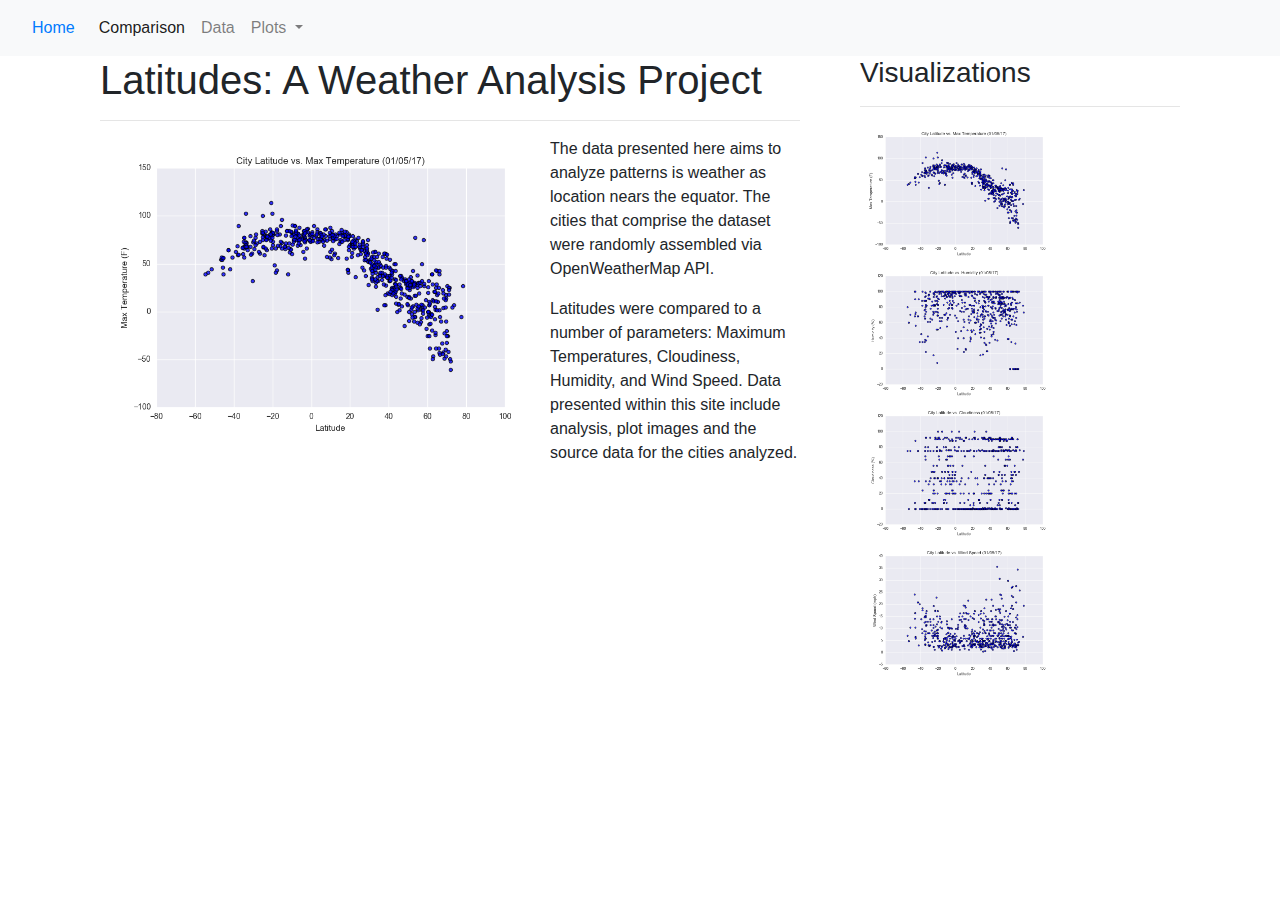
<file: index.html>
<!DOCTYPE html>
<html lang="en">

<head>
  <meta charset="UTF-8">
  <title>Web Design Challenge</title>
  <link rel="stylesheet" href="https://stackpath.bootstrapcdn.com/bootstrap/4.3.1/css/bootstrap.min.css">
</head>
<body>
  <nav class="navbar navbar-expand-md navbar-light bg-light">
    <a class="nav-link" href="WebVisualizations/index2.html">Home</a>
    <button class="navbar-toggler" type="button" data-toggle="collapse" data-target="#navbarColor02" aria-controls="navbarColor02" aria-expanded="false" aria-label="Toggle navigation">
      <span class="navbar-toggler-icon"></span>
    </button>

    <div class="collapse navbar-collapse" id="navbarColor02">
      <ul class="navbar-nav mr-auto">
        <li class="nav-item active">
          <a class="nav-link" href="WebVisualizations/comparison1.html">Comparison <span class="sr-only">(current)</span></a>
        </li>
        <li class="nav-item">
          <a class="nav-link" href="WebVisualizations/datahtml.html">Data</a>
        </li>
        <li class="nav-item dropdown">
          <a class="nav-link dropdown-toggle" href="#" id="navbarDropdown" role="button" data-toggle="dropdown" aria-haspopup="true" aria-expanded="false">
            Plots
          </a>
          <div class="dropdown-menu" aria-labelledby="navbarDropdown">
            <a class="dropdown-item" href="WebVisualizations/temperature.html">vs. Max Temperature</a>
            <a class="dropdown-item" href="WebVisualizations/humidity.html">vs. Humidity</a>
            <a class="dropdown-item" href="WebVisualizations/cloudiness.html">vs. Cloudiness</a>
            <a class="dropdown-item" href="WebVisualizations/windspeed.html">vs. Wind Speed</a>
          </div>
        </li>
      </ul>
    </div>
  </nav>

  <div class="container">
    <div class="row">
      <div class="col-lg-8">
        <div class="col-lg-12">
        <h1> Latitudes: A Weather Analysis Project</h1>
        <hr>
        <img src="WebVisualizations/assets/images/Fig1.png" width="450" align="left">
        <p>The data presented here aims to analyze patterns is weather as location nears the equator. The cities that comprise the dataset
          were randomly assembled via OpenWeatherMap API.</p>
        <p>Latitudes were compared to a number of parameters: Maximum Temperatures, Cloudiness, Humidity, and Wind Speed. Data presented within
          this site include analysis, plot images and the source data for the cities analyzed.</p>
        </div>
      </div>
      <!-- Source https://www.youtube.com/watch?v=P10M8-pr-yk&ab_channel=kudvenkat -->
      <div class="col-lg-4">
        <div class="col-lg-12">
          <h3>Visualizations</h3>
          <hr>
          <div class="row">
            <div class="col-lg-8 col-sm-3">
            <!-- Source in comment for img-fluid: https://www.youtube.com/watch?v=x99gNzHtm0k&ab_channel=QuentinWattTutorials -->
            <a href="WebVisualizations/temperature.html"><img src="WebVisualizations/assets/images/Fig1.png" class="img-fluid" >
            </a>
            </div>
            <div class="col-lg-8 col-sm-3">
            <a href="WebVisualizations/humidity.html"><img src="WebVisualizations/assets/images/Fig2.png" class="img-fluid">
            </a>
            </div>  
            <div class="col-lg-8 col-sm-3">
            <a href="WebVisualizations/cloudiness.html"><img src="WebVisualizations/assets/images/Fig3.png" class="img-fluid" >
            </a>
            </div> 
            <div class="col-lg-8 col-sm-3">
            <a href="WebVisualizations/windspeed.html"><img src="WebVisualizations/assets/images/Fig4.png" class="img-fluid">
            </a>
            </div> 
          </div> 
        </div>
      </div>
    </div>
  </div>

<script src="https://code.jquery.com/jquery-3.3.1.slim.min.js" integrity="sha384-q8i/X+965DzO0rT7abK41JStQIAqVgRVzpbzo5smXKp4YfRvH+8abtTE1Pi6jizo" crossorigin="anonymous"></script>
<script src="https://cdnjs.cloudflare.com/ajax/libs/popper.js/1.14.7/umd/popper.min.js" integrity="sha384-UO2eT0CpHqdSJQ6hJty5KVphtPhzWj9WO1clHTMGa3JDZwrnQq4sF86dIHNDz0W1" crossorigin="anonymous"></script>
<script src="https://stackpath.bootstrapcdn.com/bootstrap/4.3.1/js/bootstrap.min.js" integrity="sha384-JjSmVgyd0p3pXB1rRibZUAYoIIy6OrQ6VrjIEaFf/nJGzIxFDsf4x0xIM+B07jRM" crossorigin="anonymous"></script>

</body>

</html>
</file>
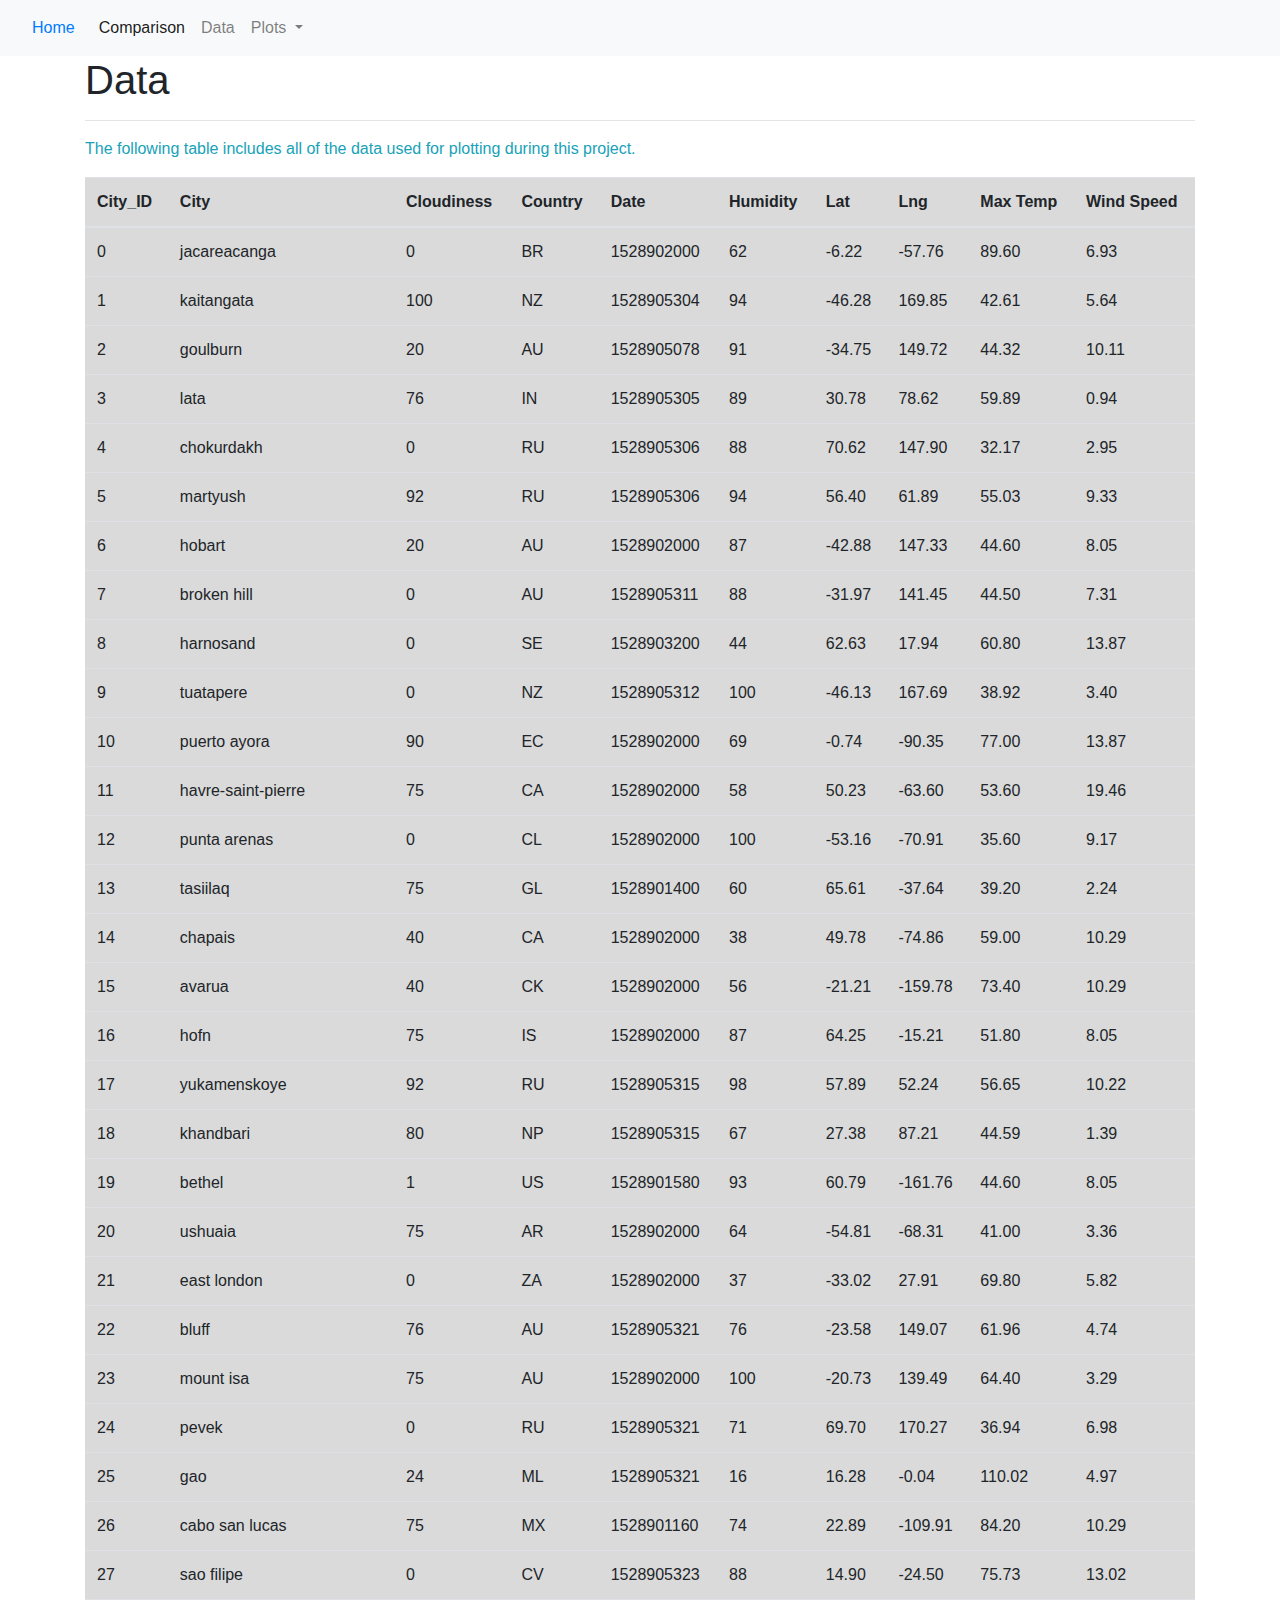
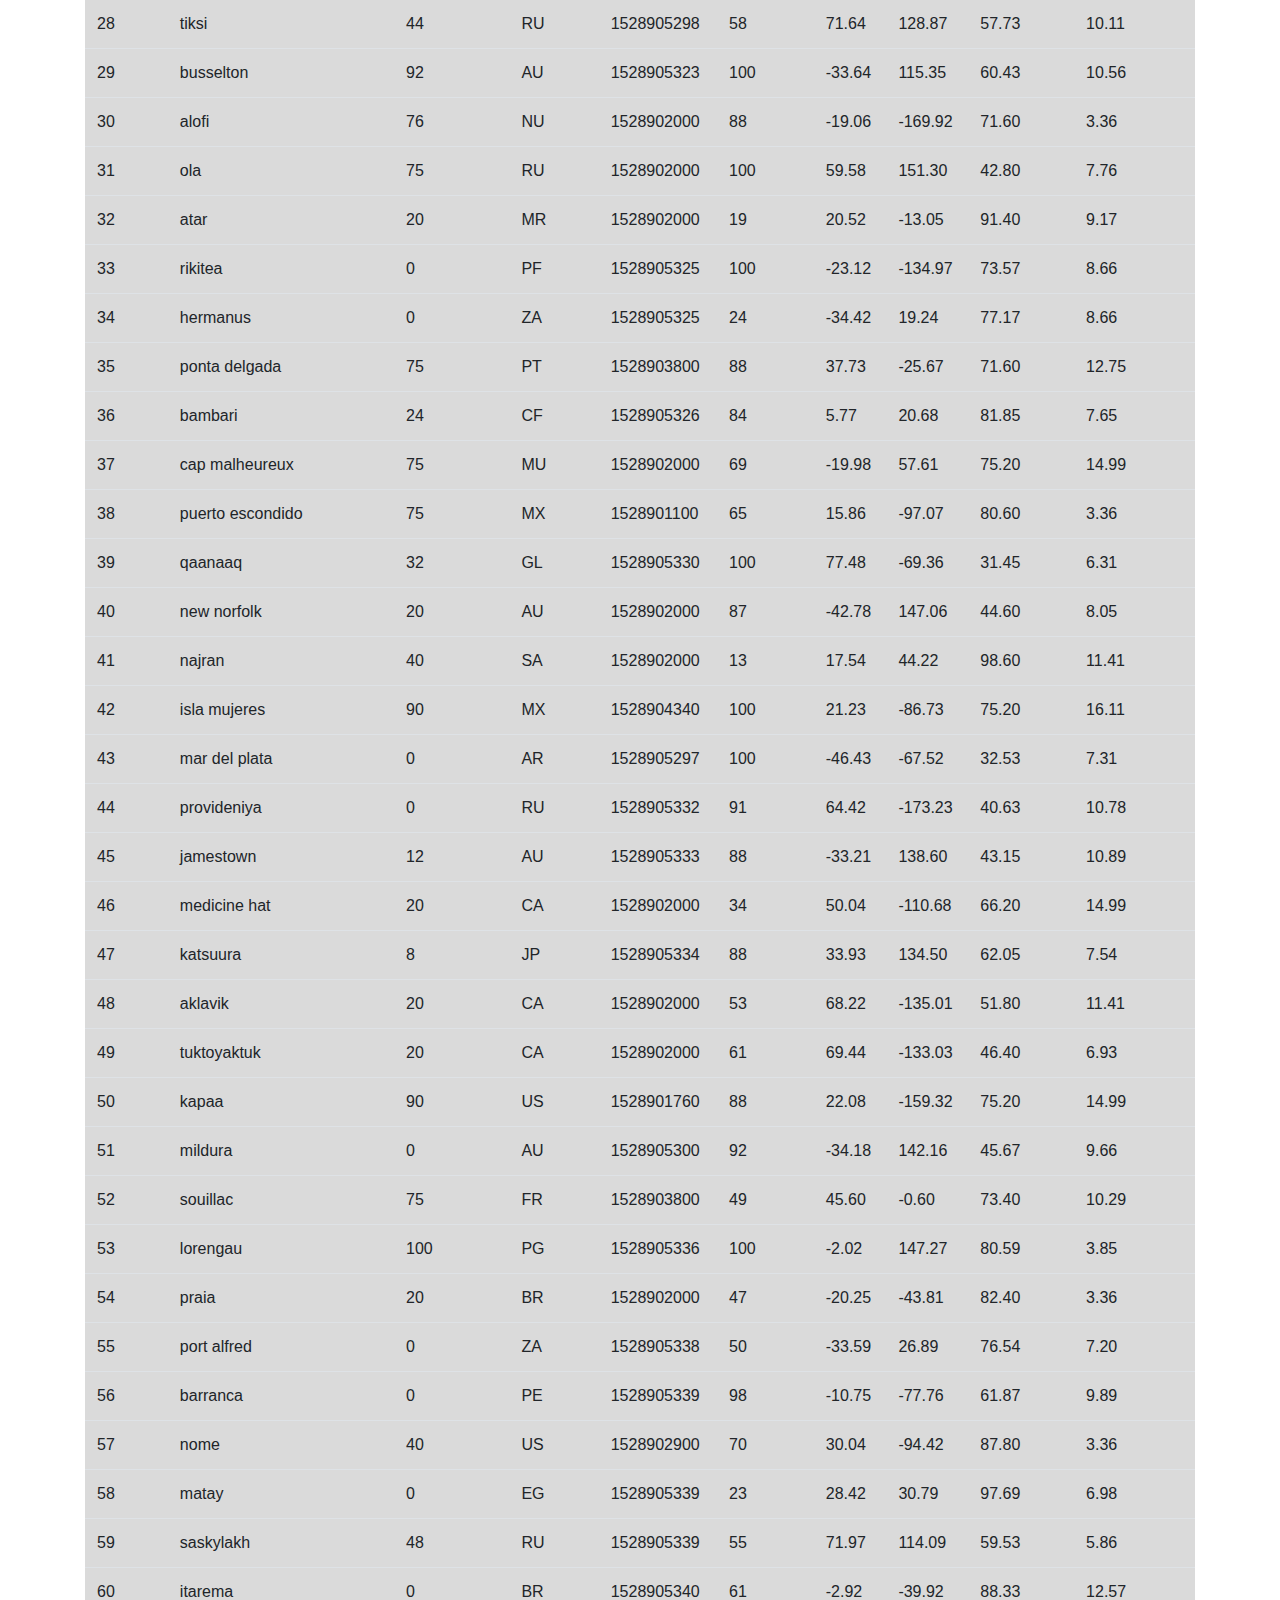
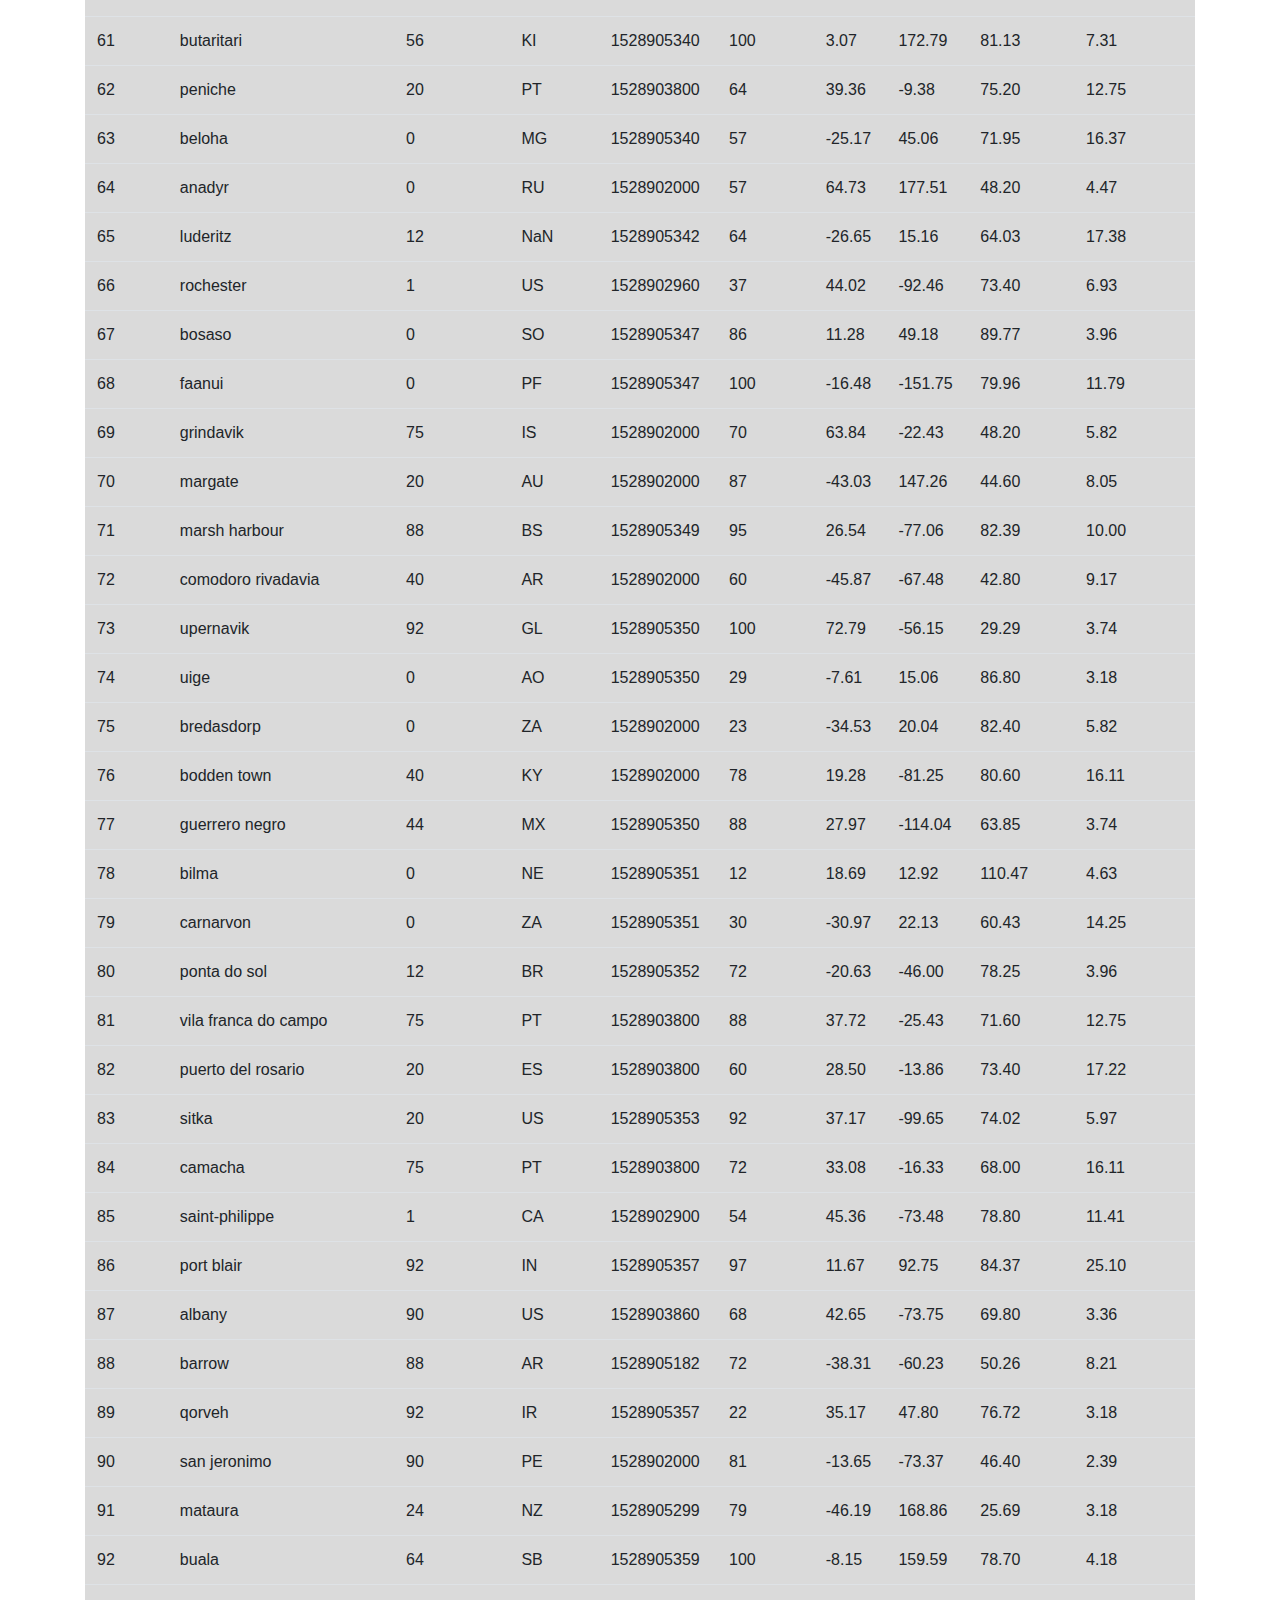
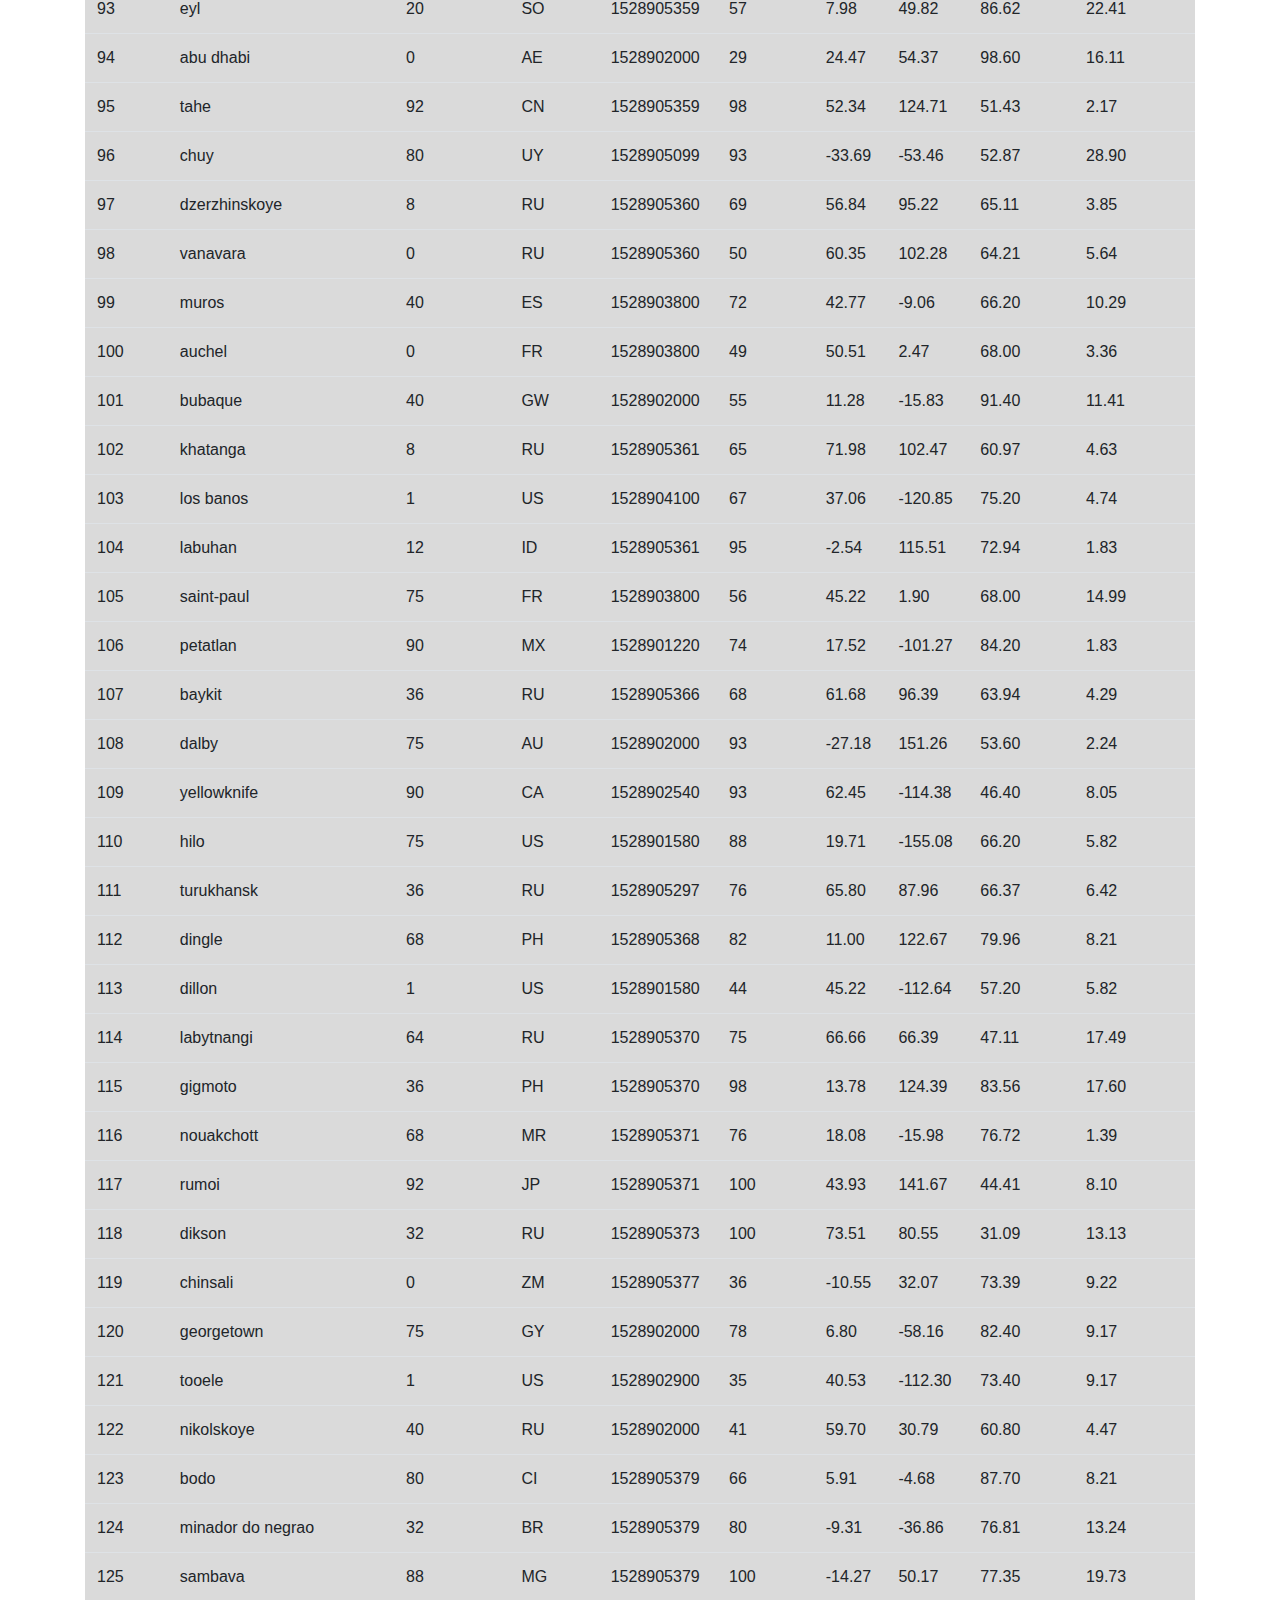
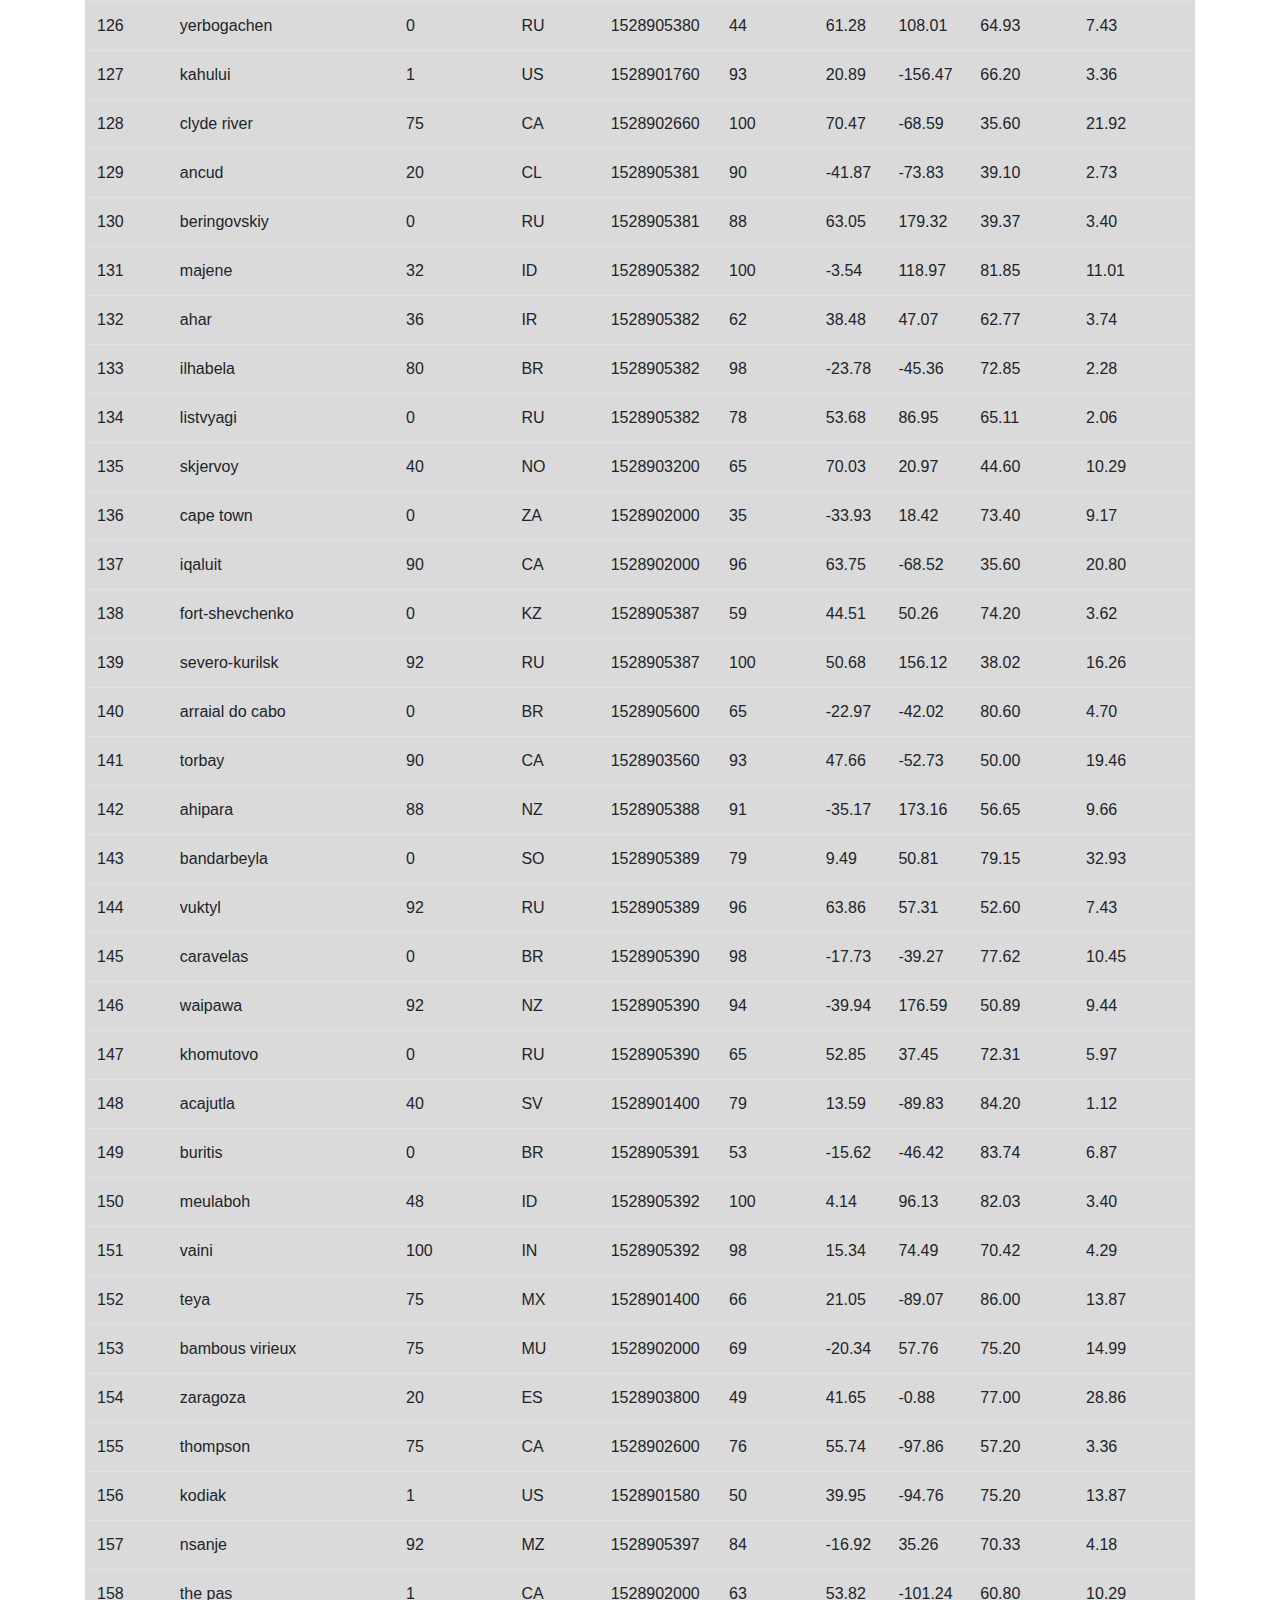
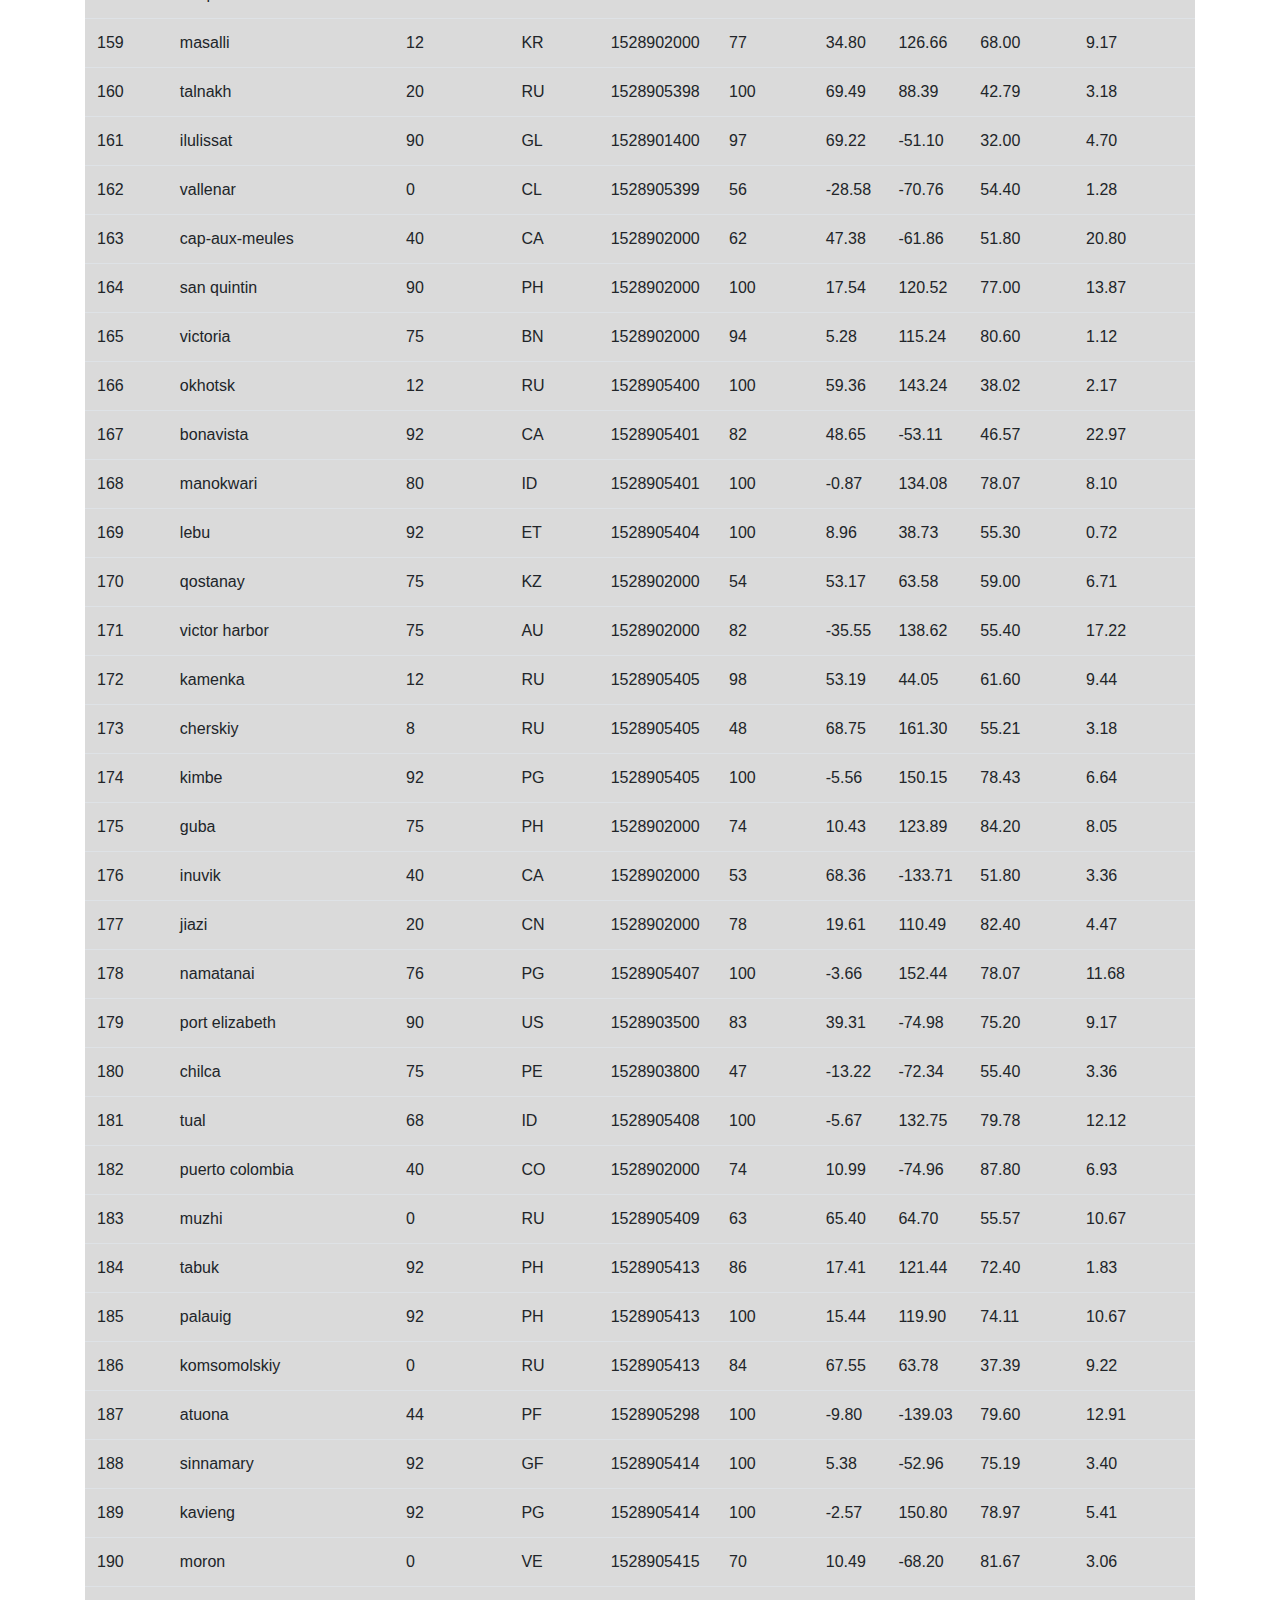
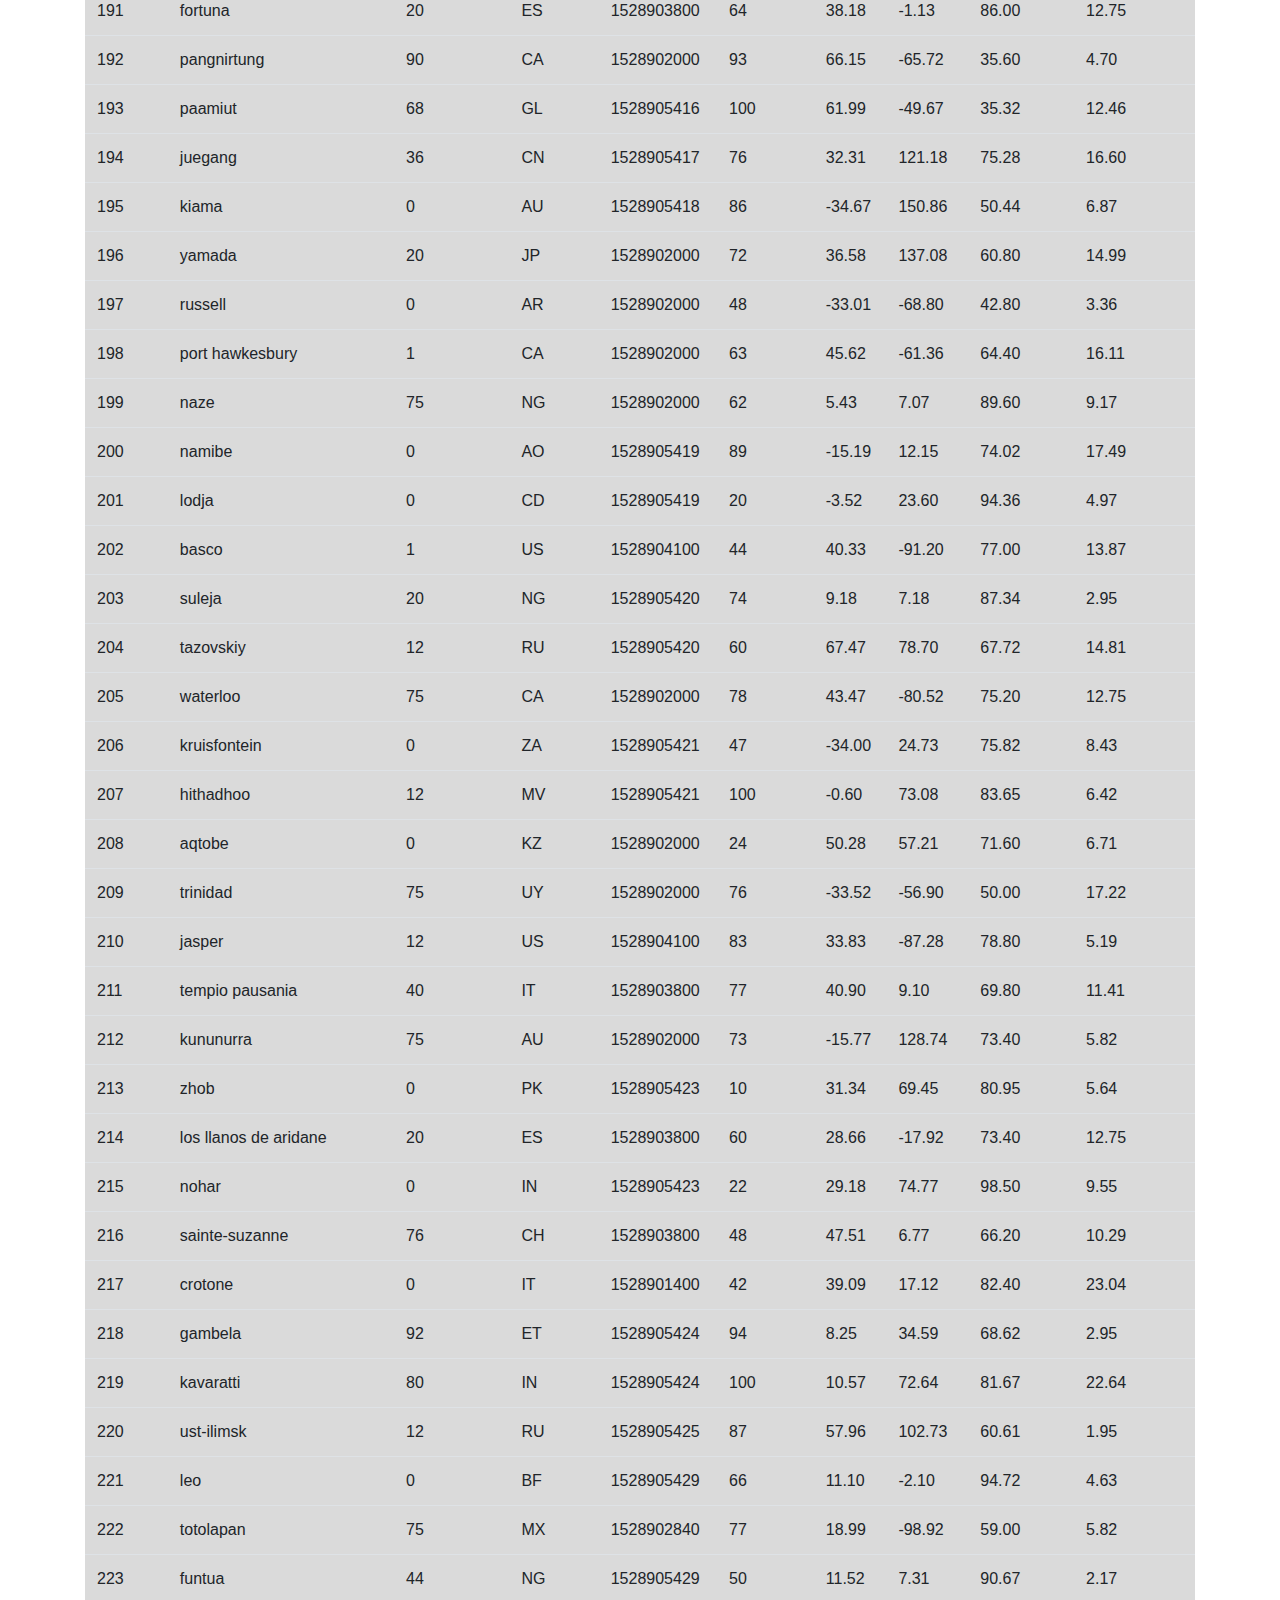
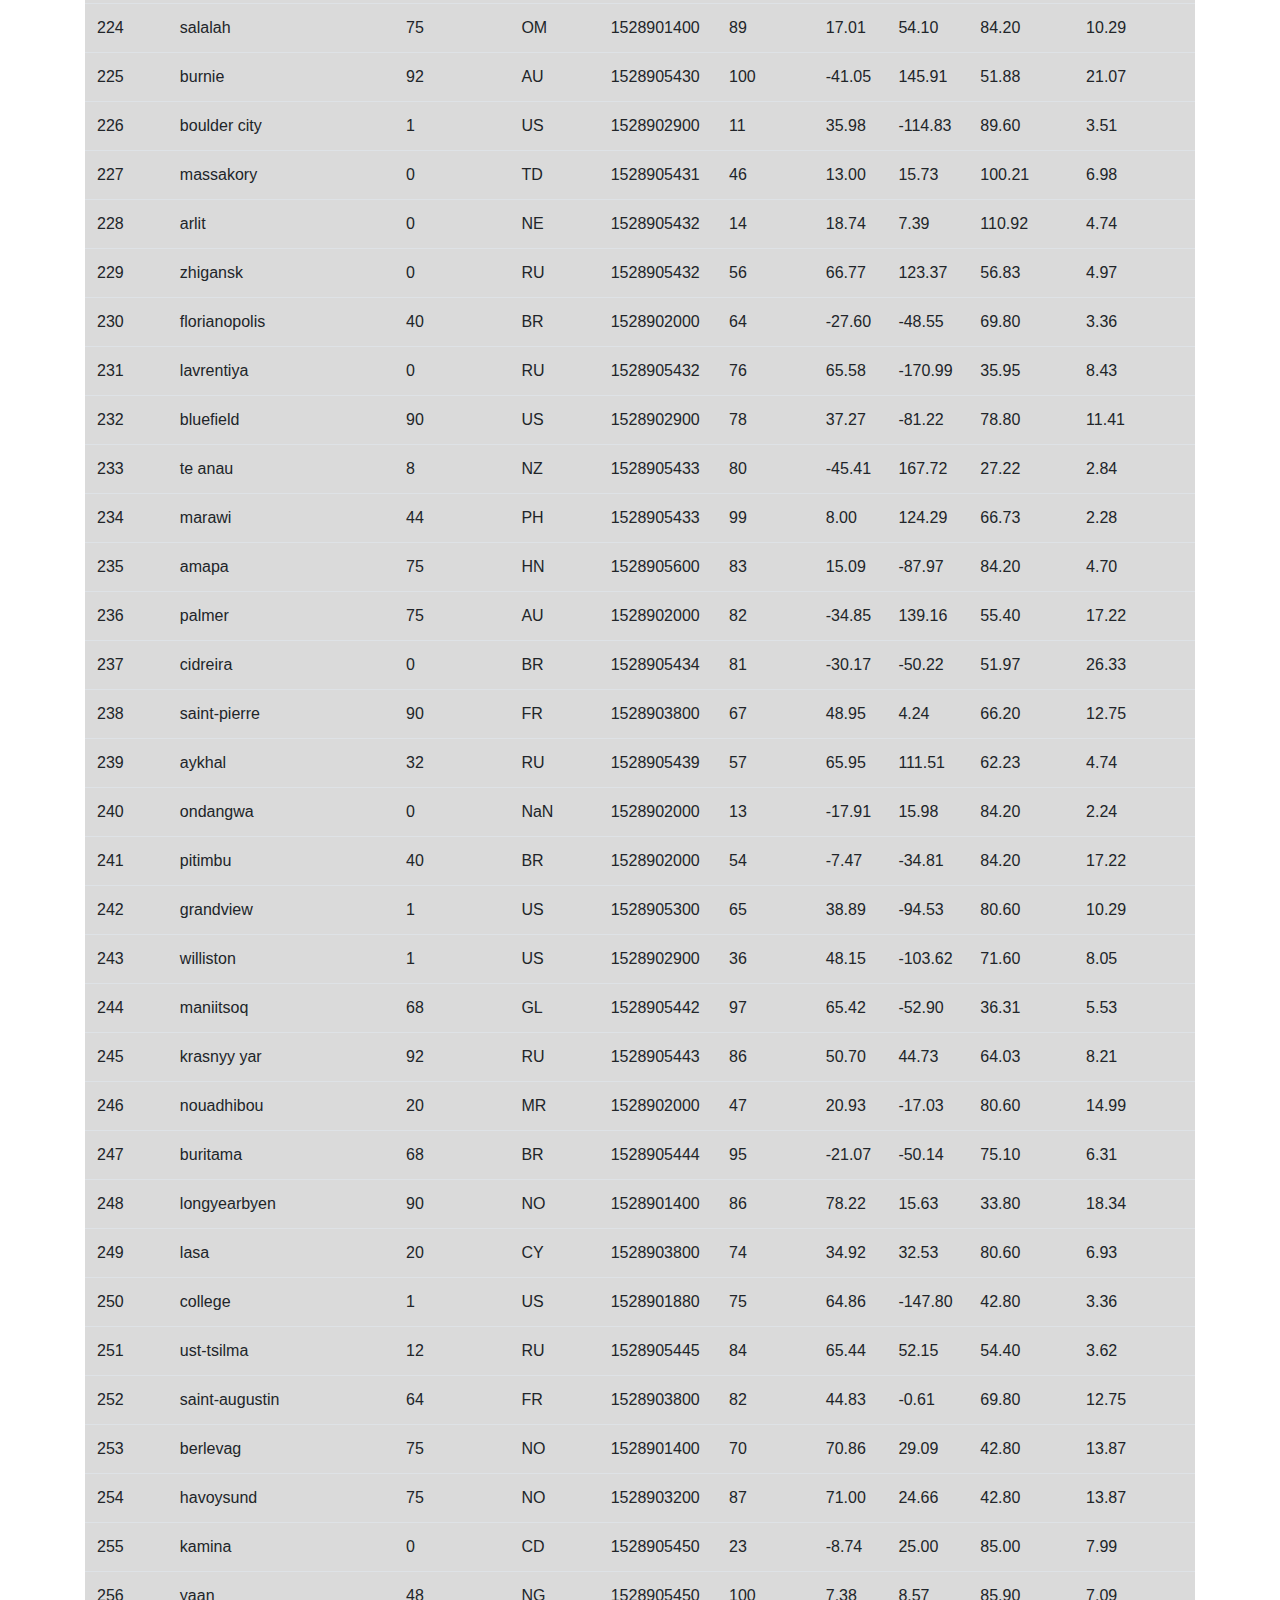
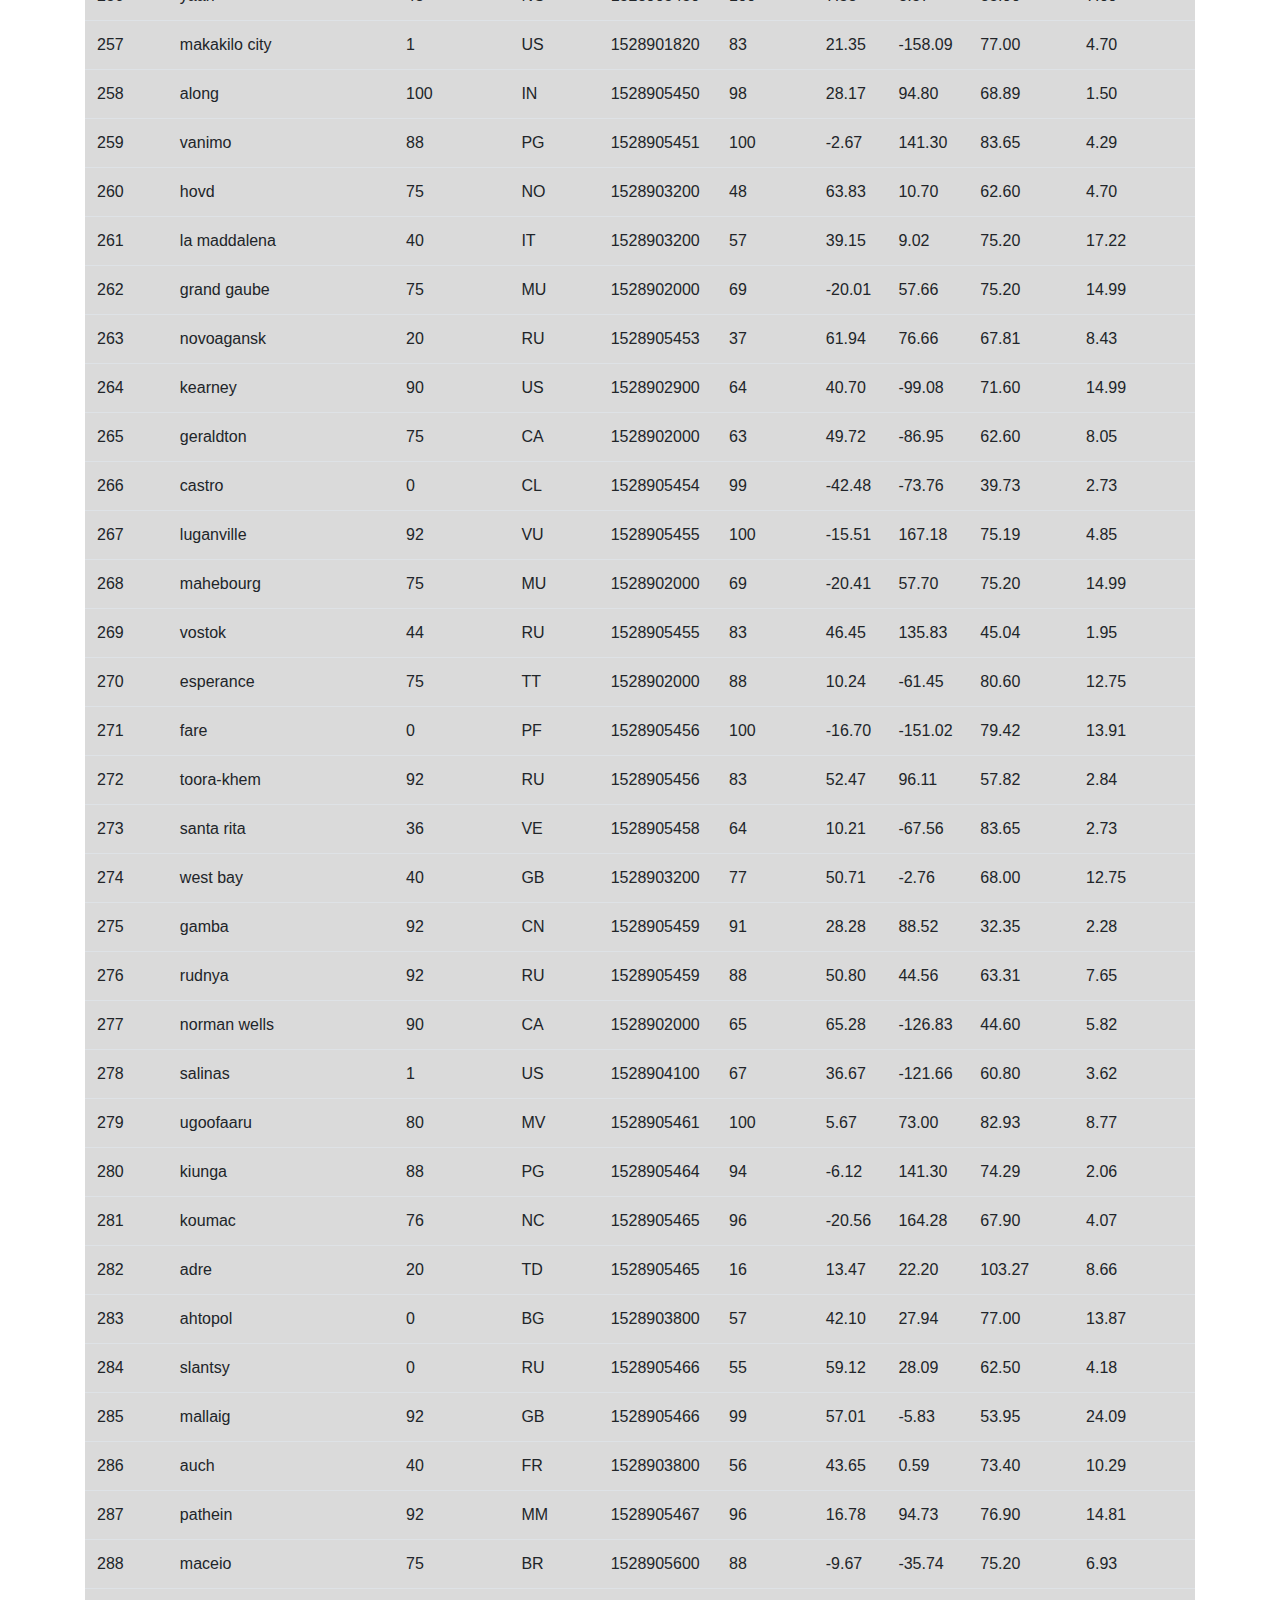
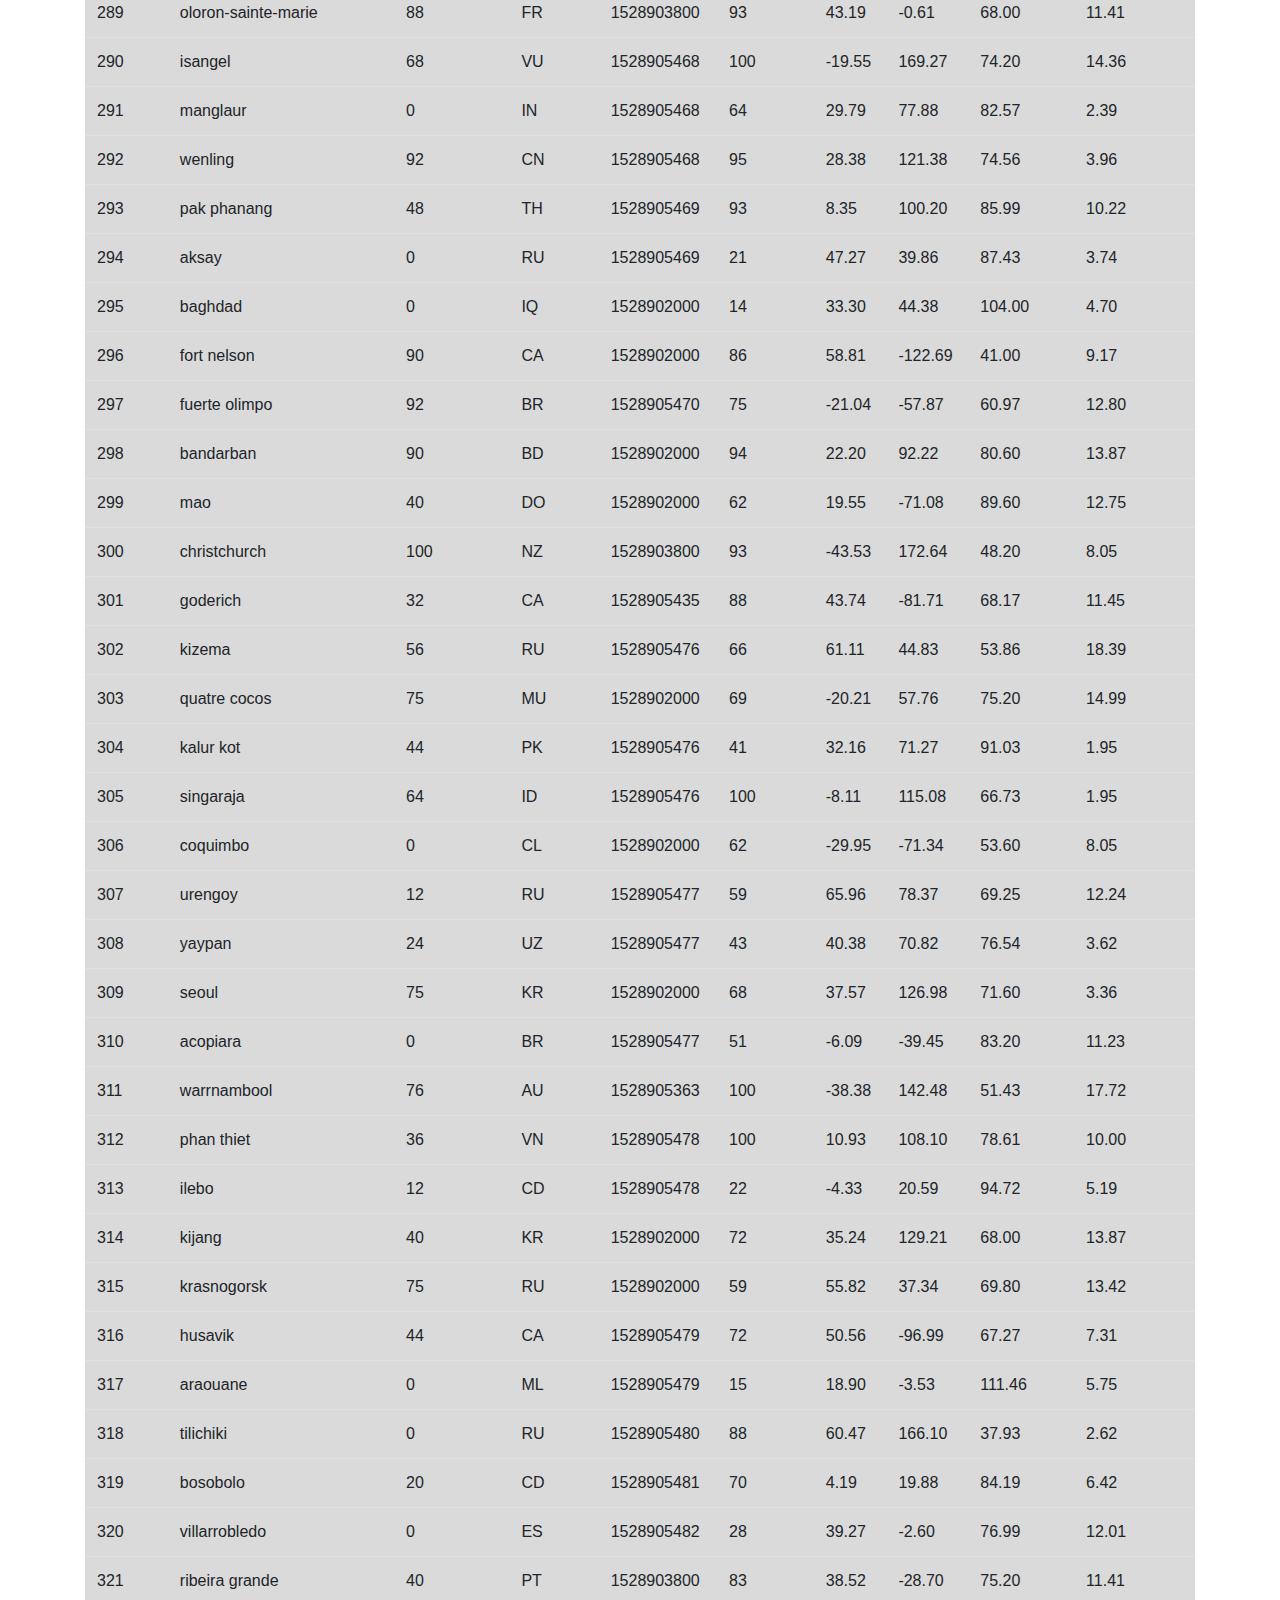
<file: Visualization/datahtml.html>
<!DOCTYPE html>
<html lang="en">

<head>
  <meta charset="UTF-8">
  <title>Web Design Challenge</title>
  <link rel="stylesheet" href="https://stackpath.bootstrapcdn.com/bootstrap/4.3.1/css/bootstrap.min.css">
</head>
<body>
  <nav class="navbar navbar-expand-md navbar-light bg-light">
    <a class="nav-link" href="index2.html">Home</a>
    <button class="navbar-toggler" type="button" data-toggle="collapse" data-target="#navbarColor02" aria-controls="navbarColor02" aria-expanded="false" aria-label="Toggle navigation">
      <span class="navbar-toggler-icon"></span>
    </button>

    <div class="collapse navbar-collapse" id="navbarColor02">
      <ul class="navbar-nav mr-auto">
        <li class="nav-item active">
          <a class="nav-link" href="comparison1.html">Comparison <span class="sr-only">(current)</span></a>
        </li>
        <li class="nav-item">
          <a class="nav-link" href="datahtml.html">Data</a>
        </li>
        <li class="nav-item dropdown">
          <a class="nav-link dropdown-toggle" href="#" id="navbarDropdown" role="button" data-toggle="dropdown" aria-haspopup="true" aria-expanded="false">
            Plots
          </a>
          <div class="dropdown-menu" aria-labelledby="navbarDropdown">
            <a class="dropdown-item" href="temperature.html">vs. Max Temperature</a>
            <a class="dropdown-item" href="humidity.html">vs. Humidity</a>
            <a class="dropdown-item" href="cloudiness.html">vs. Cloudiness</a>
            <a class="dropdown-item" href="windspeed.html">vs. Wind Speed</a>
          </div>
        </li>
      </ul>
    </div>
  </nav>

    <div class="container">
        <div class="row">
            <div class="col-lg-12">
                <h1>Data</h1>
                <hr>
                <p class="text-info">The following table includes all of the data used for plotting during this project.
                </p>
                <!-- Table customization source: https://getbootstrap.com/docs/4.0/content/tables/ -->
                <table class="table table-hover">
                    <thead>
                    <tr class="table-active">
                        <th>City_ID</th>
                        <th>City</th>
                        <th>Cloudiness</th>
                        <th>Country</th>
                        <th>Date</th>
                        <th>Humidity</th>
                        <th>Lat</th>
                        <th>Lng</th>
                        <th>Max Temp</th>
                        <th>Wind Speed</th>
                    </tr>
                    </thead>
                    <tbody>
                    <tr class="table-active">
                        <td>0</td>
                        <td>jacareacanga</td>
                        <td>0</td>
                        <td>BR</td>
                        <td>1528902000</td>
                        <td>62</td>
                        <td>-6.22</td>
                        <td>-57.76</td>
                        <td>89.60</td>
                        <td>6.93</td>
                    </tr>
                    <tr class="table-active">
                        <td>1</td>
                        <td>kaitangata</td>
                        <td>100</td>
                        <td>NZ</td>
                        <td>1528905304</td>
                        <td>94</td>
                        <td>-46.28</td>
                        <td>169.85</td>
                        <td>42.61</td>
                        <td>5.64</td>
                    </tr>
                    <tr class="table-active">
                        <td>2</td>
                        <td>goulburn</td>
                        <td>20</td>
                        <td>AU</td>
                        <td>1528905078</td>
                        <td>91</td>
                        <td>-34.75</td>
                        <td>149.72</td>
                        <td>44.32</td>
                        <td>10.11</td>
                    </tr>
                    <tr class="table-active">
                        <td>3</td>
                        <td>lata</td>
                        <td>76</td>
                        <td>IN</td>
                        <td>1528905305</td>
                        <td>89</td>
                        <td>30.78</td>
                        <td>78.62</td>
                        <td>59.89</td>
                        <td>0.94</td>
                    </tr>
                    <tr class="table-active">
                        <td>4</td>
                        <td>chokurdakh</td>
                        <td>0</td>
                        <td>RU</td>
                        <td>1528905306</td>
                        <td>88</td>
                        <td>70.62</td>
                        <td>147.90</td>
                        <td>32.17</td>
                        <td>2.95</td>
                    </tr>
                    <tr class="table-active">
                        <td>5</td>
                        <td>martyush</td>
                        <td>92</td>
                        <td>RU</td>
                        <td>1528905306</td>
                        <td>94</td>
                        <td>56.40</td>
                        <td>61.89</td>
                        <td>55.03</td>
                        <td>9.33</td>
                    </tr>
                    <tr class="table-active">
                        <td>6</td>
                        <td>hobart</td>
                        <td>20</td>
                        <td>AU</td>
                        <td>1528902000</td>
                        <td>87</td>
                        <td>-42.88</td>
                        <td>147.33</td>
                        <td>44.60</td>
                        <td>8.05</td>
                    </tr>
                    <tr class="table-active">
                        <td>7</td>
                        <td>broken hill</td>
                        <td>0</td>
                        <td>AU</td>
                        <td>1528905311</td>
                        <td>88</td>
                        <td>-31.97</td>
                        <td>141.45</td>
                        <td>44.50</td>
                        <td>7.31</td>
                    </tr>
                    <tr class="table-active">
                        <td>8</td>
                        <td>harnosand</td>
                        <td>0</td>
                        <td>SE</td>
                        <td>1528903200</td>
                        <td>44</td>
                        <td>62.63</td>
                        <td>17.94</td>
                        <td>60.80</td>
                        <td>13.87</td>
                    </tr>
                    <tr class="table-active">
                        <td>9</td>
                        <td>tuatapere</td>
                        <td>0</td>
                        <td>NZ</td>
                        <td>1528905312</td>
                        <td>100</td>
                        <td>-46.13</td>
                        <td>167.69</td>
                        <td>38.92</td>
                        <td>3.40</td>
                    </tr>
                    <tr class="table-active">
                        <td>10</td>
                        <td>puerto ayora</td>
                        <td>90</td>
                        <td>EC</td>
                        <td>1528902000</td>
                        <td>69</td>
                        <td>-0.74</td>
                        <td>-90.35</td>
                        <td>77.00</td>
                        <td>13.87</td>
                    </tr>
                    <tr class="table-active">
                        <td>11</td>
                        <td>havre-saint-pierre</td>
                        <td>75</td>
                        <td>CA</td>
                        <td>1528902000</td>
                        <td>58</td>
                        <td>50.23</td>
                        <td>-63.60</td>
                        <td>53.60</td>
                        <td>19.46</td>
                    </tr>
                    <tr class="table-active">
                        <td>12</td>
                        <td>punta arenas</td>
                        <td>0</td>
                        <td>CL</td>
                        <td>1528902000</td>
                        <td>100</td>
                        <td>-53.16</td>
                        <td>-70.91</td>
                        <td>35.60</td>
                        <td>9.17</td>
                    </tr>
                    <tr class="table-active">
                        <td>13</td>
                        <td>tasiilaq</td>
                        <td>75</td>
                        <td>GL</td>
                        <td>1528901400</td>
                        <td>60</td>
                        <td>65.61</td>
                        <td>-37.64</td>
                        <td>39.20</td>
                        <td>2.24</td>
                    </tr>
                    <tr class="table-active">
                        <td>14</td>
                        <td>chapais</td>
                        <td>40</td>
                        <td>CA</td>
                        <td>1528902000</td>
                        <td>38</td>
                        <td>49.78</td>
                        <td>-74.86</td>
                        <td>59.00</td>
                        <td>10.29</td>
                    </tr>
                    <tr class="table-active">
                        <td>15</td>
                        <td>avarua</td>
                        <td>40</td>
                        <td>CK</td>
                        <td>1528902000</td>
                        <td>56</td>
                        <td>-21.21</td>
                        <td>-159.78</td>
                        <td>73.40</td>
                        <td>10.29</td>
                    </tr>
                    <tr class="table-active">
                        <td>16</td>
                        <td>hofn</td>
                        <td>75</td>
                        <td>IS</td>
                        <td>1528902000</td>
                        <td>87</td>
                        <td>64.25</td>
                        <td>-15.21</td>
                        <td>51.80</td>
                        <td>8.05</td>
                    </tr>
                    <tr class="table-active">
                        <td>17</td>
                        <td>yukamenskoye</td>
                        <td>92</td>
                        <td>RU</td>
                        <td>1528905315</td>
                        <td>98</td>
                        <td>57.89</td>
                        <td>52.24</td>
                        <td>56.65</td>
                        <td>10.22</td>
                    </tr>
                    <tr class="table-active">
                        <td>18</td>
                        <td>khandbari</td>
                        <td>80</td>
                        <td>NP</td>
                        <td>1528905315</td>
                        <td>67</td>
                        <td>27.38</td>
                        <td>87.21</td>
                        <td>44.59</td>
                        <td>1.39</td>
                    </tr>
                    <tr class="table-active">
                        <td>19</td>
                        <td>bethel</td>
                        <td>1</td>
                        <td>US</td>
                        <td>1528901580</td>
                        <td>93</td>
                        <td>60.79</td>
                        <td>-161.76</td>
                        <td>44.60</td>
                        <td>8.05</td>
                    </tr>
                    <tr class="table-active">
                        <td>20</td>
                        <td>ushuaia</td>
                        <td>75</td>
                        <td>AR</td>
                        <td>1528902000</td>
                        <td>64</td>
                        <td>-54.81</td>
                        <td>-68.31</td>
                        <td>41.00</td>
                        <td>3.36</td>
                    </tr>
                    <tr class="table-active">
                        <td>21</td>
                        <td>east london</td>
                        <td>0</td>
                        <td>ZA</td>
                        <td>1528902000</td>
                        <td>37</td>
                        <td>-33.02</td>
                        <td>27.91</td>
                        <td>69.80</td>
                        <td>5.82</td>
                    </tr>
                    <tr class="table-active">
                        <td>22</td>
                        <td>bluff</td>
                        <td>76</td>
                        <td>AU</td>
                        <td>1528905321</td>
                        <td>76</td>
                        <td>-23.58</td>
                        <td>149.07</td>
                        <td>61.96</td>
                        <td>4.74</td>
                    </tr>
                    <tr class="table-active">
                        <td>23</td>
                        <td>mount isa</td>
                        <td>75</td>
                        <td>AU</td>
                        <td>1528902000</td>
                        <td>100</td>
                        <td>-20.73</td>
                        <td>139.49</td>
                        <td>64.40</td>
                        <td>3.29</td>
                    </tr>
                    <tr class="table-active">
                        <td>24</td>
                        <td>pevek</td>
                        <td>0</td>
                        <td>RU</td>
                        <td>1528905321</td>
                        <td>71</td>
                        <td>69.70</td>
                        <td>170.27</td>
                        <td>36.94</td>
                        <td>6.98</td>
                    </tr>
                    <tr class="table-active">
                        <td>25</td>
                        <td>gao</td>
                        <td>24</td>
                        <td>ML</td>
                        <td>1528905321</td>
                        <td>16</td>
                        <td>16.28</td>
                        <td>-0.04</td>
                        <td>110.02</td>
                        <td>4.97</td>
                    </tr>
                    <tr class="table-active">
                        <td>26</td>
                        <td>cabo san lucas</td>
                        <td>75</td>
                        <td>MX</td>
                        <td>1528901160</td>
                        <td>74</td>
                        <td>22.89</td>
                        <td>-109.91</td>
                        <td>84.20</td>
                        <td>10.29</td>
                    </tr>
                    <tr class="table-active">
                        <td>27</td>
                        <td>sao filipe</td>
                        <td>0</td>
                        <td>CV</td>
                        <td>1528905323</td>
                        <td>88</td>
                        <td>14.90</td>
                        <td>-24.50</td>
                        <td>75.73</td>
                        <td>13.02</td>
                    </tr>
                    <tr class="table-active">
                        <td>28</td>
                        <td>tiksi</td>
                        <td>44</td>
                        <td>RU</td>
                        <td>1528905298</td>
                        <td>58</td>
                        <td>71.64</td>
                        <td>128.87</td>
                        <td>57.73</td>
                        <td>10.11</td>
                    </tr>
                    <tr class="table-active">
                        <td>29</td>
                        <td>busselton</td>
                        <td>92</td>
                        <td>AU</td>
                        <td>1528905323</td>
                        <td>100</td>
                        <td>-33.64</td>
                        <td>115.35</td>
                        <td>60.43</td>
                        <td>10.56</td>
                    </tr>
                    <tr class="table-active">
                        <td>30</td>
                        <td>alofi</td>
                        <td>76</td>
                        <td>NU</td>
                        <td>1528902000</td>
                        <td>88</td>
                        <td>-19.06</td>
                        <td>-169.92</td>
                        <td>71.60</td>
                        <td>3.36</td>
                    </tr>
                    <tr class="table-active">
                        <td>31</td>
                        <td>ola</td>
                        <td>75</td>
                        <td>RU</td>
                        <td>1528902000</td>
                        <td>100</td>
                        <td>59.58</td>
                        <td>151.30</td>
                        <td>42.80</td>
                        <td>7.76</td>
                    </tr>
                    <tr class="table-active">
                        <td>32</td>
                        <td>atar</td>
                        <td>20</td>
                        <td>MR</td>
                        <td>1528902000</td>
                        <td>19</td>
                        <td>20.52</td>
                        <td>-13.05</td>
                        <td>91.40</td>
                        <td>9.17</td>
                    </tr>
                    <tr class="table-active">
                        <td>33</td>
                        <td>rikitea</td>
                        <td>0</td>
                        <td>PF</td>
                        <td>1528905325</td>
                        <td>100</td>
                        <td>-23.12</td>
                        <td>-134.97</td>
                        <td>73.57</td>
                        <td>8.66</td>
                    </tr>
                    <tr class="table-active">
                        <td>34</td>
                        <td>hermanus</td>
                        <td>0</td>
                        <td>ZA</td>
                        <td>1528905325</td>
                        <td>24</td>
                        <td>-34.42</td>
                        <td>19.24</td>
                        <td>77.17</td>
                        <td>8.66</td>
                    </tr>
                    <tr class="table-active">
                        <td>35</td>
                        <td>ponta delgada</td>
                        <td>75</td>
                        <td>PT</td>
                        <td>1528903800</td>
                        <td>88</td>
                        <td>37.73</td>
                        <td>-25.67</td>
                        <td>71.60</td>
                        <td>12.75</td>
                    </tr>
                    <tr class="table-active">
                        <td>36</td>
                        <td>bambari</td>
                        <td>24</td>
                        <td>CF</td>
                        <td>1528905326</td>
                        <td>84</td>
                        <td>5.77</td>
                        <td>20.68</td>
                        <td>81.85</td>
                        <td>7.65</td>
                    </tr>
                    <tr class="table-active">
                        <td>37</td>
                        <td>cap malheureux</td>
                        <td>75</td>
                        <td>MU</td>
                        <td>1528902000</td>
                        <td>69</td>
                        <td>-19.98</td>
                        <td>57.61</td>
                        <td>75.20</td>
                        <td>14.99</td>
                    </tr>
                    <tr class="table-active">
                        <td>38</td>
                        <td>puerto escondido</td>
                        <td>75</td>
                        <td>MX</td>
                        <td>1528901100</td>
                        <td>65</td>
                        <td>15.86</td>
                        <td>-97.07</td>
                        <td>80.60</td>
                        <td>3.36</td>
                    </tr>
                    <tr class="table-active">
                        <td>39</td>
                        <td>qaanaaq</td>
                        <td>32</td>
                        <td>GL</td>
                        <td>1528905330</td>
                        <td>100</td>
                        <td>77.48</td>
                        <td>-69.36</td>
                        <td>31.45</td>
                        <td>6.31</td>
                    </tr>
                    <tr class="table-active">
                        <td>40</td>
                        <td>new norfolk</td>
                        <td>20</td>
                        <td>AU</td>
                        <td>1528902000</td>
                        <td>87</td>
                        <td>-42.78</td>
                        <td>147.06</td>
                        <td>44.60</td>
                        <td>8.05</td>
                    </tr>
                    <tr class="table-active">
                        <td>41</td>
                        <td>najran</td>
                        <td>40</td>
                        <td>SA</td>
                        <td>1528902000</td>
                        <td>13</td>
                        <td>17.54</td>
                        <td>44.22</td>
                        <td>98.60</td>
                        <td>11.41</td>
                    </tr>
                    <tr class="table-active">
                        <td>42</td>
                        <td>isla mujeres</td>
                        <td>90</td>
                        <td>MX</td>
                        <td>1528904340</td>
                        <td>100</td>
                        <td>21.23</td>
                        <td>-86.73</td>
                        <td>75.20</td>
                        <td>16.11</td>
                    </tr>
                    <tr class="table-active">
                        <td>43</td>
                        <td>mar del plata</td>
                        <td>0</td>
                        <td>AR</td>
                        <td>1528905297</td>
                        <td>100</td>
                        <td>-46.43</td>
                        <td>-67.52</td>
                        <td>32.53</td>
                        <td>7.31</td>
                    </tr>
                    <tr class="table-active">
                        <td>44</td>
                        <td>provideniya</td>
                        <td>0</td>
                        <td>RU</td>
                        <td>1528905332</td>
                        <td>91</td>
                        <td>64.42</td>
                        <td>-173.23</td>
                        <td>40.63</td>
                        <td>10.78</td>
                    </tr>
                    <tr class="table-active">
                        <td>45</td>
                        <td>jamestown</td>
                        <td>12</td>
                        <td>AU</td>
                        <td>1528905333</td>
                        <td>88</td>
                        <td>-33.21</td>
                        <td>138.60</td>
                        <td>43.15</td>
                        <td>10.89</td>
                    </tr>
                    <tr class="table-active">
                        <td>46</td>
                        <td>medicine hat</td>
                        <td>20</td>
                        <td>CA</td>
                        <td>1528902000</td>
                        <td>34</td>
                        <td>50.04</td>
                        <td>-110.68</td>
                        <td>66.20</td>
                        <td>14.99</td>
                    </tr>
                    <tr class="table-active">
                        <td>47</td>
                        <td>katsuura</td>
                        <td>8</td>
                        <td>JP</td>
                        <td>1528905334</td>
                        <td>88</td>
                        <td>33.93</td>
                        <td>134.50</td>
                        <td>62.05</td>
                        <td>7.54</td>
                    </tr>
                    <tr class="table-active">
                        <td>48</td>
                        <td>aklavik</td>
                        <td>20</td>
                        <td>CA</td>
                        <td>1528902000</td>
                        <td>53</td>
                        <td>68.22</td>
                        <td>-135.01</td>
                        <td>51.80</td>
                        <td>11.41</td>
                    </tr>
                    <tr class="table-active">
                        <td>49</td>
                        <td>tuktoyaktuk</td>
                        <td>20</td>
                        <td>CA</td>
                        <td>1528902000</td>
                        <td>61</td>
                        <td>69.44</td>
                        <td>-133.03</td>
                        <td>46.40</td>
                        <td>6.93</td>
                    </tr>
                    <tr class="table-active">
                        <td>50</td>
                        <td>kapaa</td>
                        <td>90</td>
                        <td>US</td>
                        <td>1528901760</td>
                        <td>88</td>
                        <td>22.08</td>
                        <td>-159.32</td>
                        <td>75.20</td>
                        <td>14.99</td>
                    </tr>
                    <tr class="table-active">
                        <td>51</td>
                        <td>mildura</td>
                        <td>0</td>
                        <td>AU</td>
                        <td>1528905300</td>
                        <td>92</td>
                        <td>-34.18</td>
                        <td>142.16</td>
                        <td>45.67</td>
                        <td>9.66</td>
                    </tr>
                    <tr class="table-active">
                        <td>52</td>
                        <td>souillac</td>
                        <td>75</td>
                        <td>FR</td>
                        <td>1528903800</td>
                        <td>49</td>
                        <td>45.60</td>
                        <td>-0.60</td>
                        <td>73.40</td>
                        <td>10.29</td>
                    </tr>
                    <tr class="table-active">
                        <td>53</td>
                        <td>lorengau</td>
                        <td>100</td>
                        <td>PG</td>
                        <td>1528905336</td>
                        <td>100</td>
                        <td>-2.02</td>
                        <td>147.27</td>
                        <td>80.59</td>
                        <td>3.85</td>
                    </tr>
                    <tr class="table-active">
                        <td>54</td>
                        <td>praia</td>
                        <td>20</td>
                        <td>BR</td>
                        <td>1528902000</td>
                        <td>47</td>
                        <td>-20.25</td>
                        <td>-43.81</td>
                        <td>82.40</td>
                        <td>3.36</td>
                    </tr>
                    <tr class="table-active">
                        <td>55</td>
                        <td>port alfred</td>
                        <td>0</td>
                        <td>ZA</td>
                        <td>1528905338</td>
                        <td>50</td>
                        <td>-33.59</td>
                        <td>26.89</td>
                        <td>76.54</td>
                        <td>7.20</td>
                    </tr>
                    <tr class="table-active">
                        <td>56</td>
                        <td>barranca</td>
                        <td>0</td>
                        <td>PE</td>
                        <td>1528905339</td>
                        <td>98</td>
                        <td>-10.75</td>
                        <td>-77.76</td>
                        <td>61.87</td>
                        <td>9.89</td>
                    </tr>
                    <tr class="table-active">
                        <td>57</td>
                        <td>nome</td>
                        <td>40</td>
                        <td>US</td>
                        <td>1528902900</td>
                        <td>70</td>
                        <td>30.04</td>
                        <td>-94.42</td>
                        <td>87.80</td>
                        <td>3.36</td>
                    </tr>
                    <tr class="table-active">
                        <td>58</td>
                        <td>matay</td>
                        <td>0</td>
                        <td>EG</td>
                        <td>1528905339</td>
                        <td>23</td>
                        <td>28.42</td>
                        <td>30.79</td>
                        <td>97.69</td>
                        <td>6.98</td>
                    </tr>
                    <tr class="table-active">
                        <td>59</td>
                        <td>saskylakh</td>
                        <td>48</td>
                        <td>RU</td>
                        <td>1528905339</td>
                        <td>55</td>
                        <td>71.97</td>
                        <td>114.09</td>
                        <td>59.53</td>
                        <td>5.86</td>
                    </tr>
                    <tr class="table-active">
                        <td>60</td>
                        <td>itarema</td>
                        <td>0</td>
                        <td>BR</td>
                        <td>1528905340</td>
                        <td>61</td>
                        <td>-2.92</td>
                        <td>-39.92</td>
                        <td>88.33</td>
                        <td>12.57</td>
                    </tr>
                    <tr class="table-active">
                        <td>61</td>
                        <td>butaritari</td>
                        <td>56</td>
                        <td>KI</td>
                        <td>1528905340</td>
                        <td>100</td>
                        <td>3.07</td>
                        <td>172.79</td>
                        <td>81.13</td>
                        <td>7.31</td>
                    </tr>
                    <tr class="table-active">
                        <td>62</td>
                        <td>peniche</td>
                        <td>20</td>
                        <td>PT</td>
                        <td>1528903800</td>
                        <td>64</td>
                        <td>39.36</td>
                        <td>-9.38</td>
                        <td>75.20</td>
                        <td>12.75</td>
                    </tr>
                    <tr class="table-active">
                        <td>63</td>
                        <td>beloha</td>
                        <td>0</td>
                        <td>MG</td>
                        <td>1528905340</td>
                        <td>57</td>
                        <td>-25.17</td>
                        <td>45.06</td>
                        <td>71.95</td>
                        <td>16.37</td>
                    </tr>
                    <tr class="table-active">
                        <td>64</td>
                        <td>anadyr</td>
                        <td>0</td>
                        <td>RU</td>
                        <td>1528902000</td>
                        <td>57</td>
                        <td>64.73</td>
                        <td>177.51</td>
                        <td>48.20</td>
                        <td>4.47</td>
                    </tr>
                    <tr class="table-active">
                        <td>65</td>
                        <td>luderitz</td>
                        <td>12</td>
                        <td>NaN</td>
                        <td>1528905342</td>
                        <td>64</td>
                        <td>-26.65</td>
                        <td>15.16</td>
                        <td>64.03</td>
                        <td>17.38</td>
                    </tr>
                    <tr class="table-active">
                        <td>66</td>
                        <td>rochester</td>
                        <td>1</td>
                        <td>US</td>
                        <td>1528902960</td>
                        <td>37</td>
                        <td>44.02</td>
                        <td>-92.46</td>
                        <td>73.40</td>
                        <td>6.93</td>
                    </tr>
                    <tr class="table-active">
                        <td>67</td>
                        <td>bosaso</td>
                        <td>0</td>
                        <td>SO</td>
                        <td>1528905347</td>
                        <td>86</td>
                        <td>11.28</td>
                        <td>49.18</td>
                        <td>89.77</td>
                        <td>3.96</td>
                    </tr>
                    <tr class="table-active">
                        <td>68</td>
                        <td>faanui</td>
                        <td>0</td>
                        <td>PF</td>
                        <td>1528905347</td>
                        <td>100</td>
                        <td>-16.48</td>
                        <td>-151.75</td>
                        <td>79.96</td>
                        <td>11.79</td>
                    </tr>
                    <tr class="table-active">
                        <td>69</td>
                        <td>grindavik</td>
                        <td>75</td>
                        <td>IS</td>
                        <td>1528902000</td>
                        <td>70</td>
                        <td>63.84</td>
                        <td>-22.43</td>
                        <td>48.20</td>
                        <td>5.82</td>
                    </tr>
                    <tr class="table-active">
                        <td>70</td>
                        <td>margate</td>
                        <td>20</td>
                        <td>AU</td>
                        <td>1528902000</td>
                        <td>87</td>
                        <td>-43.03</td>
                        <td>147.26</td>
                        <td>44.60</td>
                        <td>8.05</td>
                    </tr>
                    <tr class="table-active">
                        <td>71</td>
                        <td>marsh harbour</td>
                        <td>88</td>
                        <td>BS</td>
                        <td>1528905349</td>
                        <td>95</td>
                        <td>26.54</td>
                        <td>-77.06</td>
                        <td>82.39</td>
                        <td>10.00</td>
                    </tr>
                    <tr class="table-active">
                        <td>72</td>
                        <td>comodoro rivadavia</td>
                        <td>40</td>
                        <td>AR</td>
                        <td>1528902000</td>
                        <td>60</td>
                        <td>-45.87</td>
                        <td>-67.48</td>
                        <td>42.80</td>
                        <td>9.17</td>
                    </tr>
                    <tr class="table-active">
                        <td>73</td>
                        <td>upernavik</td>
                        <td>92</td>
                        <td>GL</td>
                        <td>1528905350</td>
                        <td>100</td>
                        <td>72.79</td>
                        <td>-56.15</td>
                        <td>29.29</td>
                        <td>3.74</td>
                    </tr>
                    <tr class="table-active">
                        <td>74</td>
                        <td>uige</td>
                        <td>0</td>
                        <td>AO</td>
                        <td>1528905350</td>
                        <td>29</td>
                        <td>-7.61</td>
                        <td>15.06</td>
                        <td>86.80</td>
                        <td>3.18</td>
                    </tr>
                    <tr class="table-active">
                        <td>75</td>
                        <td>bredasdorp</td>
                        <td>0</td>
                        <td>ZA</td>
                        <td>1528902000</td>
                        <td>23</td>
                        <td>-34.53</td>
                        <td>20.04</td>
                        <td>82.40</td>
                        <td>5.82</td>
                    </tr>
                    <tr class="table-active">
                        <td>76</td>
                        <td>bodden town</td>
                        <td>40</td>
                        <td>KY</td>
                        <td>1528902000</td>
                        <td>78</td>
                        <td>19.28</td>
                        <td>-81.25</td>
                        <td>80.60</td>
                        <td>16.11</td>
                    </tr>
                    <tr class="table-active">
                        <td>77</td>
                        <td>guerrero negro</td>
                        <td>44</td>
                        <td>MX</td>
                        <td>1528905350</td>
                        <td>88</td>
                        <td>27.97</td>
                        <td>-114.04</td>
                        <td>63.85</td>
                        <td>3.74</td>
                    </tr>
                    <tr class="table-active">
                        <td>78</td>
                        <td>bilma</td>
                        <td>0</td>
                        <td>NE</td>
                        <td>1528905351</td>
                        <td>12</td>
                        <td>18.69</td>
                        <td>12.92</td>
                        <td>110.47</td>
                        <td>4.63</td>
                    </tr>
                    <tr class="table-active">
                        <td>79</td>
                        <td>carnarvon</td>
                        <td>0</td>
                        <td>ZA</td>
                        <td>1528905351</td>
                        <td>30</td>
                        <td>-30.97</td>
                        <td>22.13</td>
                        <td>60.43</td>
                        <td>14.25</td>
                    </tr>
                    <tr class="table-active">
                        <td>80</td>
                        <td>ponta do sol</td>
                        <td>12</td>
                        <td>BR</td>
                        <td>1528905352</td>
                        <td>72</td>
                        <td>-20.63</td>
                        <td>-46.00</td>
                        <td>78.25</td>
                        <td>3.96</td>
                    </tr>
                    <tr class="table-active">
                        <td>81</td>
                        <td>vila franca do campo</td>
                        <td>75</td>
                        <td>PT</td>
                        <td>1528903800</td>
                        <td>88</td>
                        <td>37.72</td>
                        <td>-25.43</td>
                        <td>71.60</td>
                        <td>12.75</td>
                    </tr>
                    <tr class="table-active">
                        <td>82</td>
                        <td>puerto del rosario</td>
                        <td>20</td>
                        <td>ES</td>
                        <td>1528903800</td>
                        <td>60</td>
                        <td>28.50</td>
                        <td>-13.86</td>
                        <td>73.40</td>
                        <td>17.22</td>
                    </tr>
                    <tr class="table-active">
                        <td>83</td>
                        <td>sitka</td>
                        <td>20</td>
                        <td>US</td>
                        <td>1528905353</td>
                        <td>92</td>
                        <td>37.17</td>
                        <td>-99.65</td>
                        <td>74.02</td>
                        <td>5.97</td>
                    </tr>
                    <tr class="table-active">
                        <td>84</td>
                        <td>camacha</td>
                        <td>75</td>
                        <td>PT</td>
                        <td>1528903800</td>
                        <td>72</td>
                        <td>33.08</td>
                        <td>-16.33</td>
                        <td>68.00</td>
                        <td>16.11</td>
                    </tr>
                    <tr class="table-active">
                        <td>85</td>
                        <td>saint-philippe</td>
                        <td>1</td>
                        <td>CA</td>
                        <td>1528902900</td>
                        <td>54</td>
                        <td>45.36</td>
                        <td>-73.48</td>
                        <td>78.80</td>
                        <td>11.41</td>
                    </tr>
                    <tr class="table-active">
                        <td>86</td>
                        <td>port blair</td>
                        <td>92</td>
                        <td>IN</td>
                        <td>1528905357</td>
                        <td>97</td>
                        <td>11.67</td>
                        <td>92.75</td>
                        <td>84.37</td>
                        <td>25.10</td>
                    </tr>
                    <tr class="table-active">
                        <td>87</td>
                        <td>albany</td>
                        <td>90</td>
                        <td>US</td>
                        <td>1528903860</td>
                        <td>68</td>
                        <td>42.65</td>
                        <td>-73.75</td>
                        <td>69.80</td>
                        <td>3.36</td>
                    </tr>
                    <tr class="table-active">
                        <td>88</td>
                        <td>barrow</td>
                        <td>88</td>
                        <td>AR</td>
                        <td>1528905182</td>
                        <td>72</td>
                        <td>-38.31</td>
                        <td>-60.23</td>
                        <td>50.26</td>
                        <td>8.21</td>
                    </tr>
                    <tr class="table-active">
                        <td>89</td>
                        <td>qorveh</td>
                        <td>92</td>
                        <td>IR</td>
                        <td>1528905357</td>
                        <td>22</td>
                        <td>35.17</td>
                        <td>47.80</td>
                        <td>76.72</td>
                        <td>3.18</td>
                    </tr>
                    <tr class="table-active">
                        <td>90</td>
                        <td>san jeronimo</td>
                        <td>90</td>
                        <td>PE</td>
                        <td>1528902000</td>
                        <td>81</td>
                        <td>-13.65</td>
                        <td>-73.37</td>
                        <td>46.40</td>
                        <td>2.39</td>
                    </tr>
                    <tr class="table-active">
                        <td>91</td>
                        <td>mataura</td>
                        <td>24</td>
                        <td>NZ</td>
                        <td>1528905299</td>
                        <td>79</td>
                        <td>-46.19</td>
                        <td>168.86</td>
                        <td>25.69</td>
                        <td>3.18</td>
                    </tr>
                    <tr class="table-active">
                        <td>92</td>
                        <td>buala</td>
                        <td>64</td>
                        <td>SB</td>
                        <td>1528905359</td>
                        <td>100</td>
                        <td>-8.15</td>
                        <td>159.59</td>
                        <td>78.70</td>
                        <td>4.18</td>
                    </tr>
                    <tr class="table-active">
                        <td>93</td>
                        <td>eyl</td>
                        <td>20</td>
                        <td>SO</td>
                        <td>1528905359</td>
                        <td>57</td>
                        <td>7.98</td>
                        <td>49.82</td>
                        <td>86.62</td>
                        <td>22.41</td>
                    </tr>
                    <tr class="table-active">
                        <td>94</td>
                        <td>abu dhabi</td>
                        <td>0</td>
                        <td>AE</td>
                        <td>1528902000</td>
                        <td>29</td>
                        <td>24.47</td>
                        <td>54.37</td>
                        <td>98.60</td>
                        <td>16.11</td>
                    </tr>
                    <tr class="table-active">
                        <td>95</td>
                        <td>tahe</td>
                        <td>92</td>
                        <td>CN</td>
                        <td>1528905359</td>
                        <td>98</td>
                        <td>52.34</td>
                        <td>124.71</td>
                        <td>51.43</td>
                        <td>2.17</td>
                    </tr>
                    <tr class="table-active">
                        <td>96</td>
                        <td>chuy</td>
                        <td>80</td>
                        <td>UY</td>
                        <td>1528905099</td>
                        <td>93</td>
                        <td>-33.69</td>
                        <td>-53.46</td>
                        <td>52.87</td>
                        <td>28.90</td>
                    </tr>
                    <tr class="table-active">
                        <td>97</td>
                        <td>dzerzhinskoye</td>
                        <td>8</td>
                        <td>RU</td>
                        <td>1528905360</td>
                        <td>69</td>
                        <td>56.84</td>
                        <td>95.22</td>
                        <td>65.11</td>
                        <td>3.85</td>
                    </tr>
                    <tr class="table-active">
                        <td>98</td>
                        <td>vanavara</td>
                        <td>0</td>
                        <td>RU</td>
                        <td>1528905360</td>
                        <td>50</td>
                        <td>60.35</td>
                        <td>102.28</td>
                        <td>64.21</td>
                        <td>5.64</td>
                    </tr>
                    <tr class="table-active">
                        <td>99</td>
                        <td>muros</td>
                        <td>40</td>
                        <td>ES</td>
                        <td>1528903800</td>
                        <td>72</td>
                        <td>42.77</td>
                        <td>-9.06</td>
                        <td>66.20</td>
                        <td>10.29</td>
                    </tr>
                    <tr class="table-active">
                        <td>100</td>
                        <td>auchel</td>
                        <td>0</td>
                        <td>FR</td>
                        <td>1528903800</td>
                        <td>49</td>
                        <td>50.51</td>
                        <td>2.47</td>
                        <td>68.00</td>
                        <td>3.36</td>
                    </tr>
                    <tr class="table-active">
                        <td>101</td>
                        <td>bubaque</td>
                        <td>40</td>
                        <td>GW</td>
                        <td>1528902000</td>
                        <td>55</td>
                        <td>11.28</td>
                        <td>-15.83</td>
                        <td>91.40</td>
                        <td>11.41</td>
                    </tr>
                    <tr class="table-active">
                        <td>102</td>
                        <td>khatanga</td>
                        <td>8</td>
                        <td>RU</td>
                        <td>1528905361</td>
                        <td>65</td>
                        <td>71.98</td>
                        <td>102.47</td>
                        <td>60.97</td>
                        <td>4.63</td>
                    </tr>
                    <tr class="table-active">
                        <td>103</td>
                        <td>los banos</td>
                        <td>1</td>
                        <td>US</td>
                        <td>1528904100</td>
                        <td>67</td>
                        <td>37.06</td>
                        <td>-120.85</td>
                        <td>75.20</td>
                        <td>4.74</td>
                    </tr>
                    <tr class="table-active">
                        <td>104</td>
                        <td>labuhan</td>
                        <td>12</td>
                        <td>ID</td>
                        <td>1528905361</td>
                        <td>95</td>
                        <td>-2.54</td>
                        <td>115.51</td>
                        <td>72.94</td>
                        <td>1.83</td>
                    </tr>
                    <tr class="table-active">
                        <td>105</td>
                        <td>saint-paul</td>
                        <td>75</td>
                        <td>FR</td>
                        <td>1528903800</td>
                        <td>56</td>
                        <td>45.22</td>
                        <td>1.90</td>
                        <td>68.00</td>
                        <td>14.99</td>
                    </tr>
                    <tr class="table-active">
                        <td>106</td>
                        <td>petatlan</td>
                        <td>90</td>
                        <td>MX</td>
                        <td>1528901220</td>
                        <td>74</td>
                        <td>17.52</td>
                        <td>-101.27</td>
                        <td>84.20</td>
                        <td>1.83</td>
                    </tr>
                    <tr class="table-active">
                        <td>107</td>
                        <td>baykit</td>
                        <td>36</td>
                        <td>RU</td>
                        <td>1528905366</td>
                        <td>68</td>
                        <td>61.68</td>
                        <td>96.39</td>
                        <td>63.94</td>
                        <td>4.29</td>
                    </tr>
                    <tr class="table-active">
                        <td>108</td>
                        <td>dalby</td>
                        <td>75</td>
                        <td>AU</td>
                        <td>1528902000</td>
                        <td>93</td>
                        <td>-27.18</td>
                        <td>151.26</td>
                        <td>53.60</td>
                        <td>2.24</td>
                    </tr>
                    <tr class="table-active">
                        <td>109</td>
                        <td>yellowknife</td>
                        <td>90</td>
                        <td>CA</td>
                        <td>1528902540</td>
                        <td>93</td>
                        <td>62.45</td>
                        <td>-114.38</td>
                        <td>46.40</td>
                        <td>8.05</td>
                    </tr>
                    <tr class="table-active">
                        <td>110</td>
                        <td>hilo</td>
                        <td>75</td>
                        <td>US</td>
                        <td>1528901580</td>
                        <td>88</td>
                        <td>19.71</td>
                        <td>-155.08</td>
                        <td>66.20</td>
                        <td>5.82</td>
                    </tr>
                    <tr class="table-active">
                        <td>111</td>
                        <td>turukhansk</td>
                        <td>36</td>
                        <td>RU</td>
                        <td>1528905297</td>
                        <td>76</td>
                        <td>65.80</td>
                        <td>87.96</td>
                        <td>66.37</td>
                        <td>6.42</td>
                    </tr>
                    <tr class="table-active">
                        <td>112</td>
                        <td>dingle</td>
                        <td>68</td>
                        <td>PH</td>
                        <td>1528905368</td>
                        <td>82</td>
                        <td>11.00</td>
                        <td>122.67</td>
                        <td>79.96</td>
                        <td>8.21</td>
                    </tr>
                    <tr class="table-active">
                        <td>113</td>
                        <td>dillon</td>
                        <td>1</td>
                        <td>US</td>
                        <td>1528901580</td>
                        <td>44</td>
                        <td>45.22</td>
                        <td>-112.64</td>
                        <td>57.20</td>
                        <td>5.82</td>
                    </tr>
                    <tr class="table-active">
                        <td>114</td>
                        <td>labytnangi</td>
                        <td>64</td>
                        <td>RU</td>
                        <td>1528905370</td>
                        <td>75</td>
                        <td>66.66</td>
                        <td>66.39</td>
                        <td>47.11</td>
                        <td>17.49</td>
                    </tr>
                    <tr class="table-active">
                        <td>115</td>
                        <td>gigmoto</td>
                        <td>36</td>
                        <td>PH</td>
                        <td>1528905370</td>
                        <td>98</td>
                        <td>13.78</td>
                        <td>124.39</td>
                        <td>83.56</td>
                        <td>17.60</td>
                    </tr>
                    <tr class="table-active">
                        <td>116</td>
                        <td>nouakchott</td>
                        <td>68</td>
                        <td>MR</td>
                        <td>1528905371</td>
                        <td>76</td>
                        <td>18.08</td>
                        <td>-15.98</td>
                        <td>76.72</td>
                        <td>1.39</td>
                    </tr>
                    <tr class="table-active">
                        <td>117</td>
                        <td>rumoi</td>
                        <td>92</td>
                        <td>JP</td>
                        <td>1528905371</td>
                        <td>100</td>
                        <td>43.93</td>
                        <td>141.67</td>
                        <td>44.41</td>
                        <td>8.10</td>
                    </tr>
                    <tr class="table-active">
                        <td>118</td>
                        <td>dikson</td>
                        <td>32</td>
                        <td>RU</td>
                        <td>1528905373</td>
                        <td>100</td>
                        <td>73.51</td>
                        <td>80.55</td>
                        <td>31.09</td>
                        <td>13.13</td>
                    </tr>
                    <tr class="table-active">
                        <td>119</td>
                        <td>chinsali</td>
                        <td>0</td>
                        <td>ZM</td>
                        <td>1528905377</td>
                        <td>36</td>
                        <td>-10.55</td>
                        <td>32.07</td>
                        <td>73.39</td>
                        <td>9.22</td>
                    </tr>
                    <tr class="table-active">
                        <td>120</td>
                        <td>georgetown</td>
                        <td>75</td>
                        <td>GY</td>
                        <td>1528902000</td>
                        <td>78</td>
                        <td>6.80</td>
                        <td>-58.16</td>
                        <td>82.40</td>
                        <td>9.17</td>
                    </tr>
                    <tr class="table-active">
                        <td>121</td>
                        <td>tooele</td>
                        <td>1</td>
                        <td>US</td>
                        <td>1528902900</td>
                        <td>35</td>
                        <td>40.53</td>
                        <td>-112.30</td>
                        <td>73.40</td>
                        <td>9.17</td>
                    </tr>
                    <tr class="table-active">
                        <td>122</td>
                        <td>nikolskoye</td>
                        <td>40</td>
                        <td>RU</td>
                        <td>1528902000</td>
                        <td>41</td>
                        <td>59.70</td>
                        <td>30.79</td>
                        <td>60.80</td>
                        <td>4.47</td>
                    </tr>
                    <tr class="table-active">
                        <td>123</td>
                        <td>bodo</td>
                        <td>80</td>
                        <td>CI</td>
                        <td>1528905379</td>
                        <td>66</td>
                        <td>5.91</td>
                        <td>-4.68</td>
                        <td>87.70</td>
                        <td>8.21</td>
                    </tr>
                    <tr class="table-active">
                        <td>124</td>
                        <td>minador do negrao</td>
                        <td>32</td>
                        <td>BR</td>
                        <td>1528905379</td>
                        <td>80</td>
                        <td>-9.31</td>
                        <td>-36.86</td>
                        <td>76.81</td>
                        <td>13.24</td>
                    </tr>
                    <tr class="table-active">
                        <td>125</td>
                        <td>sambava</td>
                        <td>88</td>
                        <td>MG</td>
                        <td>1528905379</td>
                        <td>100</td>
                        <td>-14.27</td>
                        <td>50.17</td>
                        <td>77.35</td>
                        <td>19.73</td>
                    </tr>
                    <tr class="table-active">
                        <td>126</td>
                        <td>yerbogachen</td>
                        <td>0</td>
                        <td>RU</td>
                        <td>1528905380</td>
                        <td>44</td>
                        <td>61.28</td>
                        <td>108.01</td>
                        <td>64.93</td>
                        <td>7.43</td>
                    </tr>
                    <tr class="table-active">
                        <td>127</td>
                        <td>kahului</td>
                        <td>1</td>
                        <td>US</td>
                        <td>1528901760</td>
                        <td>93</td>
                        <td>20.89</td>
                        <td>-156.47</td>
                        <td>66.20</td>
                        <td>3.36</td>
                    </tr>
                    <tr class="table-active">
                        <td>128</td>
                        <td>clyde river</td>
                        <td>75</td>
                        <td>CA</td>
                        <td>1528902660</td>
                        <td>100</td>
                        <td>70.47</td>
                        <td>-68.59</td>
                        <td>35.60</td>
                        <td>21.92</td>
                    </tr>
                    <tr class="table-active">
                        <td>129</td>
                        <td>ancud</td>
                        <td>20</td>
                        <td>CL</td>
                        <td>1528905381</td>
                        <td>90</td>
                        <td>-41.87</td>
                        <td>-73.83</td>
                        <td>39.10</td>
                        <td>2.73</td>
                    </tr>
                    <tr class="table-active">
                        <td>130</td>
                        <td>beringovskiy</td>
                        <td>0</td>
                        <td>RU</td>
                        <td>1528905381</td>
                        <td>88</td>
                        <td>63.05</td>
                        <td>179.32</td>
                        <td>39.37</td>
                        <td>3.40</td>
                    </tr>
                    <tr class="table-active">
                        <td>131</td>
                        <td>majene</td>
                        <td>32</td>
                        <td>ID</td>
                        <td>1528905382</td>
                        <td>100</td>
                        <td>-3.54</td>
                        <td>118.97</td>
                        <td>81.85</td>
                        <td>11.01</td>
                    </tr>
                    <tr class="table-active">
                        <td>132</td>
                        <td>ahar</td>
                        <td>36</td>
                        <td>IR</td>
                        <td>1528905382</td>
                        <td>62</td>
                        <td>38.48</td>
                        <td>47.07</td>
                        <td>62.77</td>
                        <td>3.74</td>
                    </tr>
                    <tr class="table-active">
                        <td>133</td>
                        <td>ilhabela</td>
                        <td>80</td>
                        <td>BR</td>
                        <td>1528905382</td>
                        <td>98</td>
                        <td>-23.78</td>
                        <td>-45.36</td>
                        <td>72.85</td>
                        <td>2.28</td>
                    </tr>
                    <tr class="table-active">
                        <td>134</td>
                        <td>listvyagi</td>
                        <td>0</td>
                        <td>RU</td>
                        <td>1528905382</td>
                        <td>78</td>
                        <td>53.68</td>
                        <td>86.95</td>
                        <td>65.11</td>
                        <td>2.06</td>
                    </tr>
                    <tr class="table-active">
                        <td>135</td>
                        <td>skjervoy</td>
                        <td>40</td>
                        <td>NO</td>
                        <td>1528903200</td>
                        <td>65</td>
                        <td>70.03</td>
                        <td>20.97</td>
                        <td>44.60</td>
                        <td>10.29</td>
                    </tr>
                    <tr class="table-active">
                        <td>136</td>
                        <td>cape town</td>
                        <td>0</td>
                        <td>ZA</td>
                        <td>1528902000</td>
                        <td>35</td>
                        <td>-33.93</td>
                        <td>18.42</td>
                        <td>73.40</td>
                        <td>9.17</td>
                    </tr>
                    <tr class="table-active">
                        <td>137</td>
                        <td>iqaluit</td>
                        <td>90</td>
                        <td>CA</td>
                        <td>1528902000</td>
                        <td>96</td>
                        <td>63.75</td>
                        <td>-68.52</td>
                        <td>35.60</td>
                        <td>20.80</td>
                    </tr>
                    <tr class="table-active">
                        <td>138</td>
                        <td>fort-shevchenko</td>
                        <td>0</td>
                        <td>KZ</td>
                        <td>1528905387</td>
                        <td>59</td>
                        <td>44.51</td>
                        <td>50.26</td>
                        <td>74.20</td>
                        <td>3.62</td>
                    </tr>
                    <tr class="table-active">
                        <td>139</td>
                        <td>severo-kurilsk</td>
                        <td>92</td>
                        <td>RU</td>
                        <td>1528905387</td>
                        <td>100</td>
                        <td>50.68</td>
                        <td>156.12</td>
                        <td>38.02</td>
                        <td>16.26</td>
                    </tr>
                    <tr class="table-active">
                        <td>140</td>
                        <td>arraial do cabo</td>
                        <td>0</td>
                        <td>BR</td>
                        <td>1528905600</td>
                        <td>65</td>
                        <td>-22.97</td>
                        <td>-42.02</td>
                        <td>80.60</td>
                        <td>4.70</td>
                    </tr>
                    <tr class="table-active">
                        <td>141</td>
                        <td>torbay</td>
                        <td>90</td>
                        <td>CA</td>
                        <td>1528903560</td>
                        <td>93</td>
                        <td>47.66</td>
                        <td>-52.73</td>
                        <td>50.00</td>
                        <td>19.46</td>
                    </tr>
                    <tr class="table-active">
                        <td>142</td>
                        <td>ahipara</td>
                        <td>88</td>
                        <td>NZ</td>
                        <td>1528905388</td>
                        <td>91</td>
                        <td>-35.17</td>
                        <td>173.16</td>
                        <td>56.65</td>
                        <td>9.66</td>
                    </tr>
                    <tr class="table-active">
                        <td>143</td>
                        <td>bandarbeyla</td>
                        <td>0</td>
                        <td>SO</td>
                        <td>1528905389</td>
                        <td>79</td>
                        <td>9.49</td>
                        <td>50.81</td>
                        <td>79.15</td>
                        <td>32.93</td>
                    </tr>
                    <tr class="table-active">
                        <td>144</td>
                        <td>vuktyl</td>
                        <td>92</td>
                        <td>RU</td>
                        <td>1528905389</td>
                        <td>96</td>
                        <td>63.86</td>
                        <td>57.31</td>
                        <td>52.60</td>
                        <td>7.43</td>
                    </tr>
                    <tr class="table-active">
                        <td>145</td>
                        <td>caravelas</td>
                        <td>0</td>
                        <td>BR</td>
                        <td>1528905390</td>
                        <td>98</td>
                        <td>-17.73</td>
                        <td>-39.27</td>
                        <td>77.62</td>
                        <td>10.45</td>
                    </tr>
                    <tr class="table-active">
                        <td>146</td>
                        <td>waipawa</td>
                        <td>92</td>
                        <td>NZ</td>
                        <td>1528905390</td>
                        <td>94</td>
                        <td>-39.94</td>
                        <td>176.59</td>
                        <td>50.89</td>
                        <td>9.44</td>
                    </tr>
                    <tr class="table-active">
                        <td>147</td>
                        <td>khomutovo</td>
                        <td>0</td>
                        <td>RU</td>
                        <td>1528905390</td>
                        <td>65</td>
                        <td>52.85</td>
                        <td>37.45</td>
                        <td>72.31</td>
                        <td>5.97</td>
                    </tr>
                    <tr class="table-active">
                        <td>148</td>
                        <td>acajutla</td>
                        <td>40</td>
                        <td>SV</td>
                        <td>1528901400</td>
                        <td>79</td>
                        <td>13.59</td>
                        <td>-89.83</td>
                        <td>84.20</td>
                        <td>1.12</td>
                    </tr>
                    <tr class="table-active">
                        <td>149</td>
                        <td>buritis</td>
                        <td>0</td>
                        <td>BR</td>
                        <td>1528905391</td>
                        <td>53</td>
                        <td>-15.62</td>
                        <td>-46.42</td>
                        <td>83.74</td>
                        <td>6.87</td>
                    </tr>
                    <tr class="table-active">
                        <td>150</td>
                        <td>meulaboh</td>
                        <td>48</td>
                        <td>ID</td>
                        <td>1528905392</td>
                        <td>100</td>
                        <td>4.14</td>
                        <td>96.13</td>
                        <td>82.03</td>
                        <td>3.40</td>
                    </tr>
                    <tr class="table-active">
                        <td>151</td>
                        <td>vaini</td>
                        <td>100</td>
                        <td>IN</td>
                        <td>1528905392</td>
                        <td>98</td>
                        <td>15.34</td>
                        <td>74.49</td>
                        <td>70.42</td>
                        <td>4.29</td>
                    </tr>
                    <tr class="table-active">
                        <td>152</td>
                        <td>teya</td>
                        <td>75</td>
                        <td>MX</td>
                        <td>1528901400</td>
                        <td>66</td>
                        <td>21.05</td>
                        <td>-89.07</td>
                        <td>86.00</td>
                        <td>13.87</td>
                    </tr>
                    <tr class="table-active">
                        <td>153</td>
                        <td>bambous virieux</td>
                        <td>75</td>
                        <td>MU</td>
                        <td>1528902000</td>
                        <td>69</td>
                        <td>-20.34</td>
                        <td>57.76</td>
                        <td>75.20</td>
                        <td>14.99</td>
                    </tr>
                    <tr class="table-active">
                        <td>154</td>
                        <td>zaragoza</td>
                        <td>20</td>
                        <td>ES</td>
                        <td>1528903800</td>
                        <td>49</td>
                        <td>41.65</td>
                        <td>-0.88</td>
                        <td>77.00</td>
                        <td>28.86</td>
                    </tr>
                    <tr class="table-active">
                        <td>155</td>
                        <td>thompson</td>
                        <td>75</td>
                        <td>CA</td>
                        <td>1528902600</td>
                        <td>76</td>
                        <td>55.74</td>
                        <td>-97.86</td>
                        <td>57.20</td>
                        <td>3.36</td>
                    </tr>
                    <tr class="table-active">
                        <td>156</td>
                        <td>kodiak</td>
                        <td>1</td>
                        <td>US</td>
                        <td>1528901580</td>
                        <td>50</td>
                        <td>39.95</td>
                        <td>-94.76</td>
                        <td>75.20</td>
                        <td>13.87</td>
                    </tr>
                    <tr class="table-active">
                        <td>157</td>
                        <td>nsanje</td>
                        <td>92</td>
                        <td>MZ</td>
                        <td>1528905397</td>
                        <td>84</td>
                        <td>-16.92</td>
                        <td>35.26</td>
                        <td>70.33</td>
                        <td>4.18</td>
                    </tr>
                    <tr class="table-active">
                        <td>158</td>
                        <td>the pas</td>
                        <td>1</td>
                        <td>CA</td>
                        <td>1528902000</td>
                        <td>63</td>
                        <td>53.82</td>
                        <td>-101.24</td>
                        <td>60.80</td>
                        <td>10.29</td>
                    </tr>
                    <tr class="table-active">
                        <td>159</td>
                        <td>masalli</td>
                        <td>12</td>
                        <td>KR</td>
                        <td>1528902000</td>
                        <td>77</td>
                        <td>34.80</td>
                        <td>126.66</td>
                        <td>68.00</td>
                        <td>9.17</td>
                    </tr>
                    <tr class="table-active">
                        <td>160</td>
                        <td>talnakh</td>
                        <td>20</td>
                        <td>RU</td>
                        <td>1528905398</td>
                        <td>100</td>
                        <td>69.49</td>
                        <td>88.39</td>
                        <td>42.79</td>
                        <td>3.18</td>
                    </tr>
                    <tr class="table-active">
                        <td>161</td>
                        <td>ilulissat</td>
                        <td>90</td>
                        <td>GL</td>
                        <td>1528901400</td>
                        <td>97</td>
                        <td>69.22</td>
                        <td>-51.10</td>
                        <td>32.00</td>
                        <td>4.70</td>
                    </tr>
                    <tr class="table-active">
                        <td>162</td>
                        <td>vallenar</td>
                        <td>0</td>
                        <td>CL</td>
                        <td>1528905399</td>
                        <td>56</td>
                        <td>-28.58</td>
                        <td>-70.76</td>
                        <td>54.40</td>
                        <td>1.28</td>
                    </tr>
                    <tr class="table-active">
                        <td>163</td>
                        <td>cap-aux-meules</td>
                        <td>40</td>
                        <td>CA</td>
                        <td>1528902000</td>
                        <td>62</td>
                        <td>47.38</td>
                        <td>-61.86</td>
                        <td>51.80</td>
                        <td>20.80</td>
                    </tr>
                    <tr class="table-active">
                        <td>164</td>
                        <td>san quintin</td>
                        <td>90</td>
                        <td>PH</td>
                        <td>1528902000</td>
                        <td>100</td>
                        <td>17.54</td>
                        <td>120.52</td>
                        <td>77.00</td>
                        <td>13.87</td>
                    </tr>
                    <tr class="table-active">
                        <td>165</td>
                        <td>victoria</td>
                        <td>75</td>
                        <td>BN</td>
                        <td>1528902000</td>
                        <td>94</td>
                        <td>5.28</td>
                        <td>115.24</td>
                        <td>80.60</td>
                        <td>1.12</td>
                    </tr>
                    <tr class="table-active">
                        <td>166</td>
                        <td>okhotsk</td>
                        <td>12</td>
                        <td>RU</td>
                        <td>1528905400</td>
                        <td>100</td>
                        <td>59.36</td>
                        <td>143.24</td>
                        <td>38.02</td>
                        <td>2.17</td>
                    </tr>
                    <tr class="table-active">
                        <td>167</td>
                        <td>bonavista</td>
                        <td>92</td>
                        <td>CA</td>
                        <td>1528905401</td>
                        <td>82</td>
                        <td>48.65</td>
                        <td>-53.11</td>
                        <td>46.57</td>
                        <td>22.97</td>
                    </tr>
                    <tr class="table-active">
                        <td>168</td>
                        <td>manokwari</td>
                        <td>80</td>
                        <td>ID</td>
                        <td>1528905401</td>
                        <td>100</td>
                        <td>-0.87</td>
                        <td>134.08</td>
                        <td>78.07</td>
                        <td>8.10</td>
                    </tr>
                    <tr class="table-active">
                        <td>169</td>
                        <td>lebu</td>
                        <td>92</td>
                        <td>ET</td>
                        <td>1528905404</td>
                        <td>100</td>
                        <td>8.96</td>
                        <td>38.73</td>
                        <td>55.30</td>
                        <td>0.72</td>
                    </tr>
                    <tr class="table-active">
                        <td>170</td>
                        <td>qostanay</td>
                        <td>75</td>
                        <td>KZ</td>
                        <td>1528902000</td>
                        <td>54</td>
                        <td>53.17</td>
                        <td>63.58</td>
                        <td>59.00</td>
                        <td>6.71</td>
                    </tr>
                    <tr class="table-active">
                        <td>171</td>
                        <td>victor harbor</td>
                        <td>75</td>
                        <td>AU</td>
                        <td>1528902000</td>
                        <td>82</td>
                        <td>-35.55</td>
                        <td>138.62</td>
                        <td>55.40</td>
                        <td>17.22</td>
                    </tr>
                    <tr class="table-active">
                        <td>172</td>
                        <td>kamenka</td>
                        <td>12</td>
                        <td>RU</td>
                        <td>1528905405</td>
                        <td>98</td>
                        <td>53.19</td>
                        <td>44.05</td>
                        <td>61.60</td>
                        <td>9.44</td>
                    </tr>
                    <tr class="table-active">
                        <td>173</td>
                        <td>cherskiy</td>
                        <td>8</td>
                        <td>RU</td>
                        <td>1528905405</td>
                        <td>48</td>
                        <td>68.75</td>
                        <td>161.30</td>
                        <td>55.21</td>
                        <td>3.18</td>
                    </tr>
                    <tr class="table-active">
                        <td>174</td>
                        <td>kimbe</td>
                        <td>92</td>
                        <td>PG</td>
                        <td>1528905405</td>
                        <td>100</td>
                        <td>-5.56</td>
                        <td>150.15</td>
                        <td>78.43</td>
                        <td>6.64</td>
                    </tr>
                    <tr class="table-active">
                        <td>175</td>
                        <td>guba</td>
                        <td>75</td>
                        <td>PH</td>
                        <td>1528902000</td>
                        <td>74</td>
                        <td>10.43</td>
                        <td>123.89</td>
                        <td>84.20</td>
                        <td>8.05</td>
                    </tr>
                    <tr class="table-active">
                        <td>176</td>
                        <td>inuvik</td>
                        <td>40</td>
                        <td>CA</td>
                        <td>1528902000</td>
                        <td>53</td>
                        <td>68.36</td>
                        <td>-133.71</td>
                        <td>51.80</td>
                        <td>3.36</td>
                    </tr>
                    <tr class="table-active">
                        <td>177</td>
                        <td>jiazi</td>
                        <td>20</td>
                        <td>CN</td>
                        <td>1528902000</td>
                        <td>78</td>
                        <td>19.61</td>
                        <td>110.49</td>
                        <td>82.40</td>
                        <td>4.47</td>
                    </tr>
                    <tr class="table-active">
                        <td>178</td>
                        <td>namatanai</td>
                        <td>76</td>
                        <td>PG</td>
                        <td>1528905407</td>
                        <td>100</td>
                        <td>-3.66</td>
                        <td>152.44</td>
                        <td>78.07</td>
                        <td>11.68</td>
                    </tr>
                    <tr class="table-active">
                        <td>179</td>
                        <td>port elizabeth</td>
                        <td>90</td>
                        <td>US</td>
                        <td>1528903500</td>
                        <td>83</td>
                        <td>39.31</td>
                        <td>-74.98</td>
                        <td>75.20</td>
                        <td>9.17</td>
                    </tr>
                    <tr class="table-active">
                        <td>180</td>
                        <td>chilca</td>
                        <td>75</td>
                        <td>PE</td>
                        <td>1528903800</td>
                        <td>47</td>
                        <td>-13.22</td>
                        <td>-72.34</td>
                        <td>55.40</td>
                        <td>3.36</td>
                    </tr>
                    <tr class="table-active">
                        <td>181</td>
                        <td>tual</td>
                        <td>68</td>
                        <td>ID</td>
                        <td>1528905408</td>
                        <td>100</td>
                        <td>-5.67</td>
                        <td>132.75</td>
                        <td>79.78</td>
                        <td>12.12</td>
                    </tr>
                    <tr class="table-active">
                        <td>182</td>
                        <td>puerto colombia</td>
                        <td>40</td>
                        <td>CO</td>
                        <td>1528902000</td>
                        <td>74</td>
                        <td>10.99</td>
                        <td>-74.96</td>
                        <td>87.80</td>
                        <td>6.93</td>
                    </tr>
                    <tr class="table-active">
                        <td>183</td>
                        <td>muzhi</td>
                        <td>0</td>
                        <td>RU</td>
                        <td>1528905409</td>
                        <td>63</td>
                        <td>65.40</td>
                        <td>64.70</td>
                        <td>55.57</td>
                        <td>10.67</td>
                    </tr>
                    <tr class="table-active">
                        <td>184</td>
                        <td>tabuk</td>
                        <td>92</td>
                        <td>PH</td>
                        <td>1528905413</td>
                        <td>86</td>
                        <td>17.41</td>
                        <td>121.44</td>
                        <td>72.40</td>
                        <td>1.83</td>
                    </tr>
                    <tr class="table-active">
                        <td>185</td>
                        <td>palauig</td>
                        <td>92</td>
                        <td>PH</td>
                        <td>1528905413</td>
                        <td>100</td>
                        <td>15.44</td>
                        <td>119.90</td>
                        <td>74.11</td>
                        <td>10.67</td>
                    </tr>
                    <tr class="table-active">
                        <td>186</td>
                        <td>komsomolskiy</td>
                        <td>0</td>
                        <td>RU</td>
                        <td>1528905413</td>
                        <td>84</td>
                        <td>67.55</td>
                        <td>63.78</td>
                        <td>37.39</td>
                        <td>9.22</td>
                    </tr>
                    <tr class="table-active">
                        <td>187</td>
                        <td>atuona</td>
                        <td>44</td>
                        <td>PF</td>
                        <td>1528905298</td>
                        <td>100</td>
                        <td>-9.80</td>
                        <td>-139.03</td>
                        <td>79.60</td>
                        <td>12.91</td>
                    </tr>
                    <tr class="table-active">
                        <td>188</td>
                        <td>sinnamary</td>
                        <td>92</td>
                        <td>GF</td>
                        <td>1528905414</td>
                        <td>100</td>
                        <td>5.38</td>
                        <td>-52.96</td>
                        <td>75.19</td>
                        <td>3.40</td>
                    </tr>
                    <tr class="table-active">
                        <td>189</td>
                        <td>kavieng</td>
                        <td>92</td>
                        <td>PG</td>
                        <td>1528905414</td>
                        <td>100</td>
                        <td>-2.57</td>
                        <td>150.80</td>
                        <td>78.97</td>
                        <td>5.41</td>
                    </tr>
                    <tr class="table-active">
                        <td>190</td>
                        <td>moron</td>
                        <td>0</td>
                        <td>VE</td>
                        <td>1528905415</td>
                        <td>70</td>
                        <td>10.49</td>
                        <td>-68.20</td>
                        <td>81.67</td>
                        <td>3.06</td>
                    </tr>
                    <tr class="table-active">
                        <td>191</td>
                        <td>fortuna</td>
                        <td>20</td>
                        <td>ES</td>
                        <td>1528903800</td>
                        <td>64</td>
                        <td>38.18</td>
                        <td>-1.13</td>
                        <td>86.00</td>
                        <td>12.75</td>
                    </tr>
                    <tr class="table-active">
                        <td>192</td>
                        <td>pangnirtung</td>
                        <td>90</td>
                        <td>CA</td>
                        <td>1528902000</td>
                        <td>93</td>
                        <td>66.15</td>
                        <td>-65.72</td>
                        <td>35.60</td>
                        <td>4.70</td>
                    </tr>
                    <tr class="table-active">
                        <td>193</td>
                        <td>paamiut</td>
                        <td>68</td>
                        <td>GL</td>
                        <td>1528905416</td>
                        <td>100</td>
                        <td>61.99</td>
                        <td>-49.67</td>
                        <td>35.32</td>
                        <td>12.46</td>
                    </tr>
                    <tr class="table-active">
                        <td>194</td>
                        <td>juegang</td>
                        <td>36</td>
                        <td>CN</td>
                        <td>1528905417</td>
                        <td>76</td>
                        <td>32.31</td>
                        <td>121.18</td>
                        <td>75.28</td>
                        <td>16.60</td>
                    </tr>
                    <tr class="table-active">
                        <td>195</td>
                        <td>kiama</td>
                        <td>0</td>
                        <td>AU</td>
                        <td>1528905418</td>
                        <td>86</td>
                        <td>-34.67</td>
                        <td>150.86</td>
                        <td>50.44</td>
                        <td>6.87</td>
                    </tr>
                    <tr class="table-active">
                        <td>196</td>
                        <td>yamada</td>
                        <td>20</td>
                        <td>JP</td>
                        <td>1528902000</td>
                        <td>72</td>
                        <td>36.58</td>
                        <td>137.08</td>
                        <td>60.80</td>
                        <td>14.99</td>
                    </tr>
                    <tr class="table-active">
                        <td>197</td>
                        <td>russell</td>
                        <td>0</td>
                        <td>AR</td>
                        <td>1528902000</td>
                        <td>48</td>
                        <td>-33.01</td>
                        <td>-68.80</td>
                        <td>42.80</td>
                        <td>3.36</td>
                    </tr>
                    <tr class="table-active">
                        <td>198</td>
                        <td>port hawkesbury</td>
                        <td>1</td>
                        <td>CA</td>
                        <td>1528902000</td>
                        <td>63</td>
                        <td>45.62</td>
                        <td>-61.36</td>
                        <td>64.40</td>
                        <td>16.11</td>
                    </tr>
                    <tr class="table-active">
                        <td>199</td>
                        <td>naze</td>
                        <td>75</td>
                        <td>NG</td>
                        <td>1528902000</td>
                        <td>62</td>
                        <td>5.43</td>
                        <td>7.07</td>
                        <td>89.60</td>
                        <td>9.17</td>
                    </tr>
                    <tr class="table-active">
                        <td>200</td>
                        <td>namibe</td>
                        <td>0</td>
                        <td>AO</td>
                        <td>1528905419</td>
                        <td>89</td>
                        <td>-15.19</td>
                        <td>12.15</td>
                        <td>74.02</td>
                        <td>17.49</td>
                    </tr>
                    <tr class="table-active">
                        <td>201</td>
                        <td>lodja</td>
                        <td>0</td>
                        <td>CD</td>
                        <td>1528905419</td>
                        <td>20</td>
                        <td>-3.52</td>
                        <td>23.60</td>
                        <td>94.36</td>
                        <td>4.97</td>
                    </tr>
                    <tr class="table-active">
                        <td>202</td>
                        <td>basco</td>
                        <td>1</td>
                        <td>US</td>
                        <td>1528904100</td>
                        <td>44</td>
                        <td>40.33</td>
                        <td>-91.20</td>
                        <td>77.00</td>
                        <td>13.87</td>
                    </tr>
                    <tr class="table-active">
                        <td>203</td>
                        <td>suleja</td>
                        <td>20</td>
                        <td>NG</td>
                        <td>1528905420</td>
                        <td>74</td>
                        <td>9.18</td>
                        <td>7.18</td>
                        <td>87.34</td>
                        <td>2.95</td>
                    </tr>
                    <tr class="table-active">
                        <td>204</td>
                        <td>tazovskiy</td>
                        <td>12</td>
                        <td>RU</td>
                        <td>1528905420</td>
                        <td>60</td>
                        <td>67.47</td>
                        <td>78.70</td>
                        <td>67.72</td>
                        <td>14.81</td>
                    </tr>
                    <tr class="table-active">
                        <td>205</td>
                        <td>waterloo</td>
                        <td>75</td>
                        <td>CA</td>
                        <td>1528902000</td>
                        <td>78</td>
                        <td>43.47</td>
                        <td>-80.52</td>
                        <td>75.20</td>
                        <td>12.75</td>
                    </tr>
                    <tr class="table-active">
                        <td>206</td>
                        <td>kruisfontein</td>
                        <td>0</td>
                        <td>ZA</td>
                        <td>1528905421</td>
                        <td>47</td>
                        <td>-34.00</td>
                        <td>24.73</td>
                        <td>75.82</td>
                        <td>8.43</td>
                    </tr>
                    <tr class="table-active">
                        <td>207</td>
                        <td>hithadhoo</td>
                        <td>12</td>
                        <td>MV</td>
                        <td>1528905421</td>
                        <td>100</td>
                        <td>-0.60</td>
                        <td>73.08</td>
                        <td>83.65</td>
                        <td>6.42</td>
                    </tr>
                    <tr class="table-active">
                        <td>208</td>
                        <td>aqtobe</td>
                        <td>0</td>
                        <td>KZ</td>
                        <td>1528902000</td>
                        <td>24</td>
                        <td>50.28</td>
                        <td>57.21</td>
                        <td>71.60</td>
                        <td>6.71</td>
                    </tr>
                    <tr class="table-active">
                        <td>209</td>
                        <td>trinidad</td>
                        <td>75</td>
                        <td>UY</td>
                        <td>1528902000</td>
                        <td>76</td>
                        <td>-33.52</td>
                        <td>-56.90</td>
                        <td>50.00</td>
                        <td>17.22</td>
                    </tr>
                    <tr class="table-active">
                        <td>210</td>
                        <td>jasper</td>
                        <td>12</td>
                        <td>US</td>
                        <td>1528904100</td>
                        <td>83</td>
                        <td>33.83</td>
                        <td>-87.28</td>
                        <td>78.80</td>
                        <td>5.19</td>
                    </tr>
                    <tr class="table-active">
                        <td>211</td>
                        <td>tempio pausania</td>
                        <td>40</td>
                        <td>IT</td>
                        <td>1528903800</td>
                        <td>77</td>
                        <td>40.90</td>
                        <td>9.10</td>
                        <td>69.80</td>
                        <td>11.41</td>
                    </tr>
                    <tr class="table-active">
                        <td>212</td>
                        <td>kununurra</td>
                        <td>75</td>
                        <td>AU</td>
                        <td>1528902000</td>
                        <td>73</td>
                        <td>-15.77</td>
                        <td>128.74</td>
                        <td>73.40</td>
                        <td>5.82</td>
                    </tr>
                    <tr class="table-active">
                        <td>213</td>
                        <td>zhob</td>
                        <td>0</td>
                        <td>PK</td>
                        <td>1528905423</td>
                        <td>10</td>
                        <td>31.34</td>
                        <td>69.45</td>
                        <td>80.95</td>
                        <td>5.64</td>
                    </tr>
                    <tr class="table-active">
                        <td>214</td>
                        <td>los llanos de aridane</td>
                        <td>20</td>
                        <td>ES</td>
                        <td>1528903800</td>
                        <td>60</td>
                        <td>28.66</td>
                        <td>-17.92</td>
                        <td>73.40</td>
                        <td>12.75</td>
                    </tr>
                    <tr class="table-active">
                        <td>215</td>
                        <td>nohar</td>
                        <td>0</td>
                        <td>IN</td>
                        <td>1528905423</td>
                        <td>22</td>
                        <td>29.18</td>
                        <td>74.77</td>
                        <td>98.50</td>
                        <td>9.55</td>
                    </tr>
                    <tr class="table-active">
                        <td>216</td>
                        <td>sainte-suzanne</td>
                        <td>76</td>
                        <td>CH</td>
                        <td>1528903800</td>
                        <td>48</td>
                        <td>47.51</td>
                        <td>6.77</td>
                        <td>66.20</td>
                        <td>10.29</td>
                    </tr>
                    <tr class="table-active">
                        <td>217</td>
                        <td>crotone</td>
                        <td>0</td>
                        <td>IT</td>
                        <td>1528901400</td>
                        <td>42</td>
                        <td>39.09</td>
                        <td>17.12</td>
                        <td>82.40</td>
                        <td>23.04</td>
                    </tr>
                    <tr class="table-active">
                        <td>218</td>
                        <td>gambela</td>
                        <td>92</td>
                        <td>ET</td>
                        <td>1528905424</td>
                        <td>94</td>
                        <td>8.25</td>
                        <td>34.59</td>
                        <td>68.62</td>
                        <td>2.95</td>
                    </tr>
                    <tr class="table-active">
                        <td>219</td>
                        <td>kavaratti</td>
                        <td>80</td>
                        <td>IN</td>
                        <td>1528905424</td>
                        <td>100</td>
                        <td>10.57</td>
                        <td>72.64</td>
                        <td>81.67</td>
                        <td>22.64</td>
                    </tr>
                    <tr class="table-active">
                        <td>220</td>
                        <td>ust-ilimsk</td>
                        <td>12</td>
                        <td>RU</td>
                        <td>1528905425</td>
                        <td>87</td>
                        <td>57.96</td>
                        <td>102.73</td>
                        <td>60.61</td>
                        <td>1.95</td>
                    </tr>
                    <tr class="table-active">
                        <td>221</td>
                        <td>leo</td>
                        <td>0</td>
                        <td>BF</td>
                        <td>1528905429</td>
                        <td>66</td>
                        <td>11.10</td>
                        <td>-2.10</td>
                        <td>94.72</td>
                        <td>4.63</td>
                    </tr>
                    <tr class="table-active">
                        <td>222</td>
                        <td>totolapan</td>
                        <td>75</td>
                        <td>MX</td>
                        <td>1528902840</td>
                        <td>77</td>
                        <td>18.99</td>
                        <td>-98.92</td>
                        <td>59.00</td>
                        <td>5.82</td>
                    </tr>
                    <tr class="table-active">
                        <td>223</td>
                        <td>funtua</td>
                        <td>44</td>
                        <td>NG</td>
                        <td>1528905429</td>
                        <td>50</td>
                        <td>11.52</td>
                        <td>7.31</td>
                        <td>90.67</td>
                        <td>2.17</td>
                    </tr>
                    <tr class="table-active">
                        <td>224</td>
                        <td>salalah</td>
                        <td>75</td>
                        <td>OM</td>
                        <td>1528901400</td>
                        <td>89</td>
                        <td>17.01</td>
                        <td>54.10</td>
                        <td>84.20</td>
                        <td>10.29</td>
                    </tr>
                    <tr class="table-active">
                        <td>225</td>
                        <td>burnie</td>
                        <td>92</td>
                        <td>AU</td>
                        <td>1528905430</td>
                        <td>100</td>
                        <td>-41.05</td>
                        <td>145.91</td>
                        <td>51.88</td>
                        <td>21.07</td>
                    </tr>
                    <tr class="table-active">
                        <td>226</td>
                        <td>boulder city</td>
                        <td>1</td>
                        <td>US</td>
                        <td>1528902900</td>
                        <td>11</td>
                        <td>35.98</td>
                        <td>-114.83</td>
                        <td>89.60</td>
                        <td>3.51</td>
                    </tr>
                    <tr class="table-active">
                        <td>227</td>
                        <td>massakory</td>
                        <td>0</td>
                        <td>TD</td>
                        <td>1528905431</td>
                        <td>46</td>
                        <td>13.00</td>
                        <td>15.73</td>
                        <td>100.21</td>
                        <td>6.98</td>
                    </tr>
                    <tr class="table-active">
                        <td>228</td>
                        <td>arlit</td>
                        <td>0</td>
                        <td>NE</td>
                        <td>1528905432</td>
                        <td>14</td>
                        <td>18.74</td>
                        <td>7.39</td>
                        <td>110.92</td>
                        <td>4.74</td>
                    </tr>
                    <tr class="table-active">
                        <td>229</td>
                        <td>zhigansk</td>
                        <td>0</td>
                        <td>RU</td>
                        <td>1528905432</td>
                        <td>56</td>
                        <td>66.77</td>
                        <td>123.37</td>
                        <td>56.83</td>
                        <td>4.97</td>
                    </tr>
                    <tr class="table-active">
                        <td>230</td>
                        <td>florianopolis</td>
                        <td>40</td>
                        <td>BR</td>
                        <td>1528902000</td>
                        <td>64</td>
                        <td>-27.60</td>
                        <td>-48.55</td>
                        <td>69.80</td>
                        <td>3.36</td>
                    </tr>
                    <tr class="table-active">
                        <td>231</td>
                        <td>lavrentiya</td>
                        <td>0</td>
                        <td>RU</td>
                        <td>1528905432</td>
                        <td>76</td>
                        <td>65.58</td>
                        <td>-170.99</td>
                        <td>35.95</td>
                        <td>8.43</td>
                    </tr>
                    <tr class="table-active">
                        <td>232</td>
                        <td>bluefield</td>
                        <td>90</td>
                        <td>US</td>
                        <td>1528902900</td>
                        <td>78</td>
                        <td>37.27</td>
                        <td>-81.22</td>
                        <td>78.80</td>
                        <td>11.41</td>
                    </tr>
                    <tr class="table-active">
                        <td>233</td>
                        <td>te anau</td>
                        <td>8</td>
                        <td>NZ</td>
                        <td>1528905433</td>
                        <td>80</td>
                        <td>-45.41</td>
                        <td>167.72</td>
                        <td>27.22</td>
                        <td>2.84</td>
                    </tr>
                    <tr class="table-active">
                        <td>234</td>
                        <td>marawi</td>
                        <td>44</td>
                        <td>PH</td>
                        <td>1528905433</td>
                        <td>99</td>
                        <td>8.00</td>
                        <td>124.29</td>
                        <td>66.73</td>
                        <td>2.28</td>
                    </tr>
                    <tr class="table-active">
                        <td>235</td>
                        <td>amapa</td>
                        <td>75</td>
                        <td>HN</td>
                        <td>1528905600</td>
                        <td>83</td>
                        <td>15.09</td>
                        <td>-87.97</td>
                        <td>84.20</td>
                        <td>4.70</td>
                    </tr>
                    <tr class="table-active">
                        <td>236</td>
                        <td>palmer</td>
                        <td>75</td>
                        <td>AU</td>
                        <td>1528902000</td>
                        <td>82</td>
                        <td>-34.85</td>
                        <td>139.16</td>
                        <td>55.40</td>
                        <td>17.22</td>
                    </tr>
                    <tr class="table-active">
                        <td>237</td>
                        <td>cidreira</td>
                        <td>0</td>
                        <td>BR</td>
                        <td>1528905434</td>
                        <td>81</td>
                        <td>-30.17</td>
                        <td>-50.22</td>
                        <td>51.97</td>
                        <td>26.33</td>
                    </tr>
                    <tr class="table-active">
                        <td>238</td>
                        <td>saint-pierre</td>
                        <td>90</td>
                        <td>FR</td>
                        <td>1528903800</td>
                        <td>67</td>
                        <td>48.95</td>
                        <td>4.24</td>
                        <td>66.20</td>
                        <td>12.75</td>
                    </tr>
                    <tr class="table-active">
                        <td>239</td>
                        <td>aykhal</td>
                        <td>32</td>
                        <td>RU</td>
                        <td>1528905439</td>
                        <td>57</td>
                        <td>65.95</td>
                        <td>111.51</td>
                        <td>62.23</td>
                        <td>4.74</td>
                    </tr>
                    <tr class="table-active">
                        <td>240</td>
                        <td>ondangwa</td>
                        <td>0</td>
                        <td>NaN</td>
                        <td>1528902000</td>
                        <td>13</td>
                        <td>-17.91</td>
                        <td>15.98</td>
                        <td>84.20</td>
                        <td>2.24</td>
                    </tr>
                    <tr class="table-active">
                        <td>241</td>
                        <td>pitimbu</td>
                        <td>40</td>
                        <td>BR</td>
                        <td>1528902000</td>
                        <td>54</td>
                        <td>-7.47</td>
                        <td>-34.81</td>
                        <td>84.20</td>
                        <td>17.22</td>
                    </tr>
                    <tr class="table-active">
                        <td>242</td>
                        <td>grandview</td>
                        <td>1</td>
                        <td>US</td>
                        <td>1528905300</td>
                        <td>65</td>
                        <td>38.89</td>
                        <td>-94.53</td>
                        <td>80.60</td>
                        <td>10.29</td>
                    </tr>
                    <tr class="table-active">
                        <td>243</td>
                        <td>williston</td>
                        <td>1</td>
                        <td>US</td>
                        <td>1528902900</td>
                        <td>36</td>
                        <td>48.15</td>
                        <td>-103.62</td>
                        <td>71.60</td>
                        <td>8.05</td>
                    </tr>
                    <tr class="table-active">
                        <td>244</td>
                        <td>maniitsoq</td>
                        <td>68</td>
                        <td>GL</td>
                        <td>1528905442</td>
                        <td>97</td>
                        <td>65.42</td>
                        <td>-52.90</td>
                        <td>36.31</td>
                        <td>5.53</td>
                    </tr>
                    <tr class="table-active">
                        <td>245</td>
                        <td>krasnyy yar</td>
                        <td>92</td>
                        <td>RU</td>
                        <td>1528905443</td>
                        <td>86</td>
                        <td>50.70</td>
                        <td>44.73</td>
                        <td>64.03</td>
                        <td>8.21</td>
                    </tr>
                    <tr class="table-active">
                        <td>246</td>
                        <td>nouadhibou</td>
                        <td>20</td>
                        <td>MR</td>
                        <td>1528902000</td>
                        <td>47</td>
                        <td>20.93</td>
                        <td>-17.03</td>
                        <td>80.60</td>
                        <td>14.99</td>
                    </tr>
                    <tr class="table-active">
                        <td>247</td>
                        <td>buritama</td>
                        <td>68</td>
                        <td>BR</td>
                        <td>1528905444</td>
                        <td>95</td>
                        <td>-21.07</td>
                        <td>-50.14</td>
                        <td>75.10</td>
                        <td>6.31</td>
                    </tr>
                    <tr class="table-active">
                        <td>248</td>
                        <td>longyearbyen</td>
                        <td>90</td>
                        <td>NO</td>
                        <td>1528901400</td>
                        <td>86</td>
                        <td>78.22</td>
                        <td>15.63</td>
                        <td>33.80</td>
                        <td>18.34</td>
                    </tr>
                    <tr class="table-active">
                        <td>249</td>
                        <td>lasa</td>
                        <td>20</td>
                        <td>CY</td>
                        <td>1528903800</td>
                        <td>74</td>
                        <td>34.92</td>
                        <td>32.53</td>
                        <td>80.60</td>
                        <td>6.93</td>
                    </tr>
                    <tr class="table-active">
                        <td>250</td>
                        <td>college</td>
                        <td>1</td>
                        <td>US</td>
                        <td>1528901880</td>
                        <td>75</td>
                        <td>64.86</td>
                        <td>-147.80</td>
                        <td>42.80</td>
                        <td>3.36</td>
                    </tr>
                    <tr class="table-active">
                        <td>251</td>
                        <td>ust-tsilma</td>
                        <td>12</td>
                        <td>RU</td>
                        <td>1528905445</td>
                        <td>84</td>
                        <td>65.44</td>
                        <td>52.15</td>
                        <td>54.40</td>
                        <td>3.62</td>
                    </tr>
                    <tr class="table-active">
                        <td>252</td>
                        <td>saint-augustin</td>
                        <td>64</td>
                        <td>FR</td>
                        <td>1528903800</td>
                        <td>82</td>
                        <td>44.83</td>
                        <td>-0.61</td>
                        <td>69.80</td>
                        <td>12.75</td>
                    </tr>
                    <tr class="table-active">
                        <td>253</td>
                        <td>berlevag</td>
                        <td>75</td>
                        <td>NO</td>
                        <td>1528901400</td>
                        <td>70</td>
                        <td>70.86</td>
                        <td>29.09</td>
                        <td>42.80</td>
                        <td>13.87</td>
                    </tr>
                    <tr class="table-active">
                        <td>254</td>
                        <td>havoysund</td>
                        <td>75</td>
                        <td>NO</td>
                        <td>1528903200</td>
                        <td>87</td>
                        <td>71.00</td>
                        <td>24.66</td>
                        <td>42.80</td>
                        <td>13.87</td>
                    </tr>
                    <tr class="table-active">
                        <td>255</td>
                        <td>kamina</td>
                        <td>0</td>
                        <td>CD</td>
                        <td>1528905450</td>
                        <td>23</td>
                        <td>-8.74</td>
                        <td>25.00</td>
                        <td>85.00</td>
                        <td>7.99</td>
                    </tr>
                    <tr class="table-active">
                        <td>256</td>
                        <td>yaan</td>
                        <td>48</td>
                        <td>NG</td>
                        <td>1528905450</td>
                        <td>100</td>
                        <td>7.38</td>
                        <td>8.57</td>
                        <td>85.90</td>
                        <td>7.09</td>
                    </tr>
                    <tr class="table-active">
                        <td>257</td>
                        <td>makakilo city</td>
                        <td>1</td>
                        <td>US</td>
                        <td>1528901820</td>
                        <td>83</td>
                        <td>21.35</td>
                        <td>-158.09</td>
                        <td>77.00</td>
                        <td>4.70</td>
                    </tr>
                    <tr class="table-active">
                        <td>258</td>
                        <td>along</td>
                        <td>100</td>
                        <td>IN</td>
                        <td>1528905450</td>
                        <td>98</td>
                        <td>28.17</td>
                        <td>94.80</td>
                        <td>68.89</td>
                        <td>1.50</td>
                    </tr>
                    <tr class="table-active">
                        <td>259</td>
                        <td>vanimo</td>
                        <td>88</td>
                        <td>PG</td>
                        <td>1528905451</td>
                        <td>100</td>
                        <td>-2.67</td>
                        <td>141.30</td>
                        <td>83.65</td>
                        <td>4.29</td>
                    </tr>
                    <tr class="table-active">
                        <td>260</td>
                        <td>hovd</td>
                        <td>75</td>
                        <td>NO</td>
                        <td>1528903200</td>
                        <td>48</td>
                        <td>63.83</td>
                        <td>10.70</td>
                        <td>62.60</td>
                        <td>4.70</td>
                    </tr>
                    <tr class="table-active">
                        <td>261</td>
                        <td>la maddalena</td>
                        <td>40</td>
                        <td>IT</td>
                        <td>1528903200</td>
                        <td>57</td>
                        <td>39.15</td>
                        <td>9.02</td>
                        <td>75.20</td>
                        <td>17.22</td>
                    </tr>
                    <tr class="table-active">
                        <td>262</td>
                        <td>grand gaube</td>
                        <td>75</td>
                        <td>MU</td>
                        <td>1528902000</td>
                        <td>69</td>
                        <td>-20.01</td>
                        <td>57.66</td>
                        <td>75.20</td>
                        <td>14.99</td>
                    </tr>
                    <tr class="table-active">
                        <td>263</td>
                        <td>novoagansk</td>
                        <td>20</td>
                        <td>RU</td>
                        <td>1528905453</td>
                        <td>37</td>
                        <td>61.94</td>
                        <td>76.66</td>
                        <td>67.81</td>
                        <td>8.43</td>
                    </tr>
                    <tr class="table-active">
                        <td>264</td>
                        <td>kearney</td>
                        <td>90</td>
                        <td>US</td>
                        <td>1528902900</td>
                        <td>64</td>
                        <td>40.70</td>
                        <td>-99.08</td>
                        <td>71.60</td>
                        <td>14.99</td>
                    </tr>
                    <tr class="table-active">
                        <td>265</td>
                        <td>geraldton</td>
                        <td>75</td>
                        <td>CA</td>
                        <td>1528902000</td>
                        <td>63</td>
                        <td>49.72</td>
                        <td>-86.95</td>
                        <td>62.60</td>
                        <td>8.05</td>
                    </tr>
                    <tr class="table-active">
                        <td>266</td>
                        <td>castro</td>
                        <td>0</td>
                        <td>CL</td>
                        <td>1528905454</td>
                        <td>99</td>
                        <td>-42.48</td>
                        <td>-73.76</td>
                        <td>39.73</td>
                        <td>2.73</td>
                    </tr>
                    <tr class="table-active">
                        <td>267</td>
                        <td>luganville</td>
                        <td>92</td>
                        <td>VU</td>
                        <td>1528905455</td>
                        <td>100</td>
                        <td>-15.51</td>
                        <td>167.18</td>
                        <td>75.19</td>
                        <td>4.85</td>
                    </tr>
                    <tr class="table-active">
                        <td>268</td>
                        <td>mahebourg</td>
                        <td>75</td>
                        <td>MU</td>
                        <td>1528902000</td>
                        <td>69</td>
                        <td>-20.41</td>
                        <td>57.70</td>
                        <td>75.20</td>
                        <td>14.99</td>
                    </tr>
                    <tr class="table-active">
                        <td>269</td>
                        <td>vostok</td>
                        <td>44</td>
                        <td>RU</td>
                        <td>1528905455</td>
                        <td>83</td>
                        <td>46.45</td>
                        <td>135.83</td>
                        <td>45.04</td>
                        <td>1.95</td>
                    </tr>
                    <tr class="table-active">
                        <td>270</td>
                        <td>esperance</td>
                        <td>75</td>
                        <td>TT</td>
                        <td>1528902000</td>
                        <td>88</td>
                        <td>10.24</td>
                        <td>-61.45</td>
                        <td>80.60</td>
                        <td>12.75</td>
                    </tr>
                    <tr class="table-active">
                        <td>271</td>
                        <td>fare</td>
                        <td>0</td>
                        <td>PF</td>
                        <td>1528905456</td>
                        <td>100</td>
                        <td>-16.70</td>
                        <td>-151.02</td>
                        <td>79.42</td>
                        <td>13.91</td>
                    </tr>
                    <tr class="table-active">
                        <td>272</td>
                        <td>toora-khem</td>
                        <td>92</td>
                        <td>RU</td>
                        <td>1528905456</td>
                        <td>83</td>
                        <td>52.47</td>
                        <td>96.11</td>
                        <td>57.82</td>
                        <td>2.84</td>
                    </tr>
                    <tr class="table-active">
                        <td>273</td>
                        <td>santa rita</td>
                        <td>36</td>
                        <td>VE</td>
                        <td>1528905458</td>
                        <td>64</td>
                        <td>10.21</td>
                        <td>-67.56</td>
                        <td>83.65</td>
                        <td>2.73</td>
                    </tr>
                    <tr class="table-active">
                        <td>274</td>
                        <td>west bay</td>
                        <td>40</td>
                        <td>GB</td>
                        <td>1528903200</td>
                        <td>77</td>
                        <td>50.71</td>
                        <td>-2.76</td>
                        <td>68.00</td>
                        <td>12.75</td>
                    </tr>
                    <tr class="table-active">
                        <td>275</td>
                        <td>gamba</td>
                        <td>92</td>
                        <td>CN</td>
                        <td>1528905459</td>
                        <td>91</td>
                        <td>28.28</td>
                        <td>88.52</td>
                        <td>32.35</td>
                        <td>2.28</td>
                    </tr>
                    <tr class="table-active">
                        <td>276</td>
                        <td>rudnya</td>
                        <td>92</td>
                        <td>RU</td>
                        <td>1528905459</td>
                        <td>88</td>
                        <td>50.80</td>
                        <td>44.56</td>
                        <td>63.31</td>
                        <td>7.65</td>
                    </tr>
                    <tr class="table-active">
                        <td>277</td>
                        <td>norman wells</td>
                        <td>90</td>
                        <td>CA</td>
                        <td>1528902000</td>
                        <td>65</td>
                        <td>65.28</td>
                        <td>-126.83</td>
                        <td>44.60</td>
                        <td>5.82</td>
                    </tr>
                    <tr class="table-active">
                        <td>278</td>
                        <td>salinas</td>
                        <td>1</td>
                        <td>US</td>
                        <td>1528904100</td>
                        <td>67</td>
                        <td>36.67</td>
                        <td>-121.66</td>
                        <td>60.80</td>
                        <td>3.62</td>
                    </tr>
                    <tr class="table-active">
                        <td>279</td>
                        <td>ugoofaaru</td>
                        <td>80</td>
                        <td>MV</td>
                        <td>1528905461</td>
                        <td>100</td>
                        <td>5.67</td>
                        <td>73.00</td>
                        <td>82.93</td>
                        <td>8.77</td>
                    </tr>
                    <tr class="table-active">
                        <td>280</td>
                        <td>kiunga</td>
                        <td>88</td>
                        <td>PG</td>
                        <td>1528905464</td>
                        <td>94</td>
                        <td>-6.12</td>
                        <td>141.30</td>
                        <td>74.29</td>
                        <td>2.06</td>
                    </tr>
                    <tr class="table-active">
                        <td>281</td>
                        <td>koumac</td>
                        <td>76</td>
                        <td>NC</td>
                        <td>1528905465</td>
                        <td>96</td>
                        <td>-20.56</td>
                        <td>164.28</td>
                        <td>67.90</td>
                        <td>4.07</td>
                    </tr>
                    <tr class="table-active">
                        <td>282</td>
                        <td>adre</td>
                        <td>20</td>
                        <td>TD</td>
                        <td>1528905465</td>
                        <td>16</td>
                        <td>13.47</td>
                        <td>22.20</td>
                        <td>103.27</td>
                        <td>8.66</td>
                    </tr>
                    <tr class="table-active">
                        <td>283</td>
                        <td>ahtopol</td>
                        <td>0</td>
                        <td>BG</td>
                        <td>1528903800</td>
                        <td>57</td>
                        <td>42.10</td>
                        <td>27.94</td>
                        <td>77.00</td>
                        <td>13.87</td>
                    </tr>
                    <tr class="table-active">
                        <td>284</td>
                        <td>slantsy</td>
                        <td>0</td>
                        <td>RU</td>
                        <td>1528905466</td>
                        <td>55</td>
                        <td>59.12</td>
                        <td>28.09</td>
                        <td>62.50</td>
                        <td>4.18</td>
                    </tr>
                    <tr class="table-active">
                        <td>285</td>
                        <td>mallaig</td>
                        <td>92</td>
                        <td>GB</td>
                        <td>1528905466</td>
                        <td>99</td>
                        <td>57.01</td>
                        <td>-5.83</td>
                        <td>53.95</td>
                        <td>24.09</td>
                    </tr>
                    <tr class="table-active">
                        <td>286</td>
                        <td>auch</td>
                        <td>40</td>
                        <td>FR</td>
                        <td>1528903800</td>
                        <td>56</td>
                        <td>43.65</td>
                        <td>0.59</td>
                        <td>73.40</td>
                        <td>10.29</td>
                    </tr>
                    <tr class="table-active">
                        <td>287</td>
                        <td>pathein</td>
                        <td>92</td>
                        <td>MM</td>
                        <td>1528905467</td>
                        <td>96</td>
                        <td>16.78</td>
                        <td>94.73</td>
                        <td>76.90</td>
                        <td>14.81</td>
                    </tr>
                    <tr class="table-active">
                        <td>288</td>
                        <td>maceio</td>
                        <td>75</td>
                        <td>BR</td>
                        <td>1528905600</td>
                        <td>88</td>
                        <td>-9.67</td>
                        <td>-35.74</td>
                        <td>75.20</td>
                        <td>6.93</td>
                    </tr>
                    <tr class="table-active">
                        <td>289</td>
                        <td>oloron-sainte-marie</td>
                        <td>88</td>
                        <td>FR</td>
                        <td>1528903800</td>
                        <td>93</td>
                        <td>43.19</td>
                        <td>-0.61</td>
                        <td>68.00</td>
                        <td>11.41</td>
                    </tr>
                    <tr class="table-active">
                        <td>290</td>
                        <td>isangel</td>
                        <td>68</td>
                        <td>VU</td>
                        <td>1528905468</td>
                        <td>100</td>
                        <td>-19.55</td>
                        <td>169.27</td>
                        <td>74.20</td>
                        <td>14.36</td>
                    </tr>
                    <tr class="table-active">
                        <td>291</td>
                        <td>manglaur</td>
                        <td>0</td>
                        <td>IN</td>
                        <td>1528905468</td>
                        <td>64</td>
                        <td>29.79</td>
                        <td>77.88</td>
                        <td>82.57</td>
                        <td>2.39</td>
                    </tr>
                    <tr class="table-active">
                        <td>292</td>
                        <td>wenling</td>
                        <td>92</td>
                        <td>CN</td>
                        <td>1528905468</td>
                        <td>95</td>
                        <td>28.38</td>
                        <td>121.38</td>
                        <td>74.56</td>
                        <td>3.96</td>
                    </tr>
                    <tr class="table-active">
                        <td>293</td>
                        <td>pak phanang</td>
                        <td>48</td>
                        <td>TH</td>
                        <td>1528905469</td>
                        <td>93</td>
                        <td>8.35</td>
                        <td>100.20</td>
                        <td>85.99</td>
                        <td>10.22</td>
                    </tr>
                    <tr class="table-active">
                        <td>294</td>
                        <td>aksay</td>
                        <td>0</td>
                        <td>RU</td>
                        <td>1528905469</td>
                        <td>21</td>
                        <td>47.27</td>
                        <td>39.86</td>
                        <td>87.43</td>
                        <td>3.74</td>
                    </tr>
                    <tr class="table-active">
                        <td>295</td>
                        <td>baghdad</td>
                        <td>0</td>
                        <td>IQ</td>
                        <td>1528902000</td>
                        <td>14</td>
                        <td>33.30</td>
                        <td>44.38</td>
                        <td>104.00</td>
                        <td>4.70</td>
                    </tr>
                    <tr class="table-active">
                        <td>296</td>
                        <td>fort nelson</td>
                        <td>90</td>
                        <td>CA</td>
                        <td>1528902000</td>
                        <td>86</td>
                        <td>58.81</td>
                        <td>-122.69</td>
                        <td>41.00</td>
                        <td>9.17</td>
                    </tr>
                    <tr class="table-active">
                        <td>297</td>
                        <td>fuerte olimpo</td>
                        <td>92</td>
                        <td>BR</td>
                        <td>1528905470</td>
                        <td>75</td>
                        <td>-21.04</td>
                        <td>-57.87</td>
                        <td>60.97</td>
                        <td>12.80</td>
                    </tr>
                    <tr class="table-active">
                        <td>298</td>
                        <td>bandarban</td>
                        <td>90</td>
                        <td>BD</td>
                        <td>1528902000</td>
                        <td>94</td>
                        <td>22.20</td>
                        <td>92.22</td>
                        <td>80.60</td>
                        <td>13.87</td>
                    </tr>
                    <tr class="table-active">
                        <td>299</td>
                        <td>mao</td>
                        <td>40</td>
                        <td>DO</td>
                        <td>1528902000</td>
                        <td>62</td>
                        <td>19.55</td>
                        <td>-71.08</td>
                        <td>89.60</td>
                        <td>12.75</td>
                    </tr>
                    <tr class="table-active">
                        <td>300</td>
                        <td>christchurch</td>
                        <td>100</td>
                        <td>NZ</td>
                        <td>1528903800</td>
                        <td>93</td>
                        <td>-43.53</td>
                        <td>172.64</td>
                        <td>48.20</td>
                        <td>8.05</td>
                    </tr>
                    <tr class="table-active">
                        <td>301</td>
                        <td>goderich</td>
                        <td>32</td>
                        <td>CA</td>
                        <td>1528905435</td>
                        <td>88</td>
                        <td>43.74</td>
                        <td>-81.71</td>
                        <td>68.17</td>
                        <td>11.45</td>
                    </tr>
                    <tr class="table-active">
                        <td>302</td>
                        <td>kizema</td>
                        <td>56</td>
                        <td>RU</td>
                        <td>1528905476</td>
                        <td>66</td>
                        <td>61.11</td>
                        <td>44.83</td>
                        <td>53.86</td>
                        <td>18.39</td>
                    </tr>
                    <tr class="table-active">
                        <td>303</td>
                        <td>quatre cocos</td>
                        <td>75</td>
                        <td>MU</td>
                        <td>1528902000</td>
                        <td>69</td>
                        <td>-20.21</td>
                        <td>57.76</td>
                        <td>75.20</td>
                        <td>14.99</td>
                    </tr>
                    <tr class="table-active">
                        <td>304</td>
                        <td>kalur kot</td>
                        <td>44</td>
                        <td>PK</td>
                        <td>1528905476</td>
                        <td>41</td>
                        <td>32.16</td>
                        <td>71.27</td>
                        <td>91.03</td>
                        <td>1.95</td>
                    </tr>
                    <tr class="table-active">
                        <td>305</td>
                        <td>singaraja</td>
                        <td>64</td>
                        <td>ID</td>
                        <td>1528905476</td>
                        <td>100</td>
                        <td>-8.11</td>
                        <td>115.08</td>
                        <td>66.73</td>
                        <td>1.95</td>
                    </tr>
                    <tr class="table-active">
                        <td>306</td>
                        <td>coquimbo</td>
                        <td>0</td>
                        <td>CL</td>
                        <td>1528902000</td>
                        <td>62</td>
                        <td>-29.95</td>
                        <td>-71.34</td>
                        <td>53.60</td>
                        <td>8.05</td>
                    </tr>
                    <tr class="table-active">
                        <td>307</td>
                        <td>urengoy</td>
                        <td>12</td>
                        <td>RU</td>
                        <td>1528905477</td>
                        <td>59</td>
                        <td>65.96</td>
                        <td>78.37</td>
                        <td>69.25</td>
                        <td>12.24</td>
                    </tr>
                    <tr class="table-active">
                        <td>308</td>
                        <td>yaypan</td>
                        <td>24</td>
                        <td>UZ</td>
                        <td>1528905477</td>
                        <td>43</td>
                        <td>40.38</td>
                        <td>70.82</td>
                        <td>76.54</td>
                        <td>3.62</td>
                    </tr>
                    <tr class="table-active">
                        <td>309</td>
                        <td>seoul</td>
                        <td>75</td>
                        <td>KR</td>
                        <td>1528902000</td>
                        <td>68</td>
                        <td>37.57</td>
                        <td>126.98</td>
                        <td>71.60</td>
                        <td>3.36</td>
                    </tr>
                    <tr class="table-active">
                        <td>310</td>
                        <td>acopiara</td>
                        <td>0</td>
                        <td>BR</td>
                        <td>1528905477</td>
                        <td>51</td>
                        <td>-6.09</td>
                        <td>-39.45</td>
                        <td>83.20</td>
                        <td>11.23</td>
                    </tr>
                    <tr class="table-active">
                        <td>311</td>
                        <td>warrnambool</td>
                        <td>76</td>
                        <td>AU</td>
                        <td>1528905363</td>
                        <td>100</td>
                        <td>-38.38</td>
                        <td>142.48</td>
                        <td>51.43</td>
                        <td>17.72</td>
                    </tr>
                    <tr class="table-active">
                        <td>312</td>
                        <td>phan thiet</td>
                        <td>36</td>
                        <td>VN</td>
                        <td>1528905478</td>
                        <td>100</td>
                        <td>10.93</td>
                        <td>108.10</td>
                        <td>78.61</td>
                        <td>10.00</td>
                    </tr>
                    <tr class="table-active">
                        <td>313</td>
                        <td>ilebo</td>
                        <td>12</td>
                        <td>CD</td>
                        <td>1528905478</td>
                        <td>22</td>
                        <td>-4.33</td>
                        <td>20.59</td>
                        <td>94.72</td>
                        <td>5.19</td>
                    </tr>
                    <tr class="table-active">
                        <td>314</td>
                        <td>kijang</td>
                        <td>40</td>
                        <td>KR</td>
                        <td>1528902000</td>
                        <td>72</td>
                        <td>35.24</td>
                        <td>129.21</td>
                        <td>68.00</td>
                        <td>13.87</td>
                    </tr>
                    <tr class="table-active">
                        <td>315</td>
                        <td>krasnogorsk</td>
                        <td>75</td>
                        <td>RU</td>
                        <td>1528902000</td>
                        <td>59</td>
                        <td>55.82</td>
                        <td>37.34</td>
                        <td>69.80</td>
                        <td>13.42</td>
                    </tr>
                    <tr class="table-active">
                        <td>316</td>
                        <td>husavik</td>
                        <td>44</td>
                        <td>CA</td>
                        <td>1528905479</td>
                        <td>72</td>
                        <td>50.56</td>
                        <td>-96.99</td>
                        <td>67.27</td>
                        <td>7.31</td>
                    </tr>
                    <tr class="table-active">
                        <td>317</td>
                        <td>araouane</td>
                        <td>0</td>
                        <td>ML</td>
                        <td>1528905479</td>
                        <td>15</td>
                        <td>18.90</td>
                        <td>-3.53</td>
                        <td>111.46</td>
                        <td>5.75</td>
                    </tr>
                    <tr class="table-active">
                        <td>318</td>
                        <td>tilichiki</td>
                        <td>0</td>
                        <td>RU</td>
                        <td>1528905480</td>
                        <td>88</td>
                        <td>60.47</td>
                        <td>166.10</td>
                        <td>37.93</td>
                        <td>2.62</td>
                    </tr>
                    <tr class="table-active">
                        <td>319</td>
                        <td>bosobolo</td>
                        <td>20</td>
                        <td>CD</td>
                        <td>1528905481</td>
                        <td>70</td>
                        <td>4.19</td>
                        <td>19.88</td>
                        <td>84.19</td>
                        <td>6.42</td>
                    </tr>
                    <tr class="table-active">
                        <td>320</td>
                        <td>villarrobledo</td>
                        <td>0</td>
                        <td>ES</td>
                        <td>1528905482</td>
                        <td>28</td>
                        <td>39.27</td>
                        <td>-2.60</td>
                        <td>76.99</td>
                        <td>12.01</td>
                    </tr>
                    <tr class="table-active">
                        <td>321</td>
                        <td>ribeira grande</td>
                        <td>40</td>
                        <td>PT</td>
                        <td>1528903800</td>
                        <td>83</td>
                        <td>38.52</td>
                        <td>-28.70</td>
                        <td>75.20</td>
                        <td>11.41</td>
                    </tr>
                    <tr class="table-active">
                        <td>322</td>
                        <td>shakawe</td>
                        <td>0</td>
                        <td>BW</td>
                        <td>1528905485</td>
                        <td>23</td>
                        <td>-18.36</td>
                        <td>21.84</td>
                        <td>73.93</td>
                        <td>5.19</td>
                    </tr>
                    <tr class="table-active">
                        <td>323</td>
                        <td>nemuro</td>
                        <td>80</td>
                        <td>JP</td>
                        <td>1528905486</td>
                        <td>100</td>
                        <td>43.32</td>
                        <td>145.57</td>
                        <td>48.64</td>
                        <td>17.83</td>
                    </tr>
                    <tr class="table-active">
                        <td>324</td>
                        <td>miramar</td>
                        <td>0</td>
                        <td>CR</td>
                        <td>1528902000</td>
                        <td>61</td>
                        <td>10.09</td>
                        <td>-84.73</td>
                        <td>80.60</td>
                        <td>3.36</td>
                    </tr>
                    <tr class="table-active">
                        <td>325</td>
                        <td>kerman</td>
                        <td>20</td>
                        <td>IR</td>
                        <td>1528902000</td>
                        <td>5</td>
                        <td>30.29</td>
                        <td>57.06</td>
                        <td>91.40</td>
                        <td>13.87</td>
                    </tr>
                    <tr class="table-active">
                        <td>326</td>
                        <td>davidson</td>
                        <td>40</td>
                        <td>US</td>
                        <td>1528905600</td>
                        <td>65</td>
                        <td>35.50</td>
                        <td>-80.85</td>
                        <td>78.80</td>
                        <td>4.70</td>
                    </tr>
                    <tr class="table-active">
                        <td>327</td>
                        <td>oksfjord</td>
                        <td>40</td>
                        <td>NO</td>
                        <td>1528903200</td>
                        <td>65</td>
                        <td>70.24</td>
                        <td>22.35</td>
                        <td>46.40</td>
                        <td>10.29</td>
                    </tr>
                    <tr class="table-active">
                        <td>328</td>
                        <td>wattegama</td>
                        <td>92</td>
                        <td>LK</td>
                        <td>1528905487</td>
                        <td>97</td>
                        <td>7.35</td>
                        <td>80.68</td>
                        <td>71.41</td>
                        <td>5.75</td>
                    </tr>
                    <tr class="table-active">
                        <td>329</td>
                        <td>inyonga</td>
                        <td>0</td>
                        <td>TZ</td>
                        <td>1528905487</td>
                        <td>32</td>
                        <td>-6.72</td>
                        <td>32.06</td>
                        <td>79.42</td>
                        <td>3.18</td>
                    </tr>
                    <tr class="table-active">
                        <td>330</td>
                        <td>saint george</td>
                        <td>40</td>
                        <td>GR</td>
                        <td>1528903200</td>
                        <td>54</td>
                        <td>39.45</td>
                        <td>22.34</td>
                        <td>80.60</td>
                        <td>8.05</td>
                    </tr>
                    <tr class="table-active">
                        <td>331</td>
                        <td>jabinyanah</td>
                        <td>0</td>
                        <td>TN</td>
                        <td>1528902000</td>
                        <td>47</td>
                        <td>35.03</td>
                        <td>10.91</td>
                        <td>80.60</td>
                        <td>13.87</td>
                    </tr>
                    <tr class="table-active">
                        <td>332</td>
                        <td>siddipet</td>
                        <td>56</td>
                        <td>IN</td>
                        <td>1528905488</td>
                        <td>58</td>
                        <td>18.10</td>
                        <td>78.85</td>
                        <td>84.10</td>
                        <td>11.68</td>
                    </tr>
                    <tr class="table-active">
                        <td>333</td>
                        <td>praia da vitoria</td>
                        <td>40</td>
                        <td>PT</td>
                        <td>1528902000</td>
                        <td>78</td>
                        <td>38.73</td>
                        <td>-27.07</td>
                        <td>75.20</td>
                        <td>10.22</td>
                    </tr>
                    <tr class="table-active">
                        <td>334</td>
                        <td>duluth</td>
                        <td>1</td>
                        <td>US</td>
                        <td>1528904100</td>
                        <td>46</td>
                        <td>46.77</td>
                        <td>-92.13</td>
                        <td>73.40</td>
                        <td>8.05</td>
                    </tr>
                    <tr class="table-active">
                        <td>335</td>
                        <td>oistins</td>
                        <td>20</td>
                        <td>BB</td>
                        <td>1528902000</td>
                        <td>66</td>
                        <td>13.07</td>
                        <td>-59.53</td>
                        <td>86.00</td>
                        <td>25.28</td>
                    </tr>
                    <tr class="table-active">
                        <td>336</td>
                        <td>san onofre</td>
                        <td>0</td>
                        <td>CO</td>
                        <td>1528905495</td>
                        <td>93</td>
                        <td>9.74</td>
                        <td>-75.52</td>
                        <td>86.44</td>
                        <td>5.30</td>
                    </tr>
                    <tr class="table-active">
                        <td>337</td>
                        <td>avera</td>
                        <td>90</td>
                        <td>US</td>
                        <td>1528904100</td>
                        <td>83</td>
                        <td>33.19</td>
                        <td>-82.53</td>
                        <td>78.80</td>
                        <td>3.74</td>
                    </tr>
                    <tr class="table-active">
                        <td>338</td>
                        <td>alizai</td>
                        <td>0</td>
                        <td>PK</td>
                        <td>1528905496</td>
                        <td>30</td>
                        <td>33.94</td>
                        <td>71.55</td>
                        <td>89.77</td>
                        <td>3.29</td>
                    </tr>
                    <tr class="table-active">
                        <td>339</td>
                        <td>bela</td>
                        <td>36</td>
                        <td>PK</td>
                        <td>1528905496</td>
                        <td>29</td>
                        <td>26.23</td>
                        <td>66.31</td>
                        <td>93.37</td>
                        <td>10.33</td>
                    </tr>
                    <tr class="table-active">
                        <td>340</td>
                        <td>kalas</td>
                        <td>0</td>
                        <td>PK</td>
                        <td>1528903800</td>
                        <td>25</td>
                        <td>33.49</td>
                        <td>72.96</td>
                        <td>98.60</td>
                        <td>4.97</td>
                    </tr>
                    <tr class="table-active">
                        <td>341</td>
                        <td>gisborne</td>
                        <td>12</td>
                        <td>NZ</td>
                        <td>1528905498</td>
                        <td>86</td>
                        <td>-38.66</td>
                        <td>178.02</td>
                        <td>52.60</td>
                        <td>10.67</td>
                    </tr>
                    <tr class="table-active">
                        <td>342</td>
                        <td>yuryevets</td>
                        <td>24</td>
                        <td>RU</td>
                        <td>1528905498</td>
                        <td>69</td>
                        <td>57.32</td>
                        <td>43.11</td>
                        <td>60.70</td>
                        <td>15.03</td>
                    </tr>
                    <tr class="table-active">
                        <td>343</td>
                        <td>bundaberg</td>
                        <td>88</td>
                        <td>AU</td>
                        <td>1528905498</td>
                        <td>100</td>
                        <td>-24.87</td>
                        <td>152.35</td>
                        <td>64.66</td>
                        <td>12.01</td>
                    </tr>
                    <tr class="table-active">
                        <td>344</td>
                        <td>griffith</td>
                        <td>80</td>
                        <td>AU</td>
                        <td>1528905499</td>
                        <td>90</td>
                        <td>-34.29</td>
                        <td>146.06</td>
                        <td>50.62</td>
                        <td>8.88</td>
                    </tr>
                    <tr class="table-active">
                        <td>345</td>
                        <td>raudeberg</td>
                        <td>75</td>
                        <td>NO</td>
                        <td>1528903200</td>
                        <td>71</td>
                        <td>61.99</td>
                        <td>5.14</td>
                        <td>60.80</td>
                        <td>11.41</td>
                    </tr>
                    <tr class="table-active">
                        <td>346</td>
                        <td>rio gallegos</td>
                        <td>20</td>
                        <td>AR</td>
                        <td>1528902000</td>
                        <td>86</td>
                        <td>-51.62</td>
                        <td>-69.22</td>
                        <td>33.80</td>
                        <td>5.82</td>
                    </tr>
                    <tr class="table-active">
                        <td>347</td>
                        <td>antalaha</td>
                        <td>88</td>
                        <td>MG</td>
                        <td>1528905500</td>
                        <td>85</td>
                        <td>-14.90</td>
                        <td>50.28</td>
                        <td>75.01</td>
                        <td>14.14</td>
                    </tr>
                    <tr class="table-active">
                        <td>348</td>
                        <td>houma</td>
                        <td>0</td>
                        <td>CN</td>
                        <td>1528905500</td>
                        <td>58</td>
                        <td>35.63</td>
                        <td>111.36</td>
                        <td>62.32</td>
                        <td>2.51</td>
                    </tr>
                    <tr class="table-active">
                        <td>349</td>
                        <td>verkhoyansk</td>
                        <td>0</td>
                        <td>RU</td>
                        <td>1528905500</td>
                        <td>63</td>
                        <td>67.55</td>
                        <td>133.39</td>
                        <td>56.29</td>
                        <td>2.62</td>
                    </tr>
                    <tr class="table-active">
                        <td>350</td>
                        <td>donskoye</td>
                        <td>0</td>
                        <td>RU</td>
                        <td>1528902000</td>
                        <td>30</td>
                        <td>45.45</td>
                        <td>41.98</td>
                        <td>80.60</td>
                        <td>6.71</td>
                    </tr>
                    <tr class="table-active">
                        <td>351</td>
                        <td>mogadishu</td>
                        <td>64</td>
                        <td>SO</td>
                        <td>1528905402</td>
                        <td>100</td>
                        <td>2.04</td>
                        <td>45.34</td>
                        <td>78.25</td>
                        <td>22.08</td>
                    </tr>
                    <tr class="table-active">
                        <td>352</td>
                        <td>lewistown</td>
                        <td>1</td>
                        <td>US</td>
                        <td>1528904100</td>
                        <td>53</td>
                        <td>40.39</td>
                        <td>-90.15</td>
                        <td>78.80</td>
                        <td>12.75</td>
                    </tr>
                    <tr class="table-active">
                        <td>353</td>
                        <td>leningradskiy</td>
                        <td>0</td>
                        <td>RU</td>
                        <td>1528905501</td>
                        <td>88</td>
                        <td>69.38</td>
                        <td>178.42</td>
                        <td>33.79</td>
                        <td>21.74</td>
                    </tr>
                    <tr class="table-active">
                        <td>354</td>
                        <td>airai</td>
                        <td>76</td>
                        <td>TL</td>
                        <td>1528905503</td>
                        <td>93</td>
                        <td>-8.93</td>
                        <td>125.41</td>
                        <td>68.98</td>
                        <td>1.72</td>
                    </tr>
                    <tr class="table-active">
                        <td>355</td>
                        <td>nantucket</td>
                        <td>90</td>
                        <td>US</td>
                        <td>1528904100</td>
                        <td>77</td>
                        <td>41.28</td>
                        <td>-70.10</td>
                        <td>69.80</td>
                        <td>17.22</td>
                    </tr>
                    <tr class="table-active">
                        <td>356</td>
                        <td>mount gambier</td>
                        <td>92</td>
                        <td>AU</td>
                        <td>1528905506</td>
                        <td>81</td>
                        <td>-37.83</td>
                        <td>140.78</td>
                        <td>49.72</td>
                        <td>6.87</td>
                    </tr>
                    <tr class="table-active">
                        <td>357</td>
                        <td>katobu</td>
                        <td>24</td>
                        <td>ID</td>
                        <td>1528905506</td>
                        <td>100</td>
                        <td>-4.94</td>
                        <td>122.53</td>
                        <td>77.98</td>
                        <td>2.62</td>
                    </tr>
                    <tr class="table-active">
                        <td>358</td>
                        <td>baiyin</td>
                        <td>0</td>
                        <td>CN</td>
                        <td>1528902000</td>
                        <td>31</td>
                        <td>36.55</td>
                        <td>104.13</td>
                        <td>60.80</td>
                        <td>4.47</td>
                    </tr>
                    <tr class="table-active">
                        <td>359</td>
                        <td>jumla</td>
                        <td>88</td>
                        <td>NP</td>
                        <td>1528905507</td>
                        <td>95</td>
                        <td>29.28</td>
                        <td>82.18</td>
                        <td>37.75</td>
                        <td>2.51</td>
                    </tr>
                    <tr class="table-active">
                        <td>360</td>
                        <td>voh</td>
                        <td>8</td>
                        <td>NC</td>
                        <td>1528905507</td>
                        <td>100</td>
                        <td>-20.95</td>
                        <td>164.69</td>
                        <td>71.59</td>
                        <td>14.81</td>
                    </tr>
                    <tr class="table-active">
                        <td>361</td>
                        <td>kamaishi</td>
                        <td>0</td>
                        <td>JP</td>
                        <td>1528905507</td>
                        <td>78</td>
                        <td>39.28</td>
                        <td>141.86</td>
                        <td>53.95</td>
                        <td>12.80</td>
                    </tr>
                    <tr class="table-active">
                        <td>362</td>
                        <td>jurm</td>
                        <td>56</td>
                        <td>AF</td>
                        <td>1528905508</td>
                        <td>100</td>
                        <td>36.86</td>
                        <td>70.83</td>
                        <td>40.09</td>
                        <td>1.61</td>
                    </tr>
                    <tr class="table-active">
                        <td>363</td>
                        <td>la ronge</td>
                        <td>75</td>
                        <td>CA</td>
                        <td>1528902000</td>
                        <td>76</td>
                        <td>55.10</td>
                        <td>-105.30</td>
                        <td>53.60</td>
                        <td>8.05</td>
                    </tr>
                    <tr class="table-active">
                        <td>364</td>
                        <td>paragominas</td>
                        <td>20</td>
                        <td>BR</td>
                        <td>1528905508</td>
                        <td>56</td>
                        <td>-3.00</td>
                        <td>-47.35</td>
                        <td>91.93</td>
                        <td>5.41</td>
                    </tr>
                    <tr class="table-active">
                        <td>365</td>
                        <td>fairbanks</td>
                        <td>1</td>
                        <td>US</td>
                        <td>1528901880</td>
                        <td>75</td>
                        <td>64.84</td>
                        <td>-147.72</td>
                        <td>42.80</td>
                        <td>3.36</td>
                    </tr>
                    <tr class="table-active">
                        <td>366</td>
                        <td>poum</td>
                        <td>40</td>
                        <td>MK</td>
                        <td>1528903800</td>
                        <td>47</td>
                        <td>41.28</td>
                        <td>20.71</td>
                        <td>78.80</td>
                        <td>8.05</td>
                    </tr>
                    <tr class="table-active">
                        <td>367</td>
                        <td>boyle</td>
                        <td>75</td>
                        <td>IE</td>
                        <td>1528902000</td>
                        <td>100</td>
                        <td>53.97</td>
                        <td>-8.30</td>
                        <td>55.40</td>
                        <td>18.34</td>
                    </tr>
                    <tr class="table-active">
                        <td>368</td>
                        <td>klaksvik</td>
                        <td>92</td>
                        <td>FO</td>
                        <td>1528903200</td>
                        <td>93</td>
                        <td>62.23</td>
                        <td>-6.59</td>
                        <td>48.20</td>
                        <td>19.46</td>
                    </tr>
                    <tr class="table-active">
                        <td>369</td>
                        <td>aleksandro-nevskiy</td>
                        <td>0</td>
                        <td>RU</td>
                        <td>1528905510</td>
                        <td>49</td>
                        <td>53.48</td>
                        <td>40.21</td>
                        <td>74.20</td>
                        <td>9.78</td>
                    </tr>
                    <tr class="table-active">
                        <td>370</td>
                        <td>graham</td>
                        <td>75</td>
                        <td>US</td>
                        <td>1528905240</td>
                        <td>78</td>
                        <td>36.07</td>
                        <td>-79.40</td>
                        <td>75.20</td>
                        <td>9.17</td>
                    </tr>
                    <tr class="table-active">
                        <td>371</td>
                        <td>paraiso</td>
                        <td>75</td>
                        <td>MX</td>
                        <td>1528901040</td>
                        <td>68</td>
                        <td>24.01</td>
                        <td>-104.61</td>
                        <td>66.20</td>
                        <td>3.36</td>
                    </tr>
                    <tr class="table-active">
                        <td>372</td>
                        <td>nishihara</td>
                        <td>75</td>
                        <td>JP</td>
                        <td>1528902000</td>
                        <td>68</td>
                        <td>35.74</td>
                        <td>139.53</td>
                        <td>69.80</td>
                        <td>3.36</td>
                    </tr>
                    <tr class="table-active">
                        <td>373</td>
                        <td>charyshskoye</td>
                        <td>8</td>
                        <td>RU</td>
                        <td>1528905511</td>
                        <td>37</td>
                        <td>51.40</td>
                        <td>83.56</td>
                        <td>69.70</td>
                        <td>3.40</td>
                    </tr>
                    <tr class="table-active">
                        <td>374</td>
                        <td>struer</td>
                        <td>8</td>
                        <td>DK</td>
                        <td>1528903200</td>
                        <td>63</td>
                        <td>56.48</td>
                        <td>8.60</td>
                        <td>60.80</td>
                        <td>17.22</td>
                    </tr>
                    <tr class="table-active">
                        <td>375</td>
                        <td>hualmay</td>
                        <td>12</td>
                        <td>PE</td>
                        <td>1528905511</td>
                        <td>77</td>
                        <td>-11.10</td>
                        <td>-77.61</td>
                        <td>65.02</td>
                        <td>3.62</td>
                    </tr>
                    <tr class="table-active">
                        <td>376</td>
                        <td>ystad</td>
                        <td>75</td>
                        <td>SE</td>
                        <td>1528903200</td>
                        <td>60</td>
                        <td>55.43</td>
                        <td>13.82</td>
                        <td>68.00</td>
                        <td>13.87</td>
                    </tr>
                    <tr class="table-active">
                        <td>377</td>
                        <td>buin</td>
                        <td>0</td>
                        <td>CL</td>
                        <td>1528905600</td>
                        <td>65</td>
                        <td>-33.73</td>
                        <td>-70.74</td>
                        <td>46.40</td>
                        <td>3.36</td>
                    </tr>
                    <tr class="table-active">
                        <td>378</td>
                        <td>gamboma</td>
                        <td>0</td>
                        <td>CG</td>
                        <td>1528905516</td>
                        <td>64</td>
                        <td>-1.87</td>
                        <td>15.88</td>
                        <td>87.34</td>
                        <td>6.53</td>
                    </tr>
                    <tr class="table-active">
                        <td>379</td>
                        <td>bristol</td>
                        <td>75</td>
                        <td>GB</td>
                        <td>1528903200</td>
                        <td>77</td>
                        <td>51.45</td>
                        <td>-2.60</td>
                        <td>68.00</td>
                        <td>10.29</td>
                    </tr>
                    <tr class="table-active">
                        <td>380</td>
                        <td>imbituba</td>
                        <td>40</td>
                        <td>BR</td>
                        <td>1528902000</td>
                        <td>64</td>
                        <td>-28.24</td>
                        <td>-48.67</td>
                        <td>69.80</td>
                        <td>3.36</td>
                    </tr>
                    <tr class="table-active">
                        <td>381</td>
                        <td>comrie</td>
                        <td>40</td>
                        <td>GB</td>
                        <td>1528903200</td>
                        <td>72</td>
                        <td>56.09</td>
                        <td>-3.58</td>
                        <td>60.80</td>
                        <td>14.99</td>
                    </tr>
                    <tr class="table-active">
                        <td>382</td>
                        <td>esil</td>
                        <td>0</td>
                        <td>KZ</td>
                        <td>1528905517</td>
                        <td>50</td>
                        <td>51.96</td>
                        <td>66.41</td>
                        <td>60.25</td>
                        <td>7.65</td>
                    </tr>
                    <tr class="table-active">
                        <td>383</td>
                        <td>lompoc</td>
                        <td>1</td>
                        <td>US</td>
                        <td>1528904100</td>
                        <td>63</td>
                        <td>34.64</td>
                        <td>-120.46</td>
                        <td>62.60</td>
                        <td>2.51</td>
                    </tr>
                    <tr class="table-active">
                        <td>384</td>
                        <td>coihaique</td>
                        <td>80</td>
                        <td>CL</td>
                        <td>1528902000</td>
                        <td>85</td>
                        <td>-45.58</td>
                        <td>-72.07</td>
                        <td>33.80</td>
                        <td>2.24</td>
                    </tr>
                    <tr class="table-active">
                        <td>385</td>
                        <td>hamilton</td>
                        <td>40</td>
                        <td>BM</td>
                        <td>1528901700</td>
                        <td>73</td>
                        <td>32.30</td>
                        <td>-64.78</td>
                        <td>77.00</td>
                        <td>10.29</td>
                    </tr>
                    <tr class="table-active">
                        <td>386</td>
                        <td>hasaki</td>
                        <td>75</td>
                        <td>JP</td>
                        <td>1528902000</td>
                        <td>93</td>
                        <td>35.73</td>
                        <td>140.83</td>
                        <td>64.40</td>
                        <td>3.36</td>
                    </tr>
                    <tr class="table-active">
                        <td>387</td>
                        <td>kajaani</td>
                        <td>0</td>
                        <td>FI</td>
                        <td>1528903200</td>
                        <td>52</td>
                        <td>64.22</td>
                        <td>27.73</td>
                        <td>53.60</td>
                        <td>4.70</td>
                    </tr>
                    <tr class="table-active">
                        <td>388</td>
                        <td>tupik</td>
                        <td>0</td>
                        <td>RU</td>
                        <td>1528905520</td>
                        <td>63</td>
                        <td>54.43</td>
                        <td>119.94</td>
                        <td>51.25</td>
                        <td>4.63</td>
                    </tr>
                    <tr class="table-active">
                        <td>389</td>
                        <td>kloulklubed</td>
                        <td>90</td>
                        <td>PW</td>
                        <td>1528901700</td>
                        <td>83</td>
                        <td>7.04</td>
                        <td>134.26</td>
                        <td>82.40</td>
                        <td>9.17</td>
                    </tr>
                    <tr class="table-active">
                        <td>390</td>
                        <td>kieta</td>
                        <td>32</td>
                        <td>PG</td>
                        <td>1528905520</td>
                        <td>100</td>
                        <td>-6.22</td>
                        <td>155.63</td>
                        <td>76.81</td>
                        <td>2.73</td>
                    </tr>
                    <tr class="table-active">
                        <td>391</td>
                        <td>maldonado</td>
                        <td>75</td>
                        <td>UY</td>
                        <td>1528902000</td>
                        <td>76</td>
                        <td>-34.91</td>
                        <td>-54.96</td>
                        <td>51.80</td>
                        <td>19.46</td>
                    </tr>
                    <tr class="table-active">
                        <td>392</td>
                        <td>smithers</td>
                        <td>75</td>
                        <td>CA</td>
                        <td>1528902000</td>
                        <td>81</td>
                        <td>54.78</td>
                        <td>-127.17</td>
                        <td>48.20</td>
                        <td>2.62</td>
                    </tr>
                    <tr class="table-active">
                        <td>393</td>
                        <td>mareeba</td>
                        <td>0</td>
                        <td>AU</td>
                        <td>1528902000</td>
                        <td>93</td>
                        <td>-16.99</td>
                        <td>145.42</td>
                        <td>60.80</td>
                        <td>3.40</td>
                    </tr>
                    <tr class="table-active">
                        <td>394</td>
                        <td>kaputa</td>
                        <td>0</td>
                        <td>ZM</td>
                        <td>1528905521</td>
                        <td>29</td>
                        <td>-8.47</td>
                        <td>29.66</td>
                        <td>78.88</td>
                        <td>3.62</td>
                    </tr>
                    <tr class="table-active">
                        <td>395</td>
                        <td>lira</td>
                        <td>68</td>
                        <td>UG</td>
                        <td>1528905521</td>
                        <td>45</td>
                        <td>2.25</td>
                        <td>32.90</td>
                        <td>82.39</td>
                        <td>8.21</td>
                    </tr>
                    <tr class="table-active">
                        <td>396</td>
                        <td>constitucion</td>
                        <td>75</td>
                        <td>MX</td>
                        <td>1528901040</td>
                        <td>68</td>
                        <td>23.99</td>
                        <td>-104.67</td>
                        <td>66.20</td>
                        <td>3.36</td>
                    </tr>
                    <tr class="table-active">
                        <td>397</td>
                        <td>ternate</td>
                        <td>90</td>
                        <td>PH</td>
                        <td>1528902000</td>
                        <td>100</td>
                        <td>14.29</td>
                        <td>120.72</td>
                        <td>77.00</td>
                        <td>10.29</td>
                    </tr>
                    <tr class="table-active">
                        <td>398</td>
                        <td>haines junction</td>
                        <td>68</td>
                        <td>CA</td>
                        <td>1528905526</td>
                        <td>52</td>
                        <td>60.75</td>
                        <td>-137.51</td>
                        <td>42.79</td>
                        <td>2.62</td>
                    </tr>
                    <tr class="table-active">
                        <td>399</td>
                        <td>zagora</td>
                        <td>75</td>
                        <td>HR</td>
                        <td>1528903800</td>
                        <td>73</td>
                        <td>46.19</td>
                        <td>15.87</td>
                        <td>71.60</td>
                        <td>2.24</td>
                    </tr>
                    <tr class="table-active">
                        <td>400</td>
                        <td>zhongxing</td>
                        <td>8</td>
                        <td>CN</td>
                        <td>1528905527</td>
                        <td>69</td>
                        <td>32.02</td>
                        <td>116.14</td>
                        <td>74.29</td>
                        <td>7.99</td>
                    </tr>
                    <tr class="table-active">
                        <td>401</td>
                        <td>snezhnogorsk</td>
                        <td>75</td>
                        <td>RU</td>
                        <td>1528903800</td>
                        <td>70</td>
                        <td>69.19</td>
                        <td>33.23</td>
                        <td>42.80</td>
                        <td>2.24</td>
                    </tr>
                    <tr class="table-active">
                        <td>402</td>
                        <td>sola</td>
                        <td>75</td>
                        <td>FI</td>
                        <td>1528903200</td>
                        <td>76</td>
                        <td>62.78</td>
                        <td>29.36</td>
                        <td>50.00</td>
                        <td>10.29</td>
                    </tr>
                    <tr class="table-active">
                        <td>403</td>
                        <td>sioux lookout</td>
                        <td>20</td>
                        <td>CA</td>
                        <td>1528902000</td>
                        <td>59</td>
                        <td>50.10</td>
                        <td>-91.92</td>
                        <td>66.20</td>
                        <td>4.70</td>
                    </tr>
                    <tr class="table-active">
                        <td>404</td>
                        <td>sur</td>
                        <td>0</td>
                        <td>OM</td>
                        <td>1528905530</td>
                        <td>82</td>
                        <td>22.57</td>
                        <td>59.53</td>
                        <td>89.32</td>
                        <td>4.85</td>
                    </tr>
                    <tr class="table-active">
                        <td>405</td>
                        <td>utete</td>
                        <td>12</td>
                        <td>TZ</td>
                        <td>1528905531</td>
                        <td>51</td>
                        <td>-7.99</td>
                        <td>38.76</td>
                        <td>81.76</td>
                        <td>6.08</td>
                    </tr>
                    <tr class="table-active">
                        <td>406</td>
                        <td>saint-joseph</td>
                        <td>75</td>
                        <td>FR</td>
                        <td>1528903800</td>
                        <td>60</td>
                        <td>43.56</td>
                        <td>6.97</td>
                        <td>71.60</td>
                        <td>4.70</td>
                    </tr>
                    <tr class="table-active">
                        <td>407</td>
                        <td>sadao</td>
                        <td>75</td>
                        <td>TH</td>
                        <td>1528902000</td>
                        <td>83</td>
                        <td>6.63</td>
                        <td>100.42</td>
                        <td>82.40</td>
                        <td>2.24</td>
                    </tr>
                    <tr class="table-active">
                        <td>408</td>
                        <td>petropavlovsk-kamchatskiy</td>
                        <td>90</td>
                        <td>RU</td>
                        <td>1528902000</td>
                        <td>86</td>
                        <td>53.05</td>
                        <td>158.65</td>
                        <td>41.00</td>
                        <td>2.24</td>
                    </tr>
                    <tr class="table-active">
                        <td>409</td>
                        <td>vestmanna</td>
                        <td>92</td>
                        <td>FO</td>
                        <td>1528903200</td>
                        <td>93</td>
                        <td>62.16</td>
                        <td>-7.17</td>
                        <td>48.20</td>
                        <td>19.46</td>
                    </tr>
                    <tr class="table-active">
                        <td>410</td>
                        <td>chifeng</td>
                        <td>8</td>
                        <td>CN</td>
                        <td>1528905536</td>
                        <td>90</td>
                        <td>42.27</td>
                        <td>118.96</td>
                        <td>52.42</td>
                        <td>0.72</td>
                    </tr>
                    <tr class="table-active">
                        <td>411</td>
                        <td>grants pass</td>
                        <td>90</td>
                        <td>US</td>
                        <td>1528901760</td>
                        <td>50</td>
                        <td>42.44</td>
                        <td>-123.33</td>
                        <td>59.00</td>
                        <td>2.62</td>
                    </tr>
                    <tr class="table-active">
                        <td>412</td>
                        <td>lampazos de naranjo</td>
                        <td>0</td>
                        <td>MX</td>
                        <td>1528905536</td>
                        <td>57</td>
                        <td>27.02</td>
                        <td>-100.51</td>
                        <td>82.93</td>
                        <td>6.76</td>
                    </tr>
                    <tr class="table-active">
                        <td>413</td>
                        <td>salym</td>
                        <td>48</td>
                        <td>RU</td>
                        <td>1528905536</td>
                        <td>51</td>
                        <td>60.06</td>
                        <td>71.48</td>
                        <td>60.61</td>
                        <td>5.08</td>
                    </tr>
                    <tr class="table-active">
                        <td>414</td>
                        <td>verkh-chebula</td>
                        <td>0</td>
                        <td>RU</td>
                        <td>1528905536</td>
                        <td>75</td>
                        <td>56.03</td>
                        <td>87.61</td>
                        <td>67.36</td>
                        <td>2.73</td>
                    </tr>
                    <tr class="table-active">
                        <td>415</td>
                        <td>tsiroanomandidy</td>
                        <td>64</td>
                        <td>MG</td>
                        <td>1528905537</td>
                        <td>36</td>
                        <td>-18.77</td>
                        <td>46.05</td>
                        <td>71.86</td>
                        <td>4.97</td>
                    </tr>
                    <tr class="table-active">
                        <td>416</td>
                        <td>lagoa</td>
                        <td>20</td>
                        <td>PT</td>
                        <td>1528903800</td>
                        <td>56</td>
                        <td>37.14</td>
                        <td>-8.45</td>
                        <td>71.60</td>
                        <td>10.29</td>
                    </tr>
                    <tr class="table-active">
                        <td>417</td>
                        <td>les cayes</td>
                        <td>88</td>
                        <td>HT</td>
                        <td>1528905538</td>
                        <td>92</td>
                        <td>18.19</td>
                        <td>-73.75</td>
                        <td>82.93</td>
                        <td>22.41</td>
                    </tr>
                    <tr class="table-active">
                        <td>418</td>
                        <td>mackay</td>
                        <td>75</td>
                        <td>CA</td>
                        <td>1528902000</td>
                        <td>81</td>
                        <td>53.65</td>
                        <td>-115.58</td>
                        <td>50.00</td>
                        <td>3.36</td>
                    </tr>
                    <tr class="table-active">
                        <td>419</td>
                        <td>treuchtlingen</td>
                        <td>75</td>
                        <td>DE</td>
                        <td>1528903200</td>
                        <td>67</td>
                        <td>48.96</td>
                        <td>10.91</td>
                        <td>60.80</td>
                        <td>8.05</td>
                    </tr>
                    <tr class="table-active">
                        <td>420</td>
                        <td>witney</td>
                        <td>40</td>
                        <td>GB</td>
                        <td>1528903200</td>
                        <td>56</td>
                        <td>51.78</td>
                        <td>-1.49</td>
                        <td>69.80</td>
                        <td>16.11</td>
                    </tr>
                    <tr class="table-active">
                        <td>421</td>
                        <td>tabou</td>
                        <td>0</td>
                        <td>CI</td>
                        <td>1528905538</td>
                        <td>100</td>
                        <td>4.42</td>
                        <td>-7.36</td>
                        <td>80.86</td>
                        <td>9.78</td>
                    </tr>
                    <tr class="table-active">
                        <td>422</td>
                        <td>koson</td>
                        <td>0</td>
                        <td>UZ</td>
                        <td>1528902000</td>
                        <td>19</td>
                        <td>39.04</td>
                        <td>65.59</td>
                        <td>89.60</td>
                        <td>9.17</td>
                    </tr>
                    <tr class="table-active">
                        <td>423</td>
                        <td>burewala</td>
                        <td>0</td>
                        <td>PK</td>
                        <td>1528905539</td>
                        <td>34</td>
                        <td>30.16</td>
                        <td>72.68</td>
                        <td>95.62</td>
                        <td>7.20</td>
                    </tr>
                    <tr class="table-active">
                        <td>424</td>
                        <td>aksum</td>
                        <td>80</td>
                        <td>ET</td>
                        <td>1528905539</td>
                        <td>94</td>
                        <td>14.12</td>
                        <td>38.72</td>
                        <td>61.15</td>
                        <td>3.40</td>
                    </tr>
                    <tr class="table-active">
                        <td>425</td>
                        <td>iquitos</td>
                        <td>20</td>
                        <td>PE</td>
                        <td>1528902000</td>
                        <td>74</td>
                        <td>-3.75</td>
                        <td>-73.25</td>
                        <td>84.20</td>
                        <td>4.70</td>
                    </tr>
                    <tr class="table-active">
                        <td>426</td>
                        <td>bealanana</td>
                        <td>20</td>
                        <td>MG</td>
                        <td>1528905541</td>
                        <td>53</td>
                        <td>-14.54</td>
                        <td>48.75</td>
                        <td>69.07</td>
                        <td>6.98</td>
                    </tr>
                    <tr class="table-active">
                        <td>427</td>
                        <td>linqiong</td>
                        <td>92</td>
                        <td>CN</td>
                        <td>1528902000</td>
                        <td>83</td>
                        <td>30.42</td>
                        <td>103.46</td>
                        <td>75.20</td>
                        <td>6.71</td>
                    </tr>
                    <tr class="table-active">
                        <td>428</td>
                        <td>bonaventure</td>
                        <td>75</td>
                        <td>CA</td>
                        <td>1528902000</td>
                        <td>32</td>
                        <td>48.04</td>
                        <td>-65.49</td>
                        <td>66.20</td>
                        <td>8.05</td>
                    </tr>
                    <tr class="table-active">
                        <td>429</td>
                        <td>ostrovnoy</td>
                        <td>92</td>
                        <td>RU</td>
                        <td>1528905546</td>
                        <td>82</td>
                        <td>68.05</td>
                        <td>39.51</td>
                        <td>36.58</td>
                        <td>18.28</td>
                    </tr>
                    <tr class="table-active">
                        <td>430</td>
                        <td>narsaq</td>
                        <td>40</td>
                        <td>GL</td>
                        <td>1528905000</td>
                        <td>43</td>
                        <td>60.91</td>
                        <td>-46.05</td>
                        <td>55.40</td>
                        <td>9.17</td>
                    </tr>
                    <tr class="table-active">
                        <td>431</td>
                        <td>richards bay</td>
                        <td>0</td>
                        <td>ZA</td>
                        <td>1528905547</td>
                        <td>75</td>
                        <td>-28.77</td>
                        <td>32.06</td>
                        <td>68.53</td>
                        <td>1.72</td>
                    </tr>
                    <tr class="table-active">
                        <td>432</td>
                        <td>antofagasta</td>
                        <td>40</td>
                        <td>CL</td>
                        <td>1528902000</td>
                        <td>67</td>
                        <td>-23.65</td>
                        <td>-70.40</td>
                        <td>57.20</td>
                        <td>8.05</td>
                    </tr>
                    <tr class="table-active">
                        <td>433</td>
                        <td>yeniseysk</td>
                        <td>8</td>
                        <td>RU</td>
                        <td>1528905547</td>
                        <td>71</td>
                        <td>58.45</td>
                        <td>92.17</td>
                        <td>63.49</td>
                        <td>2.84</td>
                    </tr>
                    <tr class="table-active">
                        <td>434</td>
                        <td>taguatinga</td>
                        <td>20</td>
                        <td>BR</td>
                        <td>1528902000</td>
                        <td>36</td>
                        <td>-15.83</td>
                        <td>-48.06</td>
                        <td>78.80</td>
                        <td>5.82</td>
                    </tr>
                    <tr class="table-active">
                        <td>435</td>
                        <td>port-gentil</td>
                        <td>20</td>
                        <td>GA</td>
                        <td>1528902000</td>
                        <td>78</td>
                        <td>-0.72</td>
                        <td>8.78</td>
                        <td>82.40</td>
                        <td>16.11</td>
                    </tr>
                    <tr class="table-active">
                        <td>436</td>
                        <td>yulara</td>
                        <td>0</td>
                        <td>AU</td>
                        <td>1528902000</td>
                        <td>56</td>
                        <td>-25.24</td>
                        <td>130.99</td>
                        <td>41.00</td>
                        <td>4.70</td>
                    </tr>
                    <tr class="table-active">
                        <td>437</td>
                        <td>adrar</td>
                        <td>0</td>
                        <td>DZ</td>
                        <td>1528902000</td>
                        <td>12</td>
                        <td>27.87</td>
                        <td>-0.29</td>
                        <td>109.40</td>
                        <td>11.41</td>
                    </tr>
                    <tr class="table-active">
                        <td>438</td>
                        <td>samur</td>
                        <td>0</td>
                        <td>RU</td>
                        <td>1528905549</td>
                        <td>84</td>
                        <td>41.83</td>
                        <td>48.49</td>
                        <td>71.23</td>
                        <td>13.13</td>
                    </tr>
                    <tr class="table-active">
                        <td>439</td>
                        <td>chicla</td>
                        <td>20</td>
                        <td>PE</td>
                        <td>1528905550</td>
                        <td>74</td>
                        <td>-11.71</td>
                        <td>-76.27</td>
                        <td>43.69</td>
                        <td>2.39</td>
                    </tr>
                    <tr class="table-active">
                        <td>440</td>
                        <td>tombouctou</td>
                        <td>24</td>
                        <td>ML</td>
                        <td>1528905550</td>
                        <td>18</td>
                        <td>16.77</td>
                        <td>-3.01</td>
                        <td>110.65</td>
                        <td>4.74</td>
                    </tr>
                    <tr class="table-active">
                        <td>441</td>
                        <td>pyaozerskiy</td>
                        <td>48</td>
                        <td>RU</td>
                        <td>1528905550</td>
                        <td>57</td>
                        <td>65.83</td>
                        <td>31.17</td>
                        <td>49.00</td>
                        <td>3.96</td>
                    </tr>
                    <tr class="table-active">
                        <td>442</td>
                        <td>vagur</td>
                        <td>92</td>
                        <td>FO</td>
                        <td>1528905550</td>
                        <td>97</td>
                        <td>61.47</td>
                        <td>-6.81</td>
                        <td>49.63</td>
                        <td>27.89</td>
                    </tr>
                    <tr class="table-active">
                        <td>443</td>
                        <td>yar-sale</td>
                        <td>76</td>
                        <td>RU</td>
                        <td>1528905551</td>
                        <td>89</td>
                        <td>66.83</td>
                        <td>70.83</td>
                        <td>36.22</td>
                        <td>14.81</td>
                    </tr>
                    <tr class="table-active">
                        <td>444</td>
                        <td>ust-nera</td>
                        <td>48</td>
                        <td>RU</td>
                        <td>1528905551</td>
                        <td>65</td>
                        <td>64.57</td>
                        <td>143.24</td>
                        <td>46.93</td>
                        <td>1.72</td>
                    </tr>
                    <tr class="table-active">
                        <td>445</td>
                        <td>solnechnyy</td>
                        <td>0</td>
                        <td>RU</td>
                        <td>1528905551</td>
                        <td>78</td>
                        <td>50.72</td>
                        <td>136.64</td>
                        <td>51.52</td>
                        <td>4.18</td>
                    </tr>
                    <tr class="table-active">
                        <td>446</td>
                        <td>san patricio</td>
                        <td>0</td>
                        <td>PY</td>
                        <td>1528905551</td>
                        <td>74</td>
                        <td>-26.98</td>
                        <td>-56.83</td>
                        <td>51.79</td>
                        <td>4.63</td>
                    </tr>
                    <tr class="table-active">
                        <td>447</td>
                        <td>angoram</td>
                        <td>88</td>
                        <td>PG</td>
                        <td>1528905555</td>
                        <td>100</td>
                        <td>-4.06</td>
                        <td>144.07</td>
                        <td>74.47</td>
                        <td>1.95</td>
                    </tr>
                    <tr class="table-active">
                        <td>448</td>
                        <td>champerico</td>
                        <td>90</td>
                        <td>MX</td>
                        <td>1528900860</td>
                        <td>94</td>
                        <td>16.38</td>
                        <td>-93.60</td>
                        <td>71.60</td>
                        <td>2.62</td>
                    </tr>
                    <tr class="table-active">
                        <td>449</td>
                        <td>san policarpo</td>
                        <td>80</td>
                        <td>PH</td>
                        <td>1528905556</td>
                        <td>100</td>
                        <td>12.18</td>
                        <td>125.51</td>
                        <td>78.43</td>
                        <td>7.76</td>
                    </tr>
                    <tr class="table-active">
                        <td>450</td>
                        <td>port-cartier</td>
                        <td>40</td>
                        <td>CA</td>
                        <td>1528902000</td>
                        <td>47</td>
                        <td>50.03</td>
                        <td>-66.88</td>
                        <td>55.40</td>
                        <td>16.11</td>
                    </tr>
                    <tr class="table-active">
                        <td>451</td>
                        <td>tateyama</td>
                        <td>12</td>
                        <td>JP</td>
                        <td>1528905556</td>
                        <td>100</td>
                        <td>36.66</td>
                        <td>137.31</td>
                        <td>49.45</td>
                        <td>1.95</td>
                    </tr>
                    <tr class="table-active">
                        <td>452</td>
                        <td>mandalgovi</td>
                        <td>8</td>
                        <td>MN</td>
                        <td>1528905556</td>
                        <td>35</td>
                        <td>45.76</td>
                        <td>106.27</td>
                        <td>62.59</td>
                        <td>6.64</td>
                    </tr>
                    <tr class="table-active">
                        <td>453</td>
                        <td>bartica</td>
                        <td>75</td>
                        <td>GY</td>
                        <td>1528902000</td>
                        <td>78</td>
                        <td>6.41</td>
                        <td>-58.62</td>
                        <td>82.40</td>
                        <td>9.17</td>
                    </tr>
                    <tr class="table-active">
                        <td>454</td>
                        <td>bathsheba</td>
                        <td>20</td>
                        <td>BB</td>
                        <td>1528902000</td>
                        <td>66</td>
                        <td>13.22</td>
                        <td>-59.52</td>
                        <td>86.00</td>
                        <td>25.28</td>
                    </tr>
                    <tr class="table-active">
                        <td>455</td>
                        <td>bueu</td>
                        <td>0</td>
                        <td>ES</td>
                        <td>1528903800</td>
                        <td>53</td>
                        <td>42.33</td>
                        <td>-8.79</td>
                        <td>71.60</td>
                        <td>16.11</td>
                    </tr>
                    <tr class="table-active">
                        <td>456</td>
                        <td>chaltyr</td>
                        <td>0</td>
                        <td>RU</td>
                        <td>1528905557</td>
                        <td>21</td>
                        <td>47.28</td>
                        <td>39.48</td>
                        <td>87.43</td>
                        <td>3.74</td>
                    </tr>
                    <tr class="table-active">
                        <td>457</td>
                        <td>prince rupert</td>
                        <td>90</td>
                        <td>CA</td>
                        <td>1528902000</td>
                        <td>93</td>
                        <td>54.32</td>
                        <td>-130.32</td>
                        <td>53.60</td>
                        <td>6.93</td>
                    </tr>
                    <tr class="table-active">
                        <td>458</td>
                        <td>plouzane</td>
                        <td>90</td>
                        <td>FR</td>
                        <td>1528903800</td>
                        <td>63</td>
                        <td>48.38</td>
                        <td>-4.62</td>
                        <td>66.20</td>
                        <td>8.05</td>
                    </tr>
                    <tr class="table-active">
                        <td>459</td>
                        <td>belaya gora</td>
                        <td>36</td>
                        <td>RU</td>
                        <td>1528905558</td>
                        <td>35</td>
                        <td>68.54</td>
                        <td>146.19</td>
                        <td>62.77</td>
                        <td>4.07</td>
                    </tr>
                    <tr class="table-active">
                        <td>460</td>
                        <td>tongren</td>
                        <td>12</td>
                        <td>CN</td>
                        <td>1528905558</td>
                        <td>85</td>
                        <td>27.72</td>
                        <td>109.18</td>
                        <td>67.90</td>
                        <td>1.95</td>
                    </tr>
                    <tr class="table-active">
                        <td>461</td>
                        <td>narsimhapur</td>
                        <td>88</td>
                        <td>IN</td>
                        <td>1528905558</td>
                        <td>78</td>
                        <td>17.14</td>
                        <td>74.26</td>
                        <td>76.00</td>
                        <td>9.22</td>
                    </tr>
                    <tr class="table-active">
                        <td>462</td>
                        <td>sao joao da barra</td>
                        <td>0</td>
                        <td>BR</td>
                        <td>1528902000</td>
                        <td>43</td>
                        <td>-21.64</td>
                        <td>-41.05</td>
                        <td>87.80</td>
                        <td>5.82</td>
                    </tr>
                    <tr class="table-active">
                        <td>463</td>
                        <td>mamakan</td>
                        <td>32</td>
                        <td>RU</td>
                        <td>1528905559</td>
                        <td>83</td>
                        <td>57.82</td>
                        <td>114.02</td>
                        <td>51.70</td>
                        <td>2.06</td>
                    </tr>
                    <tr class="table-active">
                        <td>464</td>
                        <td>inirida</td>
                        <td>80</td>
                        <td>CO</td>
                        <td>1528905559</td>
                        <td>84</td>
                        <td>3.87</td>
                        <td>-67.92</td>
                        <td>80.32</td>
                        <td>2.95</td>
                    </tr>
                    <tr class="table-active">
                        <td>465</td>
                        <td>payo</td>
                        <td>56</td>
                        <td>ID</td>
                        <td>1528905559</td>
                        <td>84</td>
                        <td>-3.75</td>
                        <td>103.64</td>
                        <td>77.98</td>
                        <td>4.74</td>
                    </tr>
                    <tr class="table-active">
                        <td>466</td>
                        <td>san carlos de bariloche</td>
                        <td>75</td>
                        <td>AR</td>
                        <td>1528902000</td>
                        <td>86</td>
                        <td>-41.13</td>
                        <td>-71.31</td>
                        <td>26.60</td>
                        <td>10.29</td>
                    </tr>
                    <tr class="table-active">
                        <td>467</td>
                        <td>piacabucu</td>
                        <td>44</td>
                        <td>BR</td>
                        <td>1528905560</td>
                        <td>57</td>
                        <td>-10.41</td>
                        <td>-36.43</td>
                        <td>84.37</td>
                        <td>15.48</td>
                    </tr>
                    <tr class="table-active">
                        <td>468</td>
                        <td>auki</td>
                        <td>44</td>
                        <td>NG</td>
                        <td>1528905560</td>
                        <td>55</td>
                        <td>12.18</td>
                        <td>6.51</td>
                        <td>94.81</td>
                        <td>1.61</td>
                    </tr>
                    <tr class="table-active">
                        <td>469</td>
                        <td>ambon</td>
                        <td>90</td>
                        <td>FR</td>
                        <td>1528903800</td>
                        <td>64</td>
                        <td>47.55</td>
                        <td>-2.56</td>
                        <td>69.80</td>
                        <td>8.05</td>
                    </tr>
                    <tr class="table-active">
                        <td>470</td>
                        <td>bilibino</td>
                        <td>0</td>
                        <td>RU</td>
                        <td>1528905560</td>
                        <td>60</td>
                        <td>68.06</td>
                        <td>166.44</td>
                        <td>52.33</td>
                        <td>1.95</td>
                    </tr>
                    <tr class="table-active">
                        <td>471</td>
                        <td>jiangyou</td>
                        <td>92</td>
                        <td>CN</td>
                        <td>1528905561</td>
                        <td>64</td>
                        <td>31.78</td>
                        <td>104.73</td>
                        <td>73.30</td>
                        <td>4.18</td>
                    </tr>
                    <tr class="table-active">
                        <td>472</td>
                        <td>ambilobe</td>
                        <td>8</td>
                        <td>MG</td>
                        <td>1528905561</td>
                        <td>44</td>
                        <td>-13.19</td>
                        <td>49.05</td>
                        <td>80.95</td>
                        <td>13.80</td>
                    </tr>
                    <tr class="table-active">
                        <td>473</td>
                        <td>shebunino</td>
                        <td>0</td>
                        <td>RU</td>
                        <td>1528905561</td>
                        <td>69</td>
                        <td>57.66</td>
                        <td>40.04</td>
                        <td>59.98</td>
                        <td>14.14</td>
                    </tr>
                    <tr class="table-active">
                        <td>474</td>
                        <td>broome</td>
                        <td>20</td>
                        <td>GB</td>
                        <td>1528903200</td>
                        <td>52</td>
                        <td>52.47</td>
                        <td>1.45</td>
                        <td>71.60</td>
                        <td>11.41</td>
                    </tr>
                    <tr class="table-active">
                        <td>475</td>
                        <td>biedenkopf</td>
                        <td>75</td>
                        <td>DE</td>
                        <td>1528903200</td>
                        <td>71</td>
                        <td>50.92</td>
                        <td>8.53</td>
                        <td>59.00</td>
                        <td>6.93</td>
                    </tr>
                    <tr class="table-active">
                        <td>476</td>
                        <td>aquiraz</td>
                        <td>20</td>
                        <td>BR</td>
                        <td>1528905600</td>
                        <td>52</td>
                        <td>-3.90</td>
                        <td>-38.39</td>
                        <td>87.80</td>
                        <td>19.46</td>
                    </tr>
                    <tr class="table-active">
                        <td>477</td>
                        <td>karangasem</td>
                        <td>20</td>
                        <td>ID</td>
                        <td>1528905563</td>
                        <td>100</td>
                        <td>-6.70</td>
                        <td>108.49</td>
                        <td>81.40</td>
                        <td>15.70</td>
                    </tr>
                    <tr class="table-active">
                        <td>478</td>
                        <td>boca do acre</td>
                        <td>76</td>
                        <td>BR</td>
                        <td>1528905563</td>
                        <td>77</td>
                        <td>-8.76</td>
                        <td>-67.39</td>
                        <td>83.56</td>
                        <td>2.84</td>
                    </tr>
                    <tr class="table-active">
                        <td>479</td>
                        <td>la antigua</td>
                        <td>48</td>
                        <td>CO</td>
                        <td>1528905564</td>
                        <td>94</td>
                        <td>6.72</td>
                        <td>-76.08</td>
                        <td>68.35</td>
                        <td>1.50</td>
                    </tr>
                    <tr class="table-active">
                        <td>480</td>
                        <td>sibolga</td>
                        <td>76</td>
                        <td>ID</td>
                        <td>1528905564</td>
                        <td>94</td>
                        <td>1.74</td>
                        <td>98.78</td>
                        <td>74.56</td>
                        <td>1.95</td>
                    </tr>
                    <tr class="table-active">
                        <td>481</td>
                        <td>glebychevo</td>
                        <td>68</td>
                        <td>RU</td>
                        <td>1528905564</td>
                        <td>46</td>
                        <td>60.44</td>
                        <td>28.72</td>
                        <td>60.79</td>
                        <td>4.63</td>
                    </tr>
                    <tr class="table-active">
                        <td>482</td>
                        <td>campos altos</td>
                        <td>0</td>
                        <td>BR</td>
                        <td>1528905564</td>
                        <td>62</td>
                        <td>-19.70</td>
                        <td>-46.17</td>
                        <td>79.69</td>
                        <td>6.42</td>
                    </tr>
                    <tr class="table-active">
                        <td>483</td>
                        <td>santiago del estero</td>
                        <td>0</td>
                        <td>AR</td>
                        <td>1528905565</td>
                        <td>49</td>
                        <td>-27.80</td>
                        <td>-64.26</td>
                        <td>52.33</td>
                        <td>6.20</td>
                    </tr>
                    <tr class="table-active">
                        <td>484</td>
                        <td>banff</td>
                        <td>24</td>
                        <td>CA</td>
                        <td>1528905565</td>
                        <td>36</td>
                        <td>51.18</td>
                        <td>-115.57</td>
                        <td>48.01</td>
                        <td>2.17</td>
                    </tr>
                    <tr class="table-active">
                        <td>485</td>
                        <td>santa helena</td>
                        <td>36</td>
                        <td>BR</td>
                        <td>1528905565</td>
                        <td>71</td>
                        <td>-2.23</td>
                        <td>-45.30</td>
                        <td>88.51</td>
                        <td>6.53</td>
                    </tr>
                    <tr class="table-active">
                        <td>486</td>
                        <td>lewiston</td>
                        <td>1</td>
                        <td>US</td>
                        <td>1528901760</td>
                        <td>55</td>
                        <td>46.42</td>
                        <td>-117.02</td>
                        <td>64.40</td>
                        <td>4.70</td>
                    </tr>
                    <tr class="table-active">
                        <td>487</td>
                        <td>bouna</td>
                        <td>0</td>
                        <td>CI</td>
                        <td>1528905567</td>
                        <td>78</td>
                        <td>9.27</td>
                        <td>-3.00</td>
                        <td>89.86</td>
                        <td>4.18</td>
                    </tr>
                    <tr class="table-active">
                        <td>488</td>
                        <td>upington</td>
                        <td>0</td>
                        <td>ZA</td>
                        <td>1528902000</td>
                        <td>19</td>
                        <td>-28.46</td>
                        <td>21.24</td>
                        <td>69.80</td>
                        <td>5.82</td>
                    </tr>
                    <tr class="table-active">
                        <td>489</td>
                        <td>acaponeta</td>
                        <td>68</td>
                        <td>MX</td>
                        <td>1528905567</td>
                        <td>100</td>
                        <td>22.49</td>
                        <td>-105.36</td>
                        <td>77.35</td>
                        <td>4.29</td>
                    </tr>
                    <tr class="table-active">
                        <td>490</td>
                        <td>orito</td>
                        <td>88</td>
                        <td>CO</td>
                        <td>1528905567</td>
                        <td>97</td>
                        <td>0.67</td>
                        <td>-76.88</td>
                        <td>70.42</td>
                        <td>2.73</td>
                    </tr>
                    <tr class="table-active">
                        <td>491</td>
                        <td>vao</td>
                        <td>0</td>
                        <td>EE</td>
                        <td>1528905567</td>
                        <td>45</td>
                        <td>59.10</td>
                        <td>26.19</td>
                        <td>62.95</td>
                        <td>5.41</td>
                    </tr>
                    <tr class="table-active">
                        <td>492</td>
                        <td>nkhotakota</td>
                        <td>0</td>
                        <td>MW</td>
                        <td>1528905568</td>
                        <td>74</td>
                        <td>-12.93</td>
                        <td>34.30</td>
                        <td>70.69</td>
                        <td>6.08</td>
                    </tr>
                    <tr class="table-active">
                        <td>493</td>
                        <td>boyuibe</td>
                        <td>90</td>
                        <td>BO</td>
                        <td>1528902000</td>
                        <td>47</td>
                        <td>-20.43</td>
                        <td>-63.28</td>
                        <td>55.40</td>
                        <td>5.82</td>
                    </tr>
                    <tr class="table-active">
                        <td>494</td>
                        <td>necochea</td>
                        <td>80</td>
                        <td>AR</td>
                        <td>1528905573</td>
                        <td>81</td>
                        <td>-38.55</td>
                        <td>-58.74</td>
                        <td>50.26</td>
                        <td>14.03</td>
                    </tr>
                    <tr class="table-active">
                        <td>495</td>
                        <td>paitan</td>
                        <td>0</td>
                        <td>CN</td>
                        <td>1528902000</td>
                        <td>78</td>
                        <td>23.49</td>
                        <td>113.78</td>
                        <td>77.00</td>
                        <td>11.18</td>
                    </tr>
                    <tr class="table-active">
                        <td>496</td>
                        <td>claresholm</td>
                        <td>1</td>
                        <td>CA</td>
                        <td>1528902000</td>
                        <td>31</td>
                        <td>50.02</td>
                        <td>-113.58</td>
                        <td>60.80</td>
                        <td>23.04</td>
                    </tr>
                    <tr class="table-active">
                        <td>497</td>
                        <td>sabha</td>
                        <td>24</td>
                        <td>LY</td>
                        <td>1528905575</td>
                        <td>10</td>
                        <td>27.03</td>
                        <td>14.43</td>
                        <td>112.45</td>
                        <td>9.66</td>
                    </tr>
                    <tr class="table-active">
                        <td>498</td>
                        <td>northam</td>
                        <td>40</td>
                        <td>GB</td>
                        <td>1528903200</td>
                        <td>77</td>
                        <td>51.04</td>
                        <td>-4.21</td>
                        <td>66.20</td>
                        <td>12.75</td>
                    </tr>
                    <tr class="table-active">
                        <td>499</td>
                        <td>sarakhs</td>
                        <td>80</td>
                        <td>TM</td>
                        <td>1528902000</td>
                        <td>37</td>
                        <td>36.54</td>
                        <td>61.16</td>
                        <td>82.40</td>
                        <td>6.93</td>
                    </tr>
                    <tr class="table-active">
                        <td>500</td>
                        <td>moroni</td>
                        <td>0</td>
                        <td>US</td>
                        <td>1528905577</td>
                        <td>19</td>
                        <td>39.52</td>
                        <td>-111.59</td>
                        <td>70.69</td>
                        <td>3.06</td>
                    </tr>
                    <tr class="table-active">
                        <td>501</td>
                        <td>nisia floresta</td>
                        <td>75</td>
                        <td>BR</td>
                        <td>1528905600</td>
                        <td>51</td>
                        <td>-6.09</td>
                        <td>-35.21</td>
                        <td>86.00</td>
                        <td>24.16</td>
                    </tr>
                    <tr class="table-active">
                        <td>502</td>
                        <td>yantarnyy</td>
                        <td>20</td>
                        <td>RU</td>
                        <td>1528903800</td>
                        <td>72</td>
                        <td>54.87</td>
                        <td>19.94</td>
                        <td>64.40</td>
                        <td>6.71</td>
                    </tr>
                    <tr class="table-active">
                        <td>503</td>
                        <td>banjar</td>
                        <td>12</td>
                        <td>ID</td>
                        <td>1528905582</td>
                        <td>88</td>
                        <td>-7.37</td>
                        <td>108.54</td>
                        <td>71.50</td>
                        <td>3.62</td>
                    </tr>
                    <tr class="table-active">
                        <td>504</td>
                        <td>khandyga</td>
                        <td>48</td>
                        <td>RU</td>
                        <td>1528905583</td>
                        <td>47</td>
                        <td>62.65</td>
                        <td>135.58</td>
                        <td>54.85</td>
                        <td>6.20</td>
                    </tr>
                    <tr class="table-active">
                        <td>505</td>
                        <td>heinola</td>
                        <td>0</td>
                        <td>FI</td>
                        <td>1528903200</td>
                        <td>33</td>
                        <td>61.20</td>
                        <td>26.03</td>
                        <td>62.60</td>
                        <td>3.36</td>
                    </tr>
                    <tr class="table-active">
                        <td>506</td>
                        <td>sept-iles</td>
                        <td>40</td>
                        <td>CA</td>
                        <td>1528902000</td>
                        <td>47</td>
                        <td>50.20</td>
                        <td>-66.38</td>
                        <td>55.40</td>
                        <td>16.11</td>
                    </tr>
                    <tr class="table-active">
                        <td>507</td>
                        <td>yenagoa</td>
                        <td>92</td>
                        <td>NG</td>
                        <td>1528905584</td>
                        <td>80</td>
                        <td>4.92</td>
                        <td>6.26</td>
                        <td>81.94</td>
                        <td>11.01</td>
                    </tr>
                    <tr class="table-active">
                        <td>508</td>
                        <td>pontianak</td>
                        <td>44</td>
                        <td>ID</td>
                        <td>1528905585</td>
                        <td>99</td>
                        <td>-0.02</td>
                        <td>109.34</td>
                        <td>77.89</td>
                        <td>3.40</td>
                    </tr>
                    <tr class="table-active">
                        <td>509</td>
                        <td>okha</td>
                        <td>80</td>
                        <td>RU</td>
                        <td>1528905585</td>
                        <td>90</td>
                        <td>53.59</td>
                        <td>142.95</td>
                        <td>40.09</td>
                        <td>10.78</td>
                    </tr>
                    <tr class="table-active">
                        <td>510</td>
                        <td>bismarck</td>
                        <td>1</td>
                        <td>US</td>
                        <td>1528905300</td>
                        <td>30</td>
                        <td>46.81</td>
                        <td>-100.78</td>
                        <td>71.60</td>
                        <td>12.75</td>
                    </tr>
                    <tr class="table-active">
                        <td>511</td>
                        <td>dunedin</td>
                        <td>92</td>
                        <td>NZ</td>
                        <td>1528905434</td>
                        <td>100</td>
                        <td>-45.87</td>
                        <td>170.50</td>
                        <td>43.33</td>
                        <td>2.95</td>
                    </tr>
                    <tr class="table-active">
                        <td>512</td>
                        <td>dabakala</td>
                        <td>24</td>
                        <td>CI</td>
                        <td>1528905587</td>
                        <td>74</td>
                        <td>8.36</td>
                        <td>-4.43</td>
                        <td>88.78</td>
                        <td>4.52</td>
                    </tr>
                    <tr class="table-active">
                        <td>513</td>
                        <td>pitelino</td>
                        <td>64</td>
                        <td>RU</td>
                        <td>1528905589</td>
                        <td>66</td>
                        <td>54.58</td>
                        <td>41.81</td>
                        <td>69.70</td>
                        <td>11.23</td>
                    </tr>
                    <tr class="table-active">
                        <td>514</td>
                        <td>egvekinot</td>
                        <td>0</td>
                        <td>RU</td>
                        <td>1528905592</td>
                        <td>71</td>
                        <td>66.32</td>
                        <td>-179.17</td>
                        <td>37.30</td>
                        <td>2.51</td>
                    </tr>
                    <tr class="table-active">
                        <td>515</td>
                        <td>melo</td>
                        <td>56</td>
                        <td>UY</td>
                        <td>1528905592</td>
                        <td>78</td>
                        <td>-32.37</td>
                        <td>-54.17</td>
                        <td>50.08</td>
                        <td>22.08</td>
                    </tr>
                    <tr class="table-active">
                        <td>516</td>
                        <td>mbeya</td>
                        <td>0</td>
                        <td>TZ</td>
                        <td>1528905593</td>
                        <td>40</td>
                        <td>-8.91</td>
                        <td>33.47</td>
                        <td>71.05</td>
                        <td>3.85</td>
                    </tr>
                    <tr class="table-active">
                        <td>517</td>
                        <td>kochi</td>
                        <td>90</td>
                        <td>IN</td>
                        <td>1528903800</td>
                        <td>94</td>
                        <td>9.96</td>
                        <td>76.25</td>
                        <td>77.00</td>
                        <td>2.24</td>
                    </tr>
                    <tr class="table-active">
                        <td>518</td>
                        <td>notse</td>
                        <td>56</td>
                        <td>TG</td>
                        <td>1528905594</td>
                        <td>76</td>
                        <td>6.95</td>
                        <td>1.17</td>
                        <td>86.62</td>
                        <td>8.77</td>
                    </tr>
                    <tr class="table-active">
                        <td>519</td>
                        <td>amuntai</td>
                        <td>36</td>
                        <td>ID</td>
                        <td>1528905596</td>
                        <td>88</td>
                        <td>-2.42</td>
                        <td>115.25</td>
                        <td>77.17</td>
                        <td>2.17</td>
                    </tr>
                    <tr class="table-active">
                        <td>520</td>
                        <td>san juan</td>
                        <td>90</td>
                        <td>PH</td>
                        <td>1528902000</td>
                        <td>100</td>
                        <td>14.60</td>
                        <td>121.03</td>
                        <td>77.00</td>
                        <td>10.29</td>
                    </tr>
                    <tr class="table-active">
                        <td>521</td>
                        <td>rocha</td>
                        <td>56</td>
                        <td>UY</td>
                        <td>1528905597</td>
                        <td>93</td>
                        <td>-34.48</td>
                        <td>-54.34</td>
                        <td>49.99</td>
                        <td>21.18</td>
                    </tr>
                    <tr class="table-active">
                        <td>522</td>
                        <td>elizabeth city</td>
                        <td>90</td>
                        <td>US</td>
                        <td>1528904640</td>
                        <td>83</td>
                        <td>36.30</td>
                        <td>-76.22</td>
                        <td>78.80</td>
                        <td>12.75</td>
                    </tr>
                    <tr class="table-active">
                        <td>523</td>
                        <td>narathiwat</td>
                        <td>75</td>
                        <td>TH</td>
                        <td>1528902000</td>
                        <td>83</td>
                        <td>6.43</td>
                        <td>101.80</td>
                        <td>82.40</td>
                        <td>4.70</td>
                    </tr>
                    <tr class="table-active">
                        <td>524</td>
                        <td>acari</td>
                        <td>0</td>
                        <td>BR</td>
                        <td>1528905599</td>
                        <td>48</td>
                        <td>-6.44</td>
                        <td>-36.64</td>
                        <td>84.10</td>
                        <td>15.26</td>
                    </tr>
                    <tr class="table-active">
                        <td>525</td>
                        <td>puerto carreno</td>
                        <td>40</td>
                        <td>CO</td>
                        <td>1528902000</td>
                        <td>74</td>
                        <td>6.19</td>
                        <td>-67.49</td>
                        <td>84.20</td>
                        <td>3.36</td>
                    </tr>
                    <tr class="table-active">
                        <td>526</td>
                        <td>troitskiy</td>
                        <td>0</td>
                        <td>RU</td>
                        <td>1528903800</td>
                        <td>48</td>
                        <td>45.15</td>
                        <td>38.14</td>
                        <td>82.40</td>
                        <td>6.71</td>
                    </tr>
                    <tr class="table-active">
                        <td>527</td>
                        <td>dhidhdhoo</td>
                        <td>88</td>
                        <td>MV</td>
                        <td>1528905605</td>
                        <td>100</td>
                        <td>6.88</td>
                        <td>73.10</td>
                        <td>82.39</td>
                        <td>12.24</td>
                    </tr>
                    <tr class="table-active">
                        <td>528</td>
                        <td>santa fe</td>
                        <td>12</td>
                        <td>AR</td>
                        <td>1528905642</td>
                        <td>84</td>
                        <td>-31.62</td>
                        <td>-60.70</td>
                        <td>47.47</td>
                        <td>10.45</td>
                    </tr>
                    <tr class="table-active">
                        <td>529</td>
                        <td>kuytun</td>
                        <td>20</td>
                        <td>RU</td>
                        <td>1528905610</td>
                        <td>73</td>
                        <td>54.34</td>
                        <td>101.51</td>
                        <td>64.30</td>
                        <td>2.62</td>
                    </tr>
                    <tr class="table-active">
                        <td>530</td>
                        <td>evans</td>
                        <td>1</td>
                        <td>US</td>
                        <td>1528904100</td>
                        <td>41</td>
                        <td>40.38</td>
                        <td>-104.69</td>
                        <td>78.80</td>
                        <td>3.36</td>
                    </tr>
                    <tr class="table-active">
                        <td>531</td>
                        <td>sokoni</td>
                        <td>0</td>
                        <td>CD</td>
                        <td>1528905646</td>
                        <td>37</td>
                        <td>-12.89</td>
                        <td>28.78</td>
                        <td>74.56</td>
                        <td>4.07</td>
                    </tr>
                    <tr class="table-active">
                        <td>532</td>
                        <td>sovetskiy</td>
                        <td>76</td>
                        <td>RU</td>
                        <td>1528905619</td>
                        <td>85</td>
                        <td>56.76</td>
                        <td>48.47</td>
                        <td>61.33</td>
                        <td>14.03</td>
                    </tr>
                    <tr class="table-active">
                        <td>533</td>
                        <td>pagudpud</td>
                        <td>90</td>
                        <td>PH</td>
                        <td>1528902000</td>
                        <td>100</td>
                        <td>18.56</td>
                        <td>120.79</td>
                        <td>77.00</td>
                        <td>13.87</td>
                    </tr>
                    <tr class="table-active">
                        <td>534</td>
                        <td>southbridge</td>
                        <td>90</td>
                        <td>US</td>
                        <td>1528903440</td>
                        <td>82</td>
                        <td>42.08</td>
                        <td>-72.03</td>
                        <td>69.80</td>
                        <td>19.46</td>
                    </tr>
                    <tr class="table-active">
                        <td>535</td>
                        <td>brazzaville</td>
                        <td>8</td>
                        <td>CD</td>
                        <td>1528902000</td>
                        <td>55</td>
                        <td>-4.27</td>
                        <td>15.27</td>
                        <td>86.00</td>
                        <td>5.82</td>
                    </tr>
                    <tr class="table-active">
                        <td>536</td>
                        <td>tutoia</td>
                        <td>40</td>
                        <td>BR</td>
                        <td>1528902000</td>
                        <td>52</td>
                        <td>-2.76</td>
                        <td>-42.27</td>
                        <td>91.40</td>
                        <td>8.05</td>
                    </tr>
                    <tr class="table-active">
                        <td>537</td>
                        <td>harlingen</td>
                        <td>75</td>
                        <td>US</td>
                        <td>1528902900</td>
                        <td>62</td>
                        <td>26.19</td>
                        <td>-97.70</td>
                        <td>89.60</td>
                        <td>10.29</td>
                    </tr>
                    <tr class="table-active">
                        <td>538</td>
                        <td>calamar</td>
                        <td>92</td>
                        <td>CO</td>
                        <td>1528905629</td>
                        <td>100</td>
                        <td>1.96</td>
                        <td>-72.65</td>
                        <td>70.87</td>
                        <td>2.95</td>
                    </tr>
                    <tr class="table-active">
                        <td>539</td>
                        <td>road town</td>
                        <td>40</td>
                        <td>VG</td>
                        <td>1528905600</td>
                        <td>66</td>
                        <td>18.42</td>
                        <td>-64.62</td>
                        <td>87.80</td>
                        <td>12.75</td>
                    </tr>
                    <tr class="table-active">
                        <td>540</td>
                        <td>tabas</td>
                        <td>36</td>
                        <td>IR</td>
                        <td>1528905630</td>
                        <td>11</td>
                        <td>33.60</td>
                        <td>56.92</td>
                        <td>94.27</td>
                        <td>6.98</td>
                    </tr>
                    <tr class="table-active">
                        <td>541</td>
                        <td>shieli</td>
                        <td>88</td>
                        <td>KZ</td>
                        <td>1528905630</td>
                        <td>41</td>
                        <td>44.18</td>
                        <td>66.74</td>
                        <td>67.27</td>
                        <td>14.81</td>
                    </tr>
                    <tr class="table-active">
                        <td>542</td>
                        <td>scalea</td>
                        <td>36</td>
                        <td>IT</td>
                        <td>1528905631</td>
                        <td>100</td>
                        <td>39.82</td>
                        <td>15.79</td>
                        <td>70.06</td>
                        <td>5.30</td>
                    </tr>
                    <tr class="table-active">
                        <td>543</td>
                        <td>san andres</td>
                        <td>68</td>
                        <td>PH</td>
                        <td>1528905632</td>
                        <td>100</td>
                        <td>13.32</td>
                        <td>122.68</td>
                        <td>83.47</td>
                        <td>22.64</td>
                    </tr>
                    <tr class="table-active">
                        <td>544</td>
                        <td>muisne</td>
                        <td>92</td>
                        <td>EC</td>
                        <td>1528905633</td>
                        <td>84</td>
                        <td>0.61</td>
                        <td>-80.02</td>
                        <td>76.90</td>
                        <td>4.63</td>
                    </tr>
                    <tr class="table-active">
                        <td>545</td>
                        <td>ati</td>
                        <td>20</td>
                        <td>TD</td>
                        <td>1528905633</td>
                        <td>25</td>
                        <td>13.21</td>
                        <td>18.34</td>
                        <td>104.53</td>
                        <td>4.97</td>
                    </tr>
                    <tr class="table-active">
                        <td>546</td>
                        <td>san luis</td>
                        <td>0</td>
                        <td>AR</td>
                        <td>1528905472</td>
                        <td>53</td>
                        <td>-33.30</td>
                        <td>-66.34</td>
                        <td>42.43</td>
                        <td>2.62</td>
                    </tr>
                    </tbody>
                </table>
            </div>
        </div>


    </div>
<script src="https://code.jquery.com/jquery-3.3.1.slim.min.js" integrity="sha384-q8i/X+965DzO0rT7abK41JStQIAqVgRVzpbzo5smXKp4YfRvH+8abtTE1Pi6jizo" crossorigin="anonymous"></script>
<script src="https://cdnjs.cloudflare.com/ajax/libs/popper.js/1.14.7/umd/popper.min.js" integrity="sha384-UO2eT0CpHqdSJQ6hJty5KVphtPhzWj9WO1clHTMGa3JDZwrnQq4sF86dIHNDz0W1" crossorigin="anonymous"></script>
<script src="https://stackpath.bootstrapcdn.com/bootstrap/4.3.1/js/bootstrap.min.js" integrity="sha384-JjSmVgyd0p3pXB1rRibZUAYoIIy6OrQ6VrjIEaFf/nJGzIxFDsf4x0xIM+B07jRM" crossorigin="anonymous"></script>
    
</body>
    
</html>
</file>
